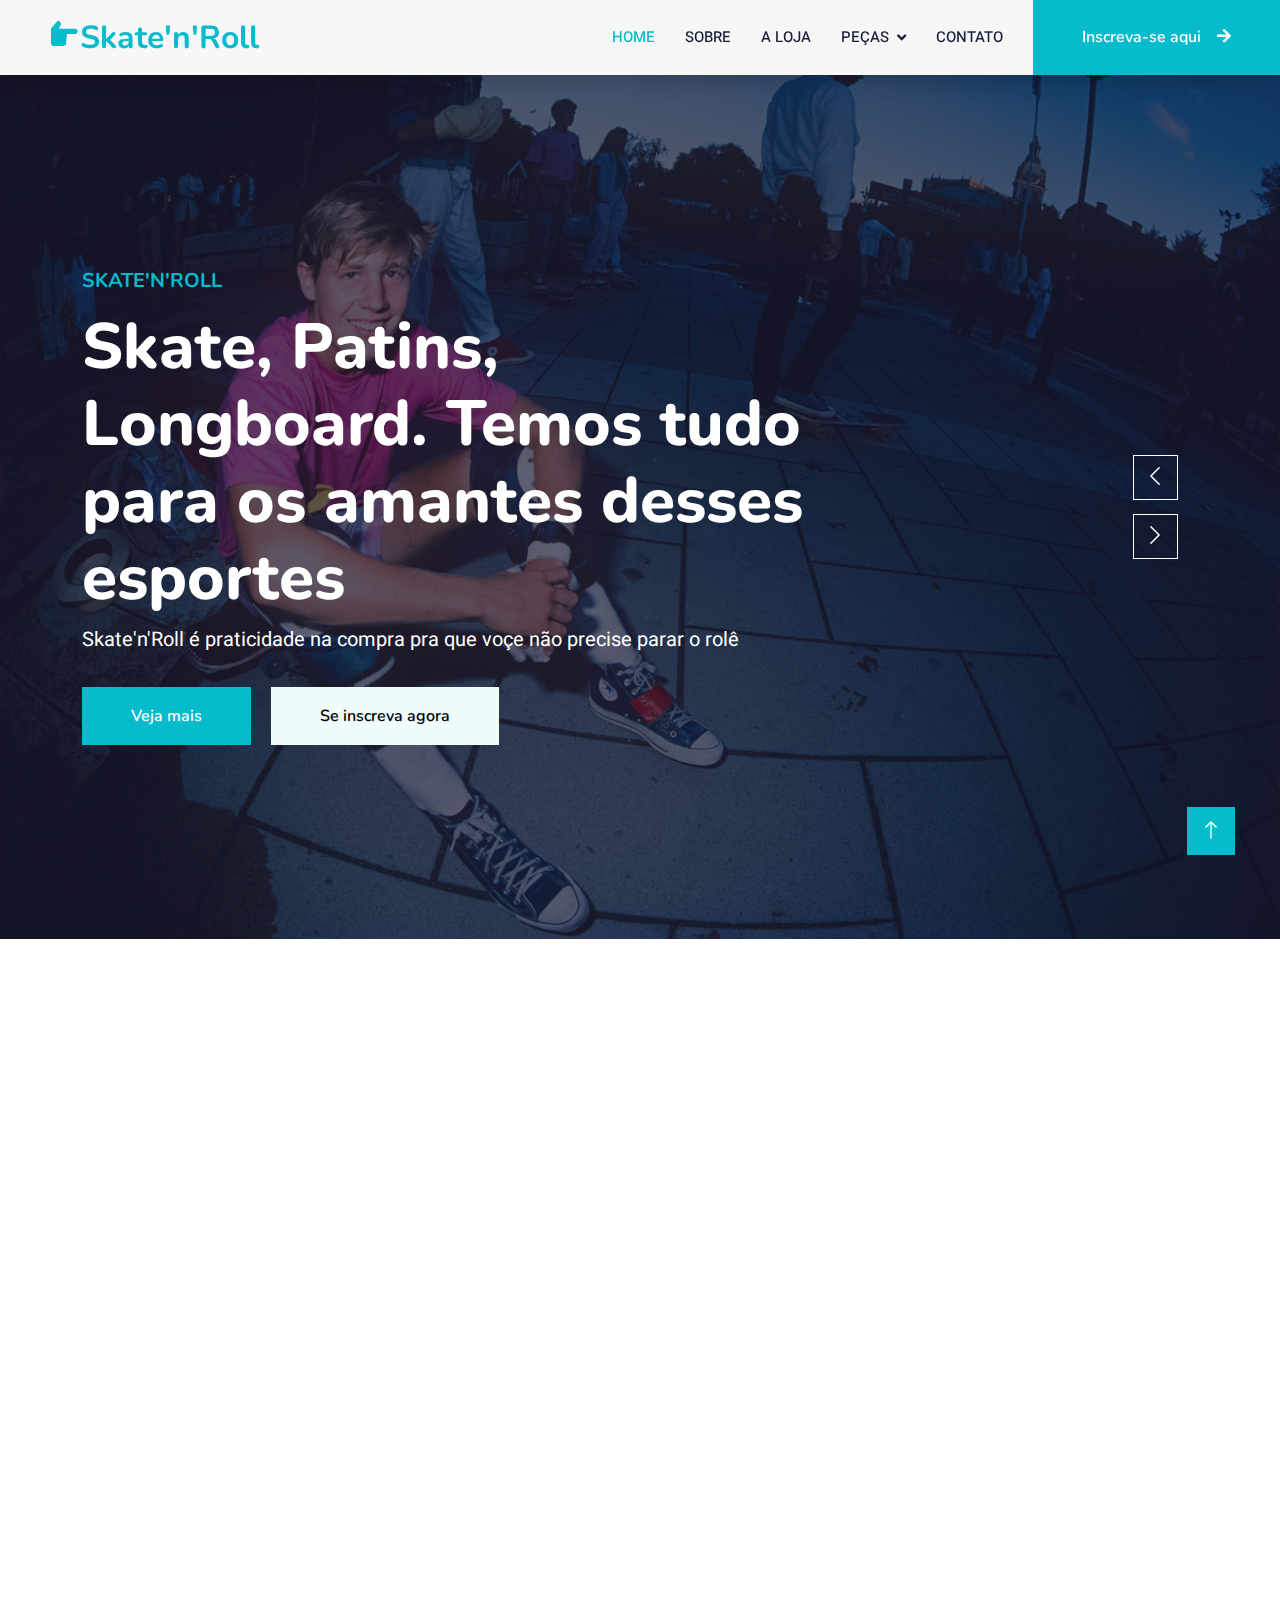
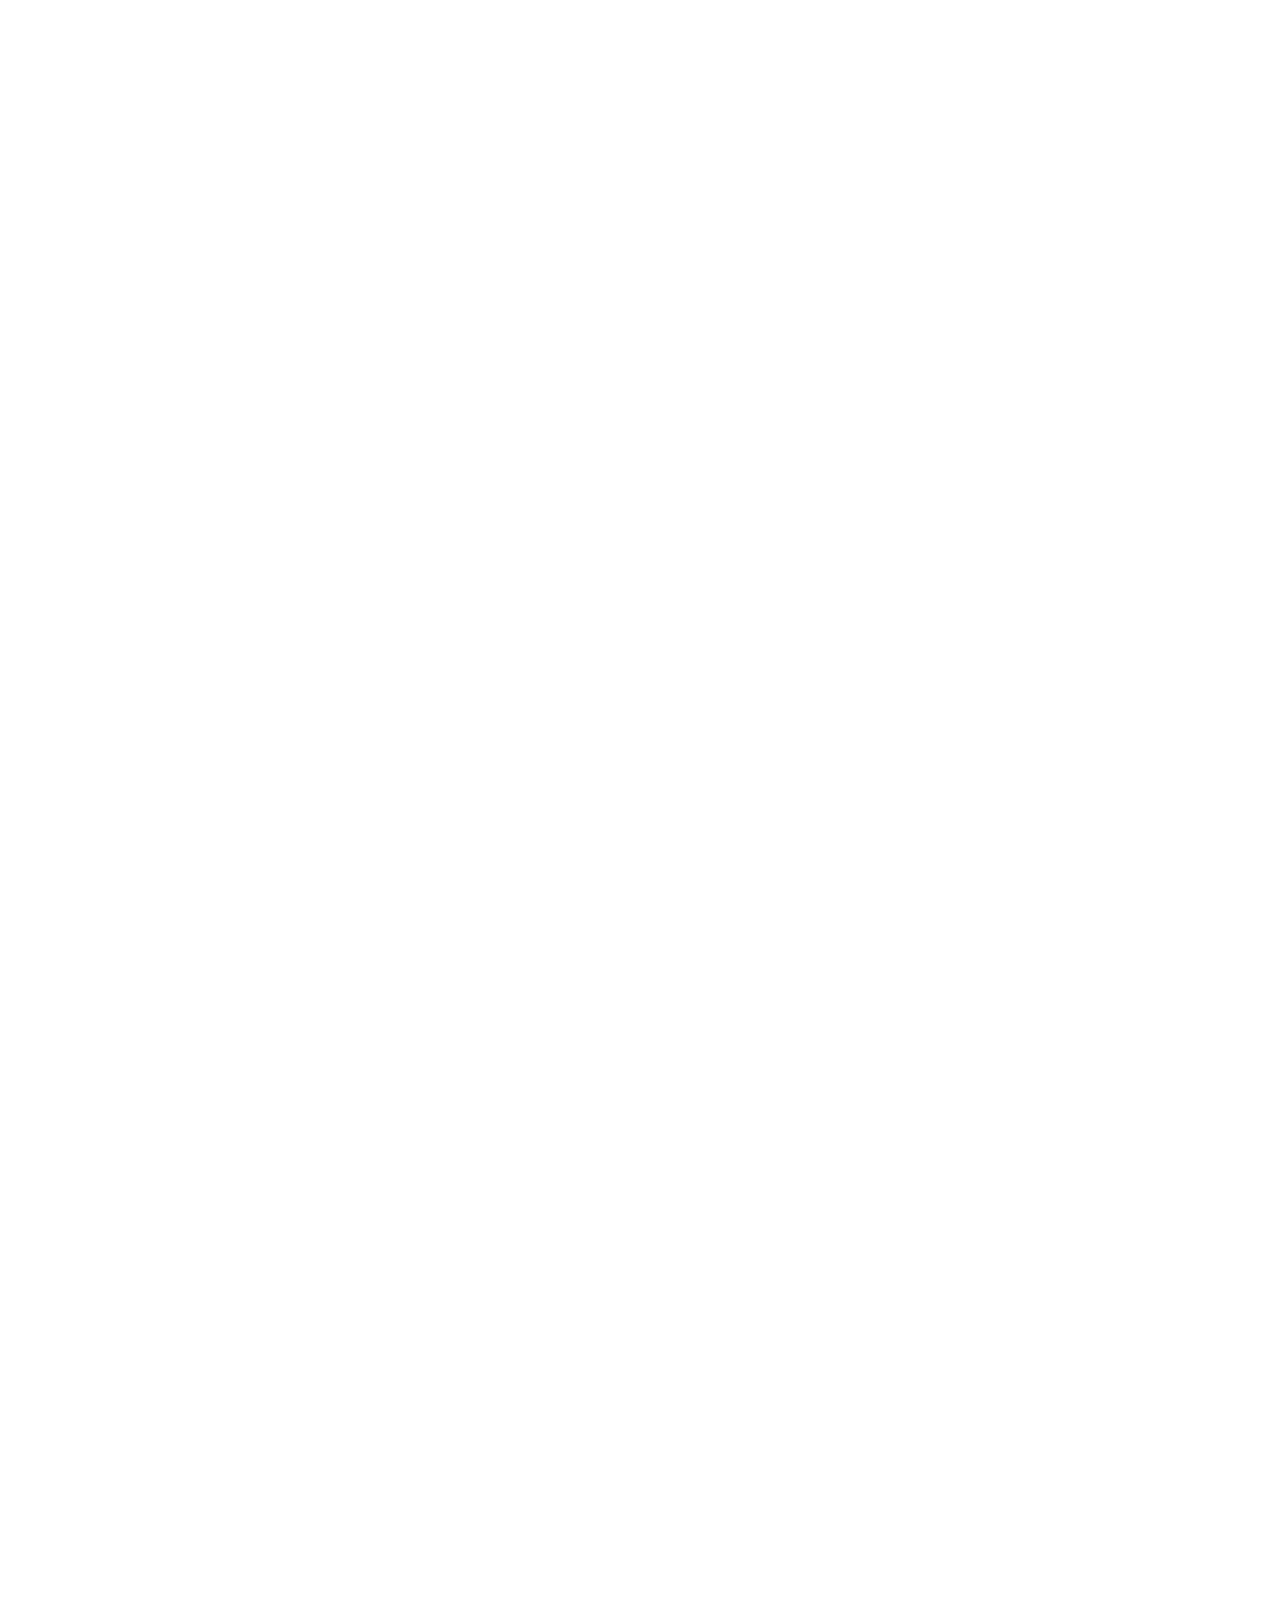
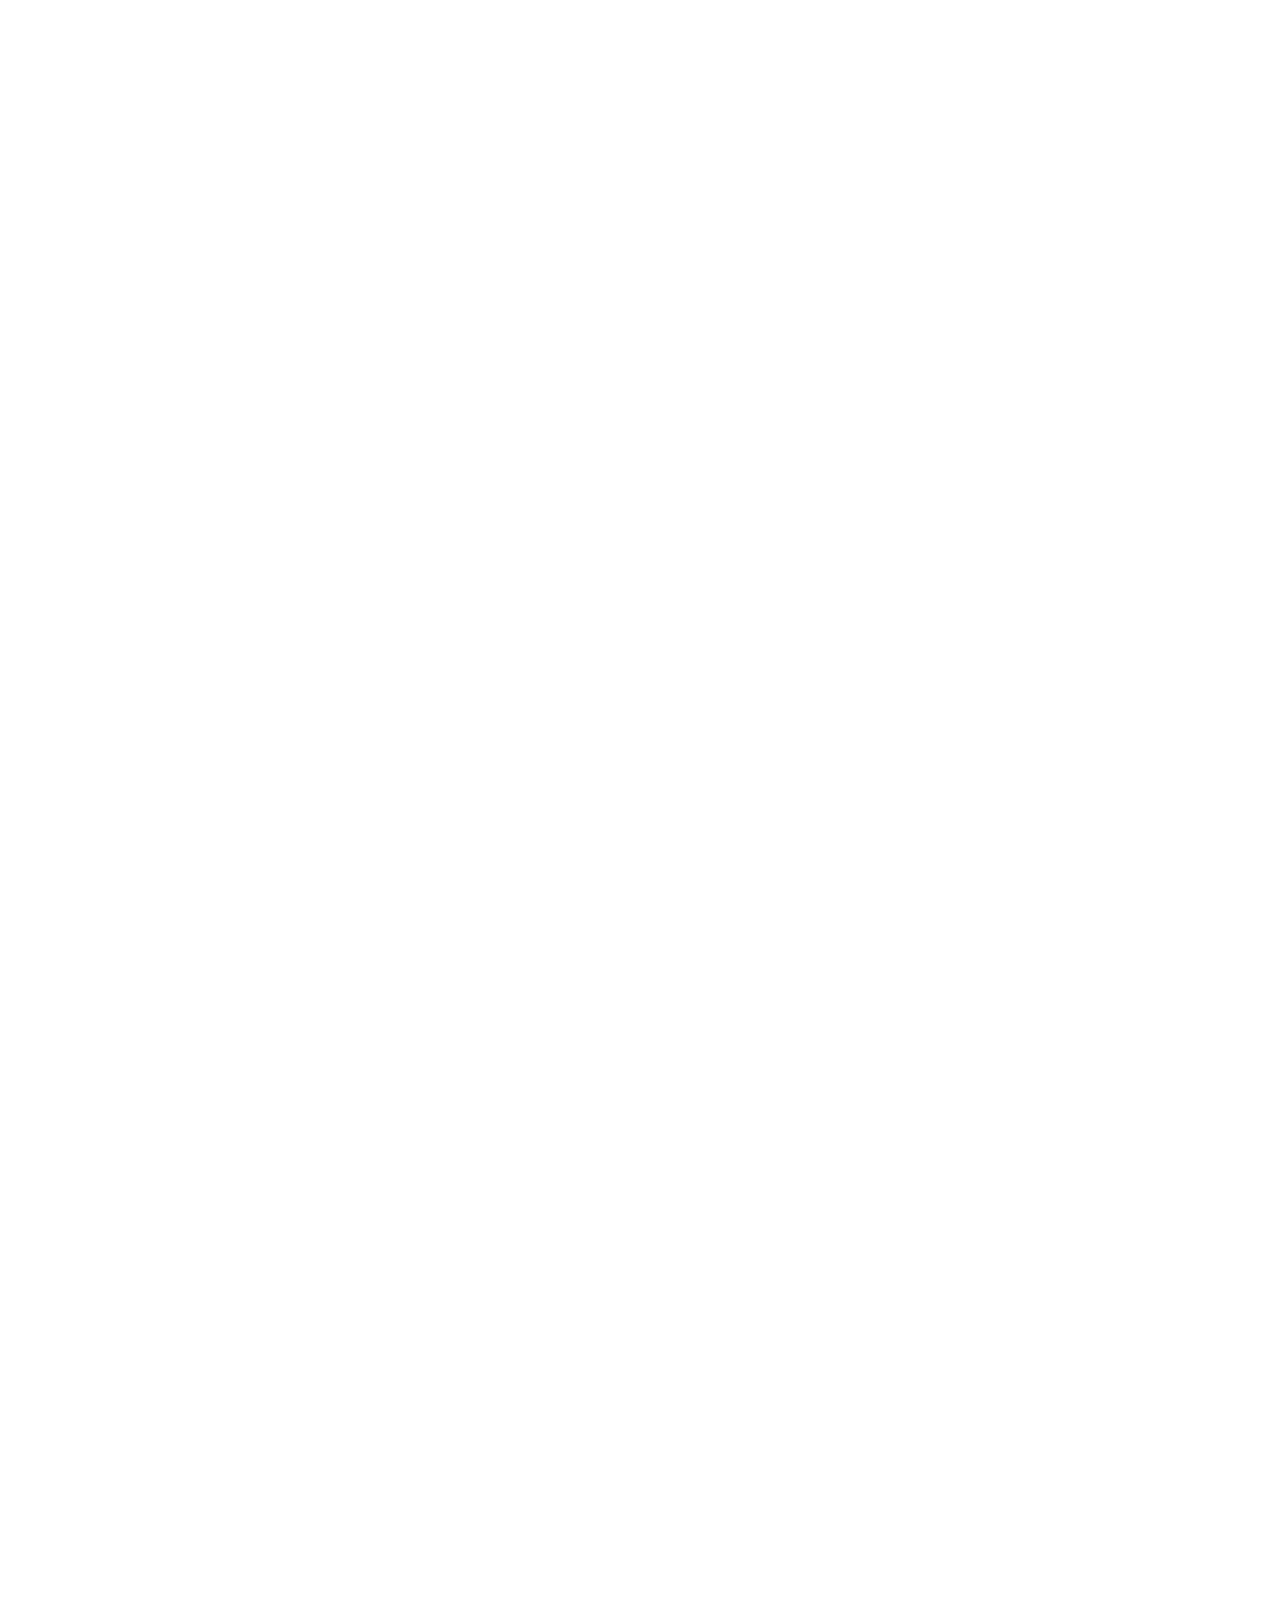
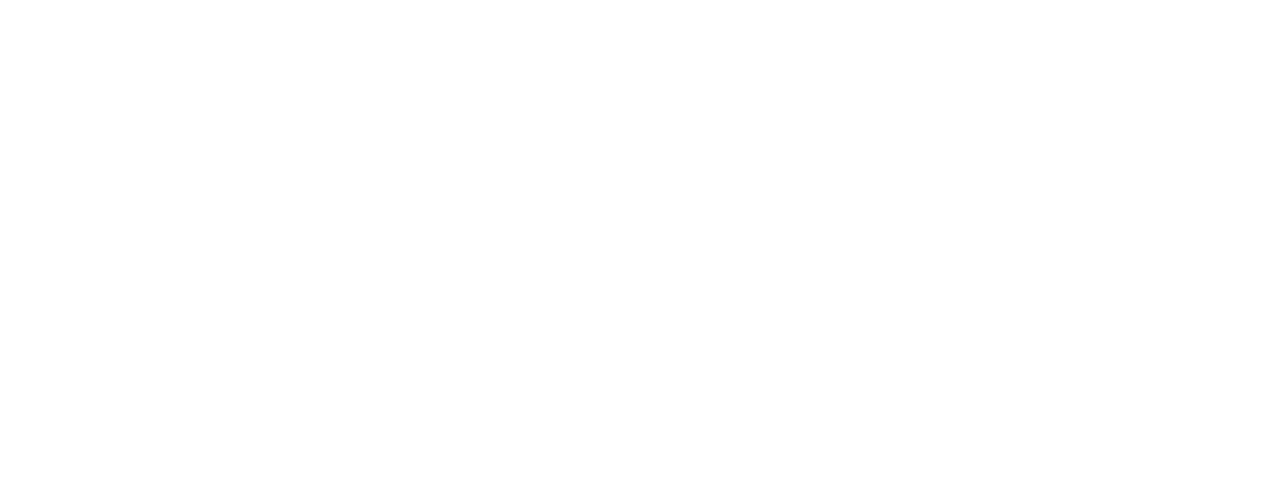
<file: index.html>
<!DOCTYPE html>
<html lang="en">

<head>
    <meta charset="utf-8">
    <title>Skate'n'Roll</title>
    <meta content="width=device-width, initial-scale=1.0" name="viewport">
    <meta content="" name="keywords">
    <meta content="" name="description">

    <!-- Favicon, and boxicons -->
    <link href="img/skate.ico" rel="icon">
    <link href='https://unpkg.com/boxicons@2.1.4/css/boxicons.min.css' rel='stylesheet'>
    <script src="https://cdn.lordicon.com/bhenfmcm.js"></script>

    <!-- Google Web Fonts -->
    <link rel="preconnect" href="https://fonts.googleapis.com">
    <link rel="preconnect" href="https://fonts.gstatic.com" crossorigin>
    <link href="https://fonts.googleapis.com/css2?family=Heebo:wght@400;500;600&family=Nunito:wght@600;700;800&display=swap" rel="stylesheet">

    <!-- Icon Font Stylesheet -->
    <link href="https://cdnjs.cloudflare.com/ajax/libs/font-awesome/5.10.0/css/all.min.css" rel="stylesheet">
    <link href="https://cdn.jsdelivr.net/npm/bootstrap-icons@1.4.1/font/bootstrap-icons.css" rel="stylesheet">

    <!-- Libraries Stylesheet -->
    <link href="lib/animate/animate.min.css" rel="stylesheet">
    <link href="lib/owlcarousel/assets/owl.carousel.min.css" rel="stylesheet">

    <!-- Customized Bootstrap Stylesheet -->
    <link href="css/bootstrap.min.css" rel="stylesheet">

    <!-- Template Stylesheet -->
    <link href="css/style.css" rel="stylesheet">
</head>

<body>
    <!-- Spinner Start -->
    <div id="spinner" class="show bg-white position-fixed translate-middle w-100 vh-100 top-50 start-50 d-flex align-items-center justify-content-center">
        <div class="spinner-border text-primary" style="width: 3rem; height: 3rem;" role="status">
            <span class="sr-only">Loading...</span>
        </div>
    </div>
    <!-- Spinner End -->


    <!-- Navbar Start -->
    <nav class="navbar navbar-expand-lg navbar-light shadow sticky-top p-0 my-nav">
        <a href="index.html" class="navbar-brand d-flex align-items-center px-4 px-lg-5">
            <h2 class="m-0 text-primary"><i class='bx bxs-hand-right' ></i>Skate'n'Roll</h2>
        </a>
        <button type="button" class="navbar-toggler me-4" data-bs-toggle="collapse" data-bs-target="#navbarCollapse">
            <span class="navbar-toggler-icon"></span>
        </button>
        <div class="collapse navbar-collapse" id="navbarCollapse">
            <div class="navbar-nav ms-auto p-4 p-lg-0">
                <a href="index.html" class="nav-item nav-link active">Home</a>
                <a href="sobre.html" class="nav-item nav-link">Sobre</a>
                <a href="#" class="nav-item nav-link">A loja</a>
                <div class="nav-item dropdown">
                    <a href="#" class="nav-link dropdown-toggle" data-bs-toggle="dropdown">Peças</a>
                    <div class="dropdown-menu fade-down m-0">
                        <a href="#" class="dropdown-item">Skate</a>
                        <a href="#" class="dropdown-item">Longboard</a>
                        <a href="#" class="dropdown-item">Patins e Rollers</a>
                    </div>
                </div>
                <a href="#" class="nav-item nav-link">Contato</a>
            </div>
            <a href="login.html" class="btn btn-primary py-4 px-lg-5 d-none d-lg-block">Inscreva-se aqui<i class="fa fa-arrow-right ms-3"></i></a>
        </div>
    </nav>
    <!-- Navbar End -->


    <!-- Carousel Start -->
    <div class="container-fluid p-0 mb-5">
        <div class="owl-carousel header-carousel position-relative">
            <div class="owl-carousel-item position-relative">
                <img class="img-fluid" src="img/mullent.jpg" alt="">
                <div class="position-absolute top-0 start-0 w-100 h-100 d-flex align-items-center" style="background: rgba(24, 29, 56, .7);">
                    <div class="container">
                        <div class="row justify-content-start">
                            <div class="col-sm-10 col-lg-8">
                                <h5 class="text-primary text-uppercase mb-3 animated slideInDown">Skate'n'Roll</h5>
                                <h1 class="display-3 text-white animated slideInDown">Skate, Patins, Longboard. Temos tudo para os amantes desses esportes</h1>
                                <p class="fs-5 text-white mb-4 pb-2">Skate'n'Roll é praticidade na compra pra que voçe não precise parar o rolê</p>
                                <a href="#" class="btn btn-primary py-md-3 px-md-5 me-3 animated slideInLeft">Veja mais</a>
                                <a href="login.html" class="btn btn-light py-md-3 px-md-5 animated slideInRight">Se inscreva agora</a>
                            </div>
                        </div>
                    </div>
                </div>
            </div>
            <div class="owl-carousel-item position-relative">
                <img class="img-fluid" src="img/skateparts.jpeg" alt="">
                <div class="position-absolute top-0 start-0 w-100 h-100 d-flex align-items-center" style="background: rgba(24, 29, 56, .7);">
                    <div class="container">
                        <div class="row justify-content-start">
                            <div class="col-sm-10 col-lg-8">
                                <h5 class="text-primary text-uppercase mb-3 animated slideInDown">Melhores Marcas</h5>
                                <h1 class="display-3 text-white animated slideInDown">Aqui voçê encontra marcas como:</h1>
                                <p class="fs-5 text-white mb-4 pb-2">Drop, havaianas, essa e aquela.</p>
                                <a href="" class="btn btn-primary py-md-3 px-md-5 me-3 animated slideInLeft">Veja mais</a>
                                <a href="login.html" class="btn btn-light py-md-3 px-md-5 animated slideInRight">Se inscreva</a>
                            </div>
                        </div>
                    </div>
                </div>
            </div>
        </div>
    </div>
    <!-- Carousel End -->


    <!-- Service Start -->
    <div class="container-xxl py-5">
        <div class="container">
            <div class="row g-4">
                <div class="col-lg-3 col-sm-6 wow fadeInUp" data-wow-delay="0.1s">
                    <div class="service-item text-center pt-3">
                        <div class="p-4">
                            <lord-icon
                                src="https://cdn.lordicon.com/uetqnvvg.json"
                                trigger="hover"
                                colors="primary:#121331,secondary:#08a88a"
                                style="width:150px;height:150px">
                            </lord-icon>
                            
                            <h5 class="mb-3">Melhores fornecedores</h5>
                            <p>Fornecedores escolhidos a dedo, comprometidos com a melhor qualidade sem abrir mão da praticidade</p>
                        </div>
                    </div>
                </div>
                <div class="col-lg-3 col-sm-6 wow fadeInUp" data-wow-delay="0.3s">
                    <div class="service-item text-center pt-3">
                        <div class="p-4">
                            <lord-icon
                                src="https://cdn.lordicon.com/zzcjjxew.json"
                                trigger="hover"
                                colors="primary:#121331,secondary:#08a88a"
                                style="width:150px;height:150px">
                            </lord-icon>
                            
                            <h5 class="mb-3">Acesso fácil</h5>
                            <p>Localizada na Avenida wenseslaw bras, a loja tem tudo que voce precisa do mundo do skate, patins e Longboards</p>
                        </div>
                    </div>
                </div>
                <div class="col-lg-3 col-sm-6 wow fadeInUp" data-wow-delay="0.5s">
                    <div class="service-item text-center pt-3">
                        <div class="p-4">
                            <lord-icon
                                src="https://cdn.lordicon.com/ippkhukl.json"
                                trigger="hover"
                                colors="primary:#121331,secondary:#08a88a"
                                style="width:150px;height:150px">
                            </lord-icon>
                            
                            <h5 class="mb-3">Melhores Roupas</h5>
                            <p>As roupas pra voçe andar de skate ou patins no melhor estilo e qualidade</p>
                        </div>
                    </div>
                </div>
                <div class="col-lg-3 col-sm-6 wow fadeInUp" data-wow-delay="0.7s">
                    <div class="service-item text-center pt-3">
                        <div class="p-4">
                            <lord-icon
                                src="https://cdn.lordicon.com/fvkdonkw.json"
                                trigger="hover"
                                colors="primary:#08a88a,secondary:#121331"
                                style="width:150px;height:150px">
                            </lord-icon>
                            
                            <h5 class="mb-3">Cultura</h5>
                            <p>Nossa missão é difundir a cultura do sport com super descontos pra quem não pode pagar</p>
                        </div>
                    </div>
                </div>
            </div>
        </div>
    </div>
    <!-- Service End -->


    <!-- sobre Start -->
    <div class="container-xxl py-5">
        <div class="container">
            <div class="row g-5">
                <div class="col-lg-6 wow fadeInUp" data-wow-delay="0.1s" style="min-height: 400px;">
                    <div class="position-relative h-100">
                        <img class="img-fluid position-absolute w-100 h-100" src="img/inside.jpg" alt="" style="object-fit: cover;">
                    </div>
                </div>
                <div class="col-lg-6 wow fadeInUp" data-wow-delay="0.3s">
                    <h6 class="section-title bg-white text-start text-primary pe-3">Sobre Nós</h6>
                    <h1 class="mb-4">Bem vindo a Skate'n'roll</h1>
                    <p class="mb-4">Bem-vindo ao nosso site de e-commerce dedicado à venda de itens de skate, patins e longboards! Nossa missão é difundir a cultura do skate e dos esportes sobre rodas, tornando-os acessíveis</p>
                    <p class="mb-4">Na nossa loja, você encontrará tudo o que precisa para aproveitar ao máximo sua experiência nas ruas ou nas pistas. Nossa equipe está pronta para ajudar e responder a quaisquer perguntas que você possa ter.</p>
                    <div class="row gy-2 gx-4 mb-4">
                        <div class="col-sm-6">
                            <p class="mb-0"><i class="fa fa-arrow-right text-primary me-2"></i>Marcas</p>
                        </div>
                        <div class="col-sm-6">
                            <p class="mb-0"><i class="fa fa-arrow-right text-primary me-2"></i>Tamanhos</p>
                        </div>
                        <div class="col-sm-6">
                            <p class="mb-0"><i class="fa fa-arrow-right text-primary me-2"></i>Cores</p>
                        </div>
                        <div class="col-sm-6">
                            <p class="mb-0"><i class="fa fa-arrow-right text-primary me-2"></i>Funcionalidades</p>
                        </div>
                        <div class="col-sm-6">
                            <p class="mb-0"><i class="fa fa-arrow-right text-primary me-2"></i>Instalação</p>
                        </div>
                        <div class="col-sm-6">
                            <p class="mb-0"><i class="fa fa-arrow-right text-primary me-2"></i>Garantia</p>
                        </div>
                    </div>
                    <a class="btn btn-primary py-3 px-5 mt-2" href="Vejamais.html">Veja mais</a>
                </div>
            </div>
        </div>
    </div>
    <!-- sobre End -->


    <!-- Narcas Start -->
    <div class="container-xxl py-5 category">
        <div class="container">
            <div class="text-center wow fadeInUp" data-wow-delay="0.1s">
                <h6 class="section-title bg-white text-center text-primary px-3">Peças</h6>
                <h1 class="mb-5">Principais Marcas</h1>
            </div>
            <div class="row g-3">
                <div class="col-lg-7 col-md-6">
                    <div class="row g-3">
                        <div class="col-lg-12 col-md-12 wow zoomIn" data-wow-delay="0.1s">
                            <a class="position-relative d-block overflow-hidden" href="">
                                <img class="img-fluid" src="img/dropdead2.jpg" alt="">
                                <div class="bg-white text-center position-absolute bottom-0 end-0 py-2 px-3" style="margin: 1px;">
                                    <h5 class="m-0">DropDead</h5>
                                    <small class="text-primary">49 Items</small>
                                </div>
                            </a>
                        </div>
                        <div class="col-lg-6 col-md-12 wow zoomIn" data-wow-delay="0.3s">
                            <a class="position-relative d-block overflow-hidden" href="">
                                <img class="img-fluid" src="img/sandalia.jpg" alt="">
                                <div class="bg-white text-center position-absolute bottom-0 end-0 py-2 px-3" style="margin: 1px;">
                                    <h5 class="m-0">Havaianas</h5>
                                    <small class="text-primary">32 Items</small>
                                </div>
                            </a>
                        </div>
                        <div class="col-lg-6 col-md-12 wow zoomIn" data-wow-delay="0.5s">
                            <a class="position-relative d-block overflow-hidden" href="">
                                <img class="img-fluid" src="img/almost1.jpg" alt="">
                                <div class="bg-white text-center position-absolute bottom-0 end-0 py-2 px-3" style="margin: 1px;">
                                    <h5 class="m-0">Almost</h5>
                                    <small class="text-primary">19 Itens</small>
                                </div>
                            </a>
                        </div>
                    </div>
                </div>
                <div class="col-lg-5 col-md-6 wow zoomIn" data-wow-delay="0.7s" style="min-height: 350px;">
                    <a class="position-relative d-block h-100 overflow-hidden" href="">
                        <img class="img-fluid position-absolute w-100 h-100" src="img/parts.jpg" alt="" style="object-fit: cover;">
                        <div class="bg-white text-center position-absolute bottom-0 end-0 py-2 px-3" style="margin:  1px;">
                            <h5 class="m-0">Crail, Maha e outras</h5>
                            <small class="text-primary">215 itens</small>
                        </div>
                    </a>
                </div>
            </div>
        </div>
    </div>
    <!-- Marcas end -->


    <!-- Montados Start -->
    <div class="container-xxl py-5">
        <div class="container">
            <div class="text-center wow fadeInUp" data-wow-delay="0.1s">
                <h6 class="section-title bg-white text-center text-primary px-3">Montados</h6>
                <h1 class="mb-5">Montados mais Populares</h1>
            </div>
            <div class="row g-4 justify-content-center">
                <div class="col-lg-4 col-md-6 wow fadeInUp" data-wow-delay="0.1s">
                    <div class="course-item bg-light">
                        <div class="position-relative overflow-hidden">
                            <img class="img-fluid" src="img/almostskate.jpg" alt="">
                            <div class="w-100 d-flex justify-content-center position-absolute bottom-0 start-0 mb-4">
                                <a href="vejamaishtml/vmmontado1.html" class="flex-shrink-0 btn btn-sm btn-primary px-3 border-end" style="border-radius: 30px 0 0 30px;">Veja Mais</a>
                                <a href="#" class="flex-shrink-0 btn btn-sm btn-primary px-3" style="border-radius: 0 30px 30px 0;">Adicionar ao carrinho</a>
                            </div>
                        </div>
                        <div class="text-center p-4 pb-0">
                            <h3 class="mb-0">$149.00</h3>
                            <div class="mb-3">
                                <small class="fa fa-star text-primary"></small>
                                <small class="fa fa-star text-primary"></small>
                                <small class="fa fa-star text-primary"></small>
                                <small class="fa fa-star text-primary"></small>
                                <small class="fa fa-star text-primary"></small>
                                <small>(215)</small>
                            </div>
                            <h5 class="mb-4">Durabilidade, leveza e agilidade</h5>
                        </div>
                        <div class="d-flex border-top">
                            <small class="flex-fill text-center border-end py-2"><i class="fa fa-user-tie text-primary me-2"></i>Elite</small>
                            <small class="flex-fill text-center border-end py-2"><i class="fa fa-clock text-primary me-2"></i>Fibra de Carbono</small>
                            <small class="flex-fill text-center py-2"><i class="fa fa-user text-primary me-2"></i>Abec-9</small>
                        </div>
                    </div>
                </div>
                <div class="col-lg-4 col-md-6 wow fadeInUp" data-wow-delay="0.3s">
                    <div class="course-item bg-light">
                        <div class="position-relative overflow-hidden">
                            <img class="img-fluid" src="img/patins.jpg" alt="">
                            <div class="w-100 d-flex justify-content-center position-absolute bottom-0 start-0 mb-4">
                                <a href="vejamaishtml/vmmontado2.html" class="flex-shrink-0 btn btn-sm btn-primary px-3 border-end" style="border-radius: 30px 0 0 30px;">Veja Mais</a>
                                <a href="#" class="flex-shrink-0 btn btn-sm btn-primary px-3" style="border-radius: 0 30px 30px 0;">Adicionar ao Carrinho</a>
                            </div>
                        </div>
                        <div class="text-center p-4 pb-0">
                            <h3 class="mb-0">$101.00</h3>
                            <div class="mb-3">
                                <small class="fa fa-star text-primary"></small>
                                <small class="fa fa-star text-primary"></small>
                                <small class="fa fa-star text-primary"></small>
                                <small class="fa fa-star text-primary"></small>
                                <small class="fa fa-star text-primary"></small>
                                <small>(123)</small>
                            </div>
                            <h5 class="mb-4">Ideal para um começo de carreira</h5>
                        </div>
                        <div class="d-flex border-top">
                            <small class="flex-fill text-center border-end py-2"><i class="fa fa-user-tie text-primary me-2"></i>Conforto</small>
                            <small class="flex-fill text-center border-end py-2"><i class="fa fa-clock text-primary me-2"></i>Velocidade</small>
                            <small class="flex-fill text-center py-2"><i class="fa fa-user text-primary me-2"></i>Economia</small>
                        </div>
                    </div>
                </div>
                <div class="col-lg-4 col-md-6 wow fadeInUp" data-wow-delay="0.5s">
                    <div class="course-item bg-light">
                        <div class="position-relative overflow-hidden">
                            <img class="img-fluid" src="img/santacruz2.jpg" alt="">
                            <div class="w-100 d-flex justify-content-center position-absolute bottom-0 start-0 mb-4">
                                <a href="vejamaishtml/vmmontado1.html" class="flex-shrink-0 btn btn-sm btn-primary px-3 border-end" style="border-radius: 30px 0 0 30px;">Veja mais</a>
                                <a href="#" class="flex-shrink-0 btn btn-sm btn-primary px-3" style="border-radius: 0 30px 30px 0;">Adicionar ao carrinho</a>
                            </div>
                        </div>
                        <div class="text-center p-4 pb-0">
                            <h3 class="mb-0">$210.00</h3>
                            <div class="mb-3">
                                <small class="fa fa-star text-primary"></small>
                                <small class="fa fa-star text-primary"></small>
                                <small class="fa fa-star text-primary"></small>
                                <small class="fa fa-star text-primary"></small>
                                <small class="fa fa-star text-primary"></small>
                                <small>(35)</small>
                            </div>
                            <h5 class="mb-4">Adrenalina sem Limites</h5>
                        </div>
                        <div class="d-flex border-top">
                            <small class="flex-fill text-center border-end py-2"><i class="fa fa-user-tie text-primary me-2"></i>Velocidade</small>
                            <small class="flex-fill text-center border-end py-2"><i class="fa fa-clock text-primary me-2"></i>Estabilidade</small>
                            <small class="flex-fill text-center py-2"><i class="fa fa-user text-primary me-2"></i>Durabilidade</small>
                        </div>
                    </div>
                </div>
            </div>
        </div>
    </div>
    <!-- Montados End -->


    <!-- Team Start -->
    <div class="container-xxl py-5">
        <div class="container">
            <div class="text-center wow fadeInUp" data-wow-delay="0.1s">
                <h6 class="section-title bg-white text-center text-primary px-3">Crew</h6>
                <h1 class="mb-5">Nosso Time</h1>
            </div>
            <div class="row g-4">
                <div class="col-lg-3 col-md-6 wow fadeInUp" data-wow-delay="0.1s">
                    <div class="team-item bg-light">
                        <div class="overflow-hidden">
                            <img class="img-fluid" src="img/team-1.jpg" alt="">
                        </div>
                        <div class="position-relative d-flex justify-content-center" style="margin-top: -23px;">
                            <div class="bg-light d-flex justify-content-center pt-2 px-1">
                                <a class="btn btn-sm-square btn-primary mx-1" href=""><i class="fab fa-facebook-f"></i></a>
                                <a class="btn btn-sm-square btn-primary mx-1" href=""><i class="fab fa-twitter"></i></a>
                                <a class="btn btn-sm-square btn-primary mx-1" href=""><i class="fab fa-instagram"></i></a>
                            </div>
                        </div>
                        <div class="text-center p-4">
                            <h5 class="mb-0">Henrique Barbosa</h5>
                            <small>Vendedor</small>
                        </div>
                    </div>
                </div>
                <div class="col-lg-3 col-md-6 wow fadeInUp" data-wow-delay="0.3s">
                    <div class="team-item bg-light">
                        <div class="overflow-hidden">
                            <img class="img-fluid" src="img/team-2.jpg" alt="">
                        </div>
                        <div class="position-relative d-flex justify-content-center" style="margin-top: -23px;">
                            <div class="bg-light d-flex justify-content-center pt-2 px-1">
                                <a class="btn btn-sm-square btn-primary mx-1" href=""><i class="fab fa-facebook-f"></i></a>
                                <a class="btn btn-sm-square btn-primary mx-1" href=""><i class="fab fa-twitter"></i></a>
                                <a class="btn btn-sm-square btn-primary mx-1" href=""><i class="fab fa-instagram"></i></a>
                            </div>
                        </div>
                        <div class="text-center p-4">
                            <h5 class="mb-0">Talita Santos</h5>
                            <small>Designer de Loja</small>
                        </div>
                    </div>
                </div>
                <div class="col-lg-3 col-md-6 wow fadeInUp" data-wow-delay="0.5s">
                    <div class="team-item bg-light">
                        <div class="overflow-hidden">
                            <img class="img-fluid" src="img/team-3.jpg" alt="">
                        </div>
                        <div class="position-relative d-flex justify-content-center" style="margin-top: -23px;">
                            <div class="bg-light d-flex justify-content-center pt-2 px-1">
                                <a class="btn btn-sm-square btn-primary mx-1" href=""><i class="fab fa-facebook-f"></i></a>
                                <a class="btn btn-sm-square btn-primary mx-1" href=""><i class="fab fa-twitter"></i></a>
                                <a class="btn btn-sm-square btn-primary mx-1" href=""><i class="fab fa-instagram"></i></a>
                            </div>
                        </div>
                        <div class="text-center p-4">
                            <h5 class="mb-0">Guilherme Ferreira</h5>
                            <small>Gerente e vendedor</small>
                        </div>
                    </div>
                </div>
                <div class="col-lg-3 col-md-6 wow fadeInUp" data-wow-delay="0.7s">
                    <div class="team-item bg-light">
                        <div class="overflow-hidden">
                            <img class="img-fluid" src="img/team-4.jpg" alt="">
                        </div>
                        <div class="position-relative d-flex justify-content-center" style="margin-top: -23px;">
                            <div class="bg-light d-flex justify-content-center pt-2 px-1">
                                <a class="btn btn-sm-square btn-primary mx-1" href=""><i class="fab fa-facebook-f"></i></a>
                                <a class="btn btn-sm-square btn-primary mx-1" href=""><i class="fab fa-twitter"></i></a>
                                <a class="btn btn-sm-square btn-primary mx-1" href=""><i class="fab fa-instagram"></i></a>
                            </div>
                        </div>
                        <div class="text-center p-4">
                            <h5 class="mb-0">Valeria Rocha</h5>
                            <small>Marketing</small>
                        </div>
                    </div>
                </div>
            </div>
        </div>
    </div>
    <!-- Team End -->


    <!-- Testimonial Start -->
    <div class="container-xxl py-5 wow fadeInUp" data-wow-delay="0.1s">
        <div class="container">
            <div class="text-center">
                <h6 class="section-title bg-white text-center text-primary px-3">Testimonial</h6>
                <h1 class="mb-5">O que dizem nossos clientes!</h1>
            </div>
            <div class="owl-carousel testimonial-carousel position-relative">
                <div class="testimonial-item text-center">
                    <img class="border rounded-circle p-2 mx-auto mb-3" src="img/testimonial-1.jpg" style="width: 80px; height: 80px;">
                    <h5 class="mb-0">Maria Fernanda</h5>
                    <p>Youtuber</p>
                    <div class="testimonial-text bg-light text-center p-4">
                    <p class="mb-0">Estive na loja dia 26, o design é incrivel, sai de la e fui direto pra pista</p>
                    </div>
                </div>
                <div class="testimonial-item text-center">
                    <img class="border rounded-circle p-2 mx-auto mb-3" src="img/testimonial-2.jpg" style="width: 80px; height: 80px;">
                    <h5 class="mb-0">Pedro</h5>
                    <p>Skatista</p>
                    <div class="testimonial-text bg-light text-center p-4">
                    <p class="mb-0">Melhor shape que ja comprei foi da almost, estou com ele a 2 anos já</p>
                    </div>
                </div>
                <div class="testimonial-item text-center">
                    <img class="border rounded-circle p-2 mx-auto mb-3" src="img/testimonial-3.jpg" style="width: 80px; height: 80px;">
                    <h5 class="mb-0">Mario</h5>
                    <p>Fotografo</p>
                    <div class="testimonial-text bg-light text-center p-4">
                    <p class="mb-0">Adorei a loja, quando precisar de mais coisa concerteza voltarei</p>
                    </div>
                </div>
                <div class="testimonial-item text-center">
                    <img class="border rounded-circle p-2 mx-auto mb-3" src="img/testimonial-4.jpg" style="width: 80px; height: 80px;">
                    <h5 class="mb-0">Helena madureira</h5>
                    <p>youtuber</p>
                    <div class="testimonial-text bg-light text-center p-4">
                    <p class="mb-0">Tempor erat elitr rebum at clita. Diam dolor diam ipsum sit diam amet diam et eos. Clita erat ipsum et lorem et sit.</p>
                    </div>
                </div>
            </div>
        </div>
    </div>
    <!-- Testimonial End -->
        

    <!-- Footer Start -->
    <div class="container-fluid bg-dark text-light footer pt-5 mt-5 wow fadeIn" data-wow-delay="0.1s">
        <div class="container py-5">
            <div class="row g-5">
                <div class="col-lg-3 col-md-6">
                    <h4 class="text-white mb-3">Link Rapido</h4>
                    <a class="btn btn-link" href="">Sobre Nós</a>
                    <a class="btn btn-link" href="">Contato</a>
                    <a class="btn btn-link" href="">Politicas de Privacidade</a>
                    <a class="btn btn-link" href="">Termos e condições</a>
                    <a class="btn btn-link" href="">FAQs & Ajuda</a>
                </div>
                <div class="col-lg-3 col-md-6">
                    <h4 class="text-white mb-3">Contato</h4>
                    <p class="mb-2"><i class="fa fa-map-marker-alt me-3"></i>123 wenseslaw bras, Curitiba, PR</p>
                    <p class="mb-2"><i class="fa fa-phone-alt me-3"></i>+012 345 67890</p>
                    <p class="mb-2"><i class="fa fa-envelope me-3"></i>skatenroll@example.com</p>
                    <div class="d-flex pt-2">
                        <a class="btn btn-outline-light btn-social" href=""><i class="fab fa-twitter"></i></a>
                        <a class="btn btn-outline-light btn-social" href=""><i class="fab fa-facebook-f"></i></a>
                        <a class="btn btn-outline-light btn-social" href=""><i class="fab fa-youtube"></i></a>
                        <a class="btn btn-outline-light btn-social" href=""><i class="fab fa-linkedin-in"></i></a>
                    </div>
                </div>
                <div class="col-lg-3 col-md-6">
                    <h4 class="text-white mb-3">Galeria</h4>
                    <div class="row g-2 pt-2">
                        <div class="col-4">
                            <img class="img-fluid bg-light p-1" src="img/course-1.jpg" alt="">
                        </div>
                        <div class="col-4">
                            <img class="img-fluid bg-light p-1" src="img/course-2.jpg" alt="">
                        </div>
                        <div class="col-4">
                            <img class="img-fluid bg-light p-1" src="img/course-3.jpg" alt="">
                        </div>
                        <div class="col-4">
                            <img class="img-fluid bg-light p-1" src="img/course-2.jpg" alt="">
                        </div>
                        <div class="col-4">
                            <img class="img-fluid bg-light p-1" src="img/course-3.jpg" alt="">
                        </div>
                        <div class="col-4">
                            <img class="img-fluid bg-light p-1" src="img/course-1.jpg" alt="">
                        </div>
                    </div>
                </div>
                <div class="col-lg-3 col-md-6">
                    <h4 class="text-white mb-3">Newsletter</h4>
                    <p>Dolor amet sit justo amet elitr clita ipsum elitr est.</p>
                    <div class="position-relative mx-auto" style="max-width: 400px;">
                        <input class="form-control border-0 w-100 py-3 ps-4 pe-5" type="text" placeholder="Your email">
                        <button type="button" class="btn btn-primary py-2 position-absolute top-0 end-0 mt-2 me-2">SignUp</button>
                    </div>
                </div>
            </div>
        </div>
        <div class="container">
            <div class="copyright">
                <div class="row">
                    <div class="col-md-6 text-center text-md-start mb-3 mb-md-0">
                        &copy; <a class="border-bottom" href="#">Skate'n'roll</a>, All Right Reserved.

                        <!--/*** This template is free as long as you keep the footer author’s credit link/attribution link/backlink. If you'd like to use the template without the footer author’s credit link/attribution link/backlink, you can purchase the Credit Removal License from "https://htmlcodex.com/credit-removal". Thank you for your support. ***/-->
                        Designed By <a class="border-bottom" href="https://htmlcodex.com">HTML Codex</a>
                        <a href="https://lordicon.com/">  /  Icons by Lordicon.com</a>
                    </div>
                    <div class="col-md-6 text-center text-md-end">
                        <div class="footer-menu">
                            <a href="">Home</a>
                            <a href="">Cookies</a>
                            <a href="">Ajuda</a>
                            <a href="">FQAs</a>
                        </div>
                    </div>
                </div>
            </div>
        </div>
    </div>
    <!-- Footer End -->


    <!-- Back to Top -->
    <a href="#" class="btn btn-lg btn-primary btn-lg-square back-to-top"><i class="bi bi-arrow-up"></i></a>


    <!-- JavaScript Libraries -->
    <script src="https://code.jquery.com/jquery-3.4.1.min.js"></script>
    <script src="https://cdn.jsdelivr.net/npm/bootstrap@5.0.0/dist/js/bootstrap.bundle.min.js"></script>
    <script src="lib/wow/wow.min.js"></script>
    <script src="lib/easing/easing.min.js"></script>
    <script src="lib/waypoints/waypoints.min.js"></script>
    <script src="lib/owlcarousel/owl.carousel.min.js"></script>

    <!-- Template Javascript -->
    <script src="js/main.js"></script>
</body>

</html>
</file>
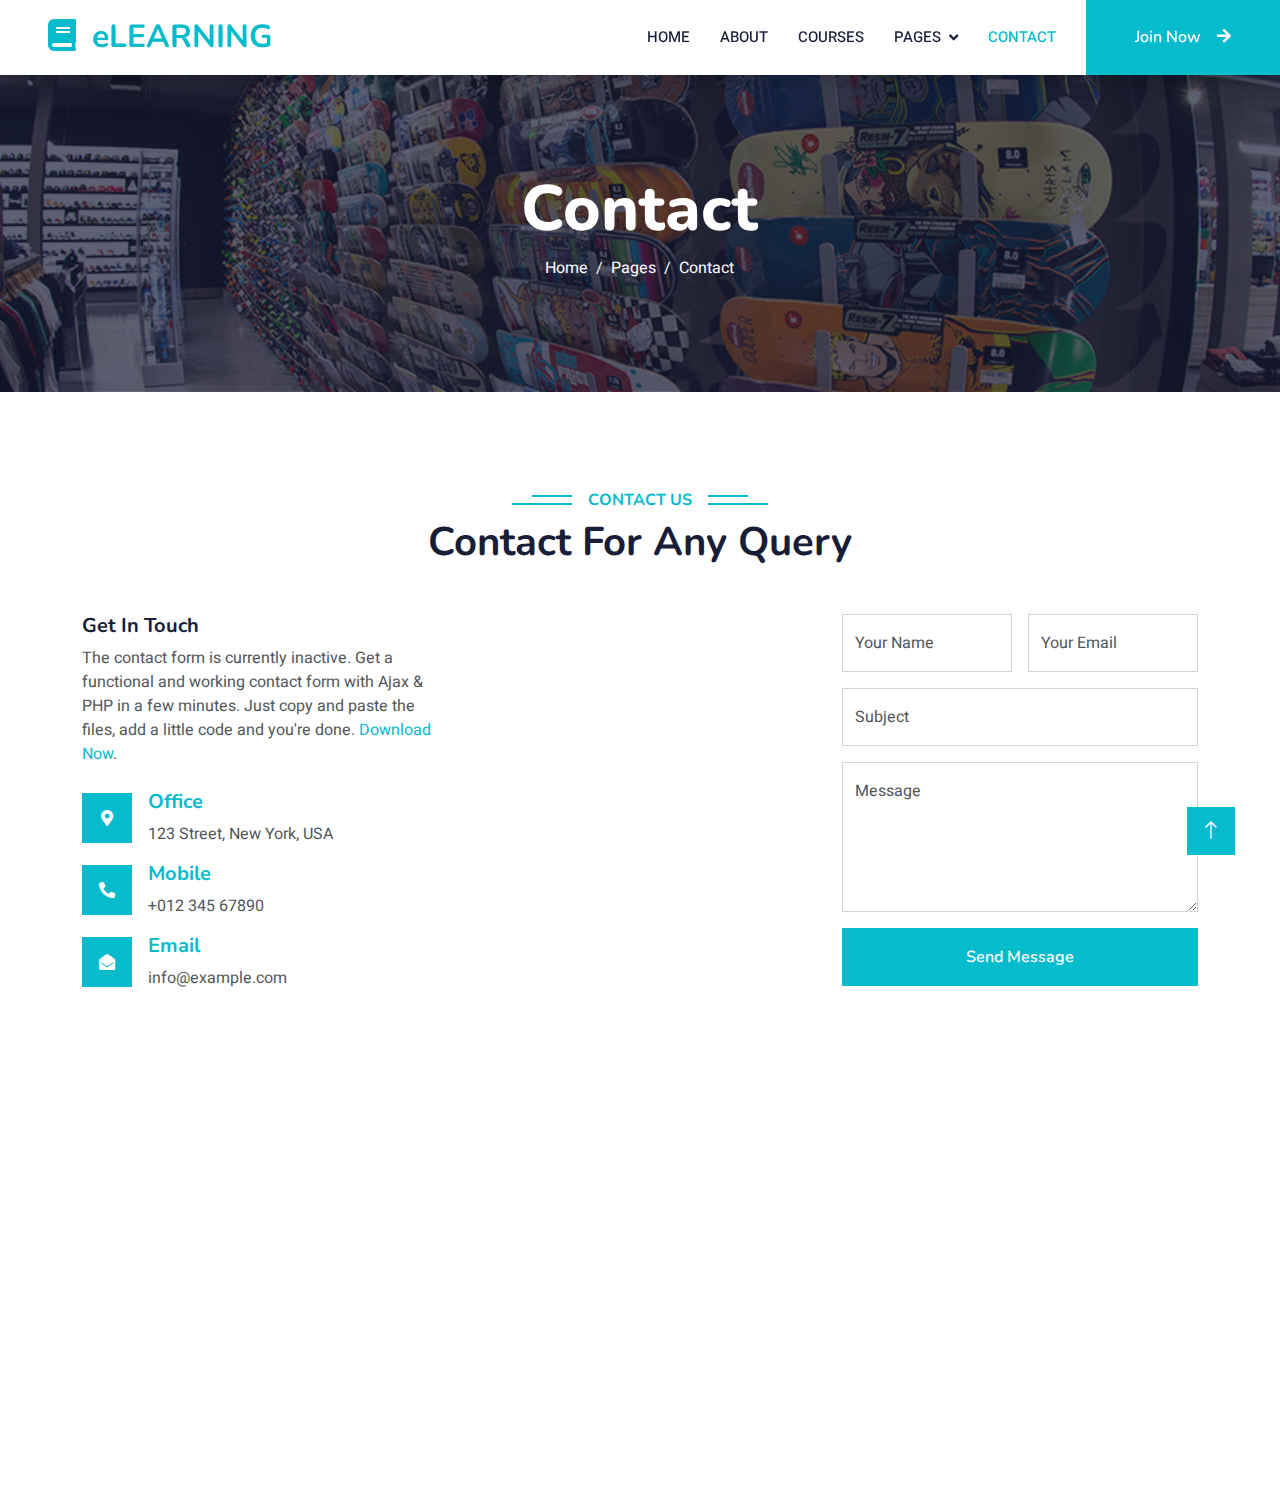
<file: contact.html>
<!DOCTYPE html>
<html lang="en">

<head>
    <meta charset="utf-8">
    <title>eLEARNING - eLearning HTML Template</title>
    <meta content="width=device-width, initial-scale=1.0" name="viewport">
    <meta content="" name="keywords">
    <meta content="" name="description">

    <!-- Favicon -->
    <link href="img/favicon.ico" rel="icon">

    <!-- Google Web Fonts -->
    <link rel="preconnect" href="https://fonts.googleapis.com">
    <link rel="preconnect" href="https://fonts.gstatic.com" crossorigin>
    <link href="https://fonts.googleapis.com/css2?family=Heebo:wght@400;500;600&family=Nunito:wght@600;700;800&display=swap" rel="stylesheet">

    <!-- Icon Font Stylesheet -->
    <link href="https://cdnjs.cloudflare.com/ajax/libs/font-awesome/5.10.0/css/all.min.css" rel="stylesheet">
    <link href="https://cdn.jsdelivr.net/npm/bootstrap-icons@1.4.1/font/bootstrap-icons.css" rel="stylesheet">

    <!-- Libraries Stylesheet -->
    <link href="lib/animate/animate.min.css" rel="stylesheet">
    <link href="lib/owlcarousel/assets/owl.carousel.min.css" rel="stylesheet">

    <!-- Customized Bootstrap Stylesheet -->
    <link href="css/bootstrap.min.css" rel="stylesheet">

    <!-- Template Stylesheet -->
    <link href="css/style.css" rel="stylesheet">
</head>

<body>
    <!-- Spinner Start -->
    <div id="spinner" class="show bg-white position-fixed translate-middle w-100 vh-100 top-50 start-50 d-flex align-items-center justify-content-center">
        <div class="spinner-border text-primary" style="width: 3rem; height: 3rem;" role="status">
            <span class="sr-only">Loading...</span>
        </div>
    </div>
    <!-- Spinner End -->


    <!-- Navbar Start -->
    <nav class="navbar navbar-expand-lg bg-white navbar-light shadow sticky-top p-0">
        <a href="index.html" class="navbar-brand d-flex align-items-center px-4 px-lg-5">
            <h2 class="m-0 text-primary"><i class="fa fa-book me-3"></i>eLEARNING</h2>
        </a>
        <button type="button" class="navbar-toggler me-4" data-bs-toggle="collapse" data-bs-target="#navbarCollapse">
            <span class="navbar-toggler-icon"></span>
        </button>
        <div class="collapse navbar-collapse" id="navbarCollapse">
            <div class="navbar-nav ms-auto p-4 p-lg-0">
                <a href="index.html" class="nav-item nav-link">Home</a>
                <a href="about.html" class="nav-item nav-link">About</a>
                <a href="courses.html" class="nav-item nav-link">Courses</a>
                <div class="nav-item dropdown">
                    <a href="#" class="nav-link dropdown-toggle" data-bs-toggle="dropdown">Pages</a>
                    <div class="dropdown-menu fade-down m-0">
                        <a href="team.html" class="dropdown-item">Our Team</a>
                        <a href="testimonial.html" class="dropdown-item">Testimonial</a>
                        <a href="404.html" class="dropdown-item">404 Page</a>
                    </div>
                </div>
                <a href="contact.html" class="nav-item nav-link active">Contact</a>
            </div>
            <a href="" class="btn btn-primary py-4 px-lg-5 d-none d-lg-block">Join Now<i class="fa fa-arrow-right ms-3"></i></a>
        </div>
    </nav>
    <!-- Navbar End -->


    <!-- Header Start -->
    <div class="container-fluid bg-primary py-5 mb-5 page-header">
        <div class="container py-5">
            <div class="row justify-content-center">
                <div class="col-lg-10 text-center">
                    <h1 class="display-3 text-white animated slideInDown">Contact</h1>
                    <nav aria-label="breadcrumb">
                        <ol class="breadcrumb justify-content-center">
                            <li class="breadcrumb-item"><a class="text-white" href="#">Home</a></li>
                            <li class="breadcrumb-item"><a class="text-white" href="#">Pages</a></li>
                            <li class="breadcrumb-item text-white active" aria-current="page">Contact</li>
                        </ol>
                    </nav>
                </div>
            </div>
        </div>
    </div>
    <!-- Header End -->


    <!-- Contact Start -->
    <div class="container-xxl py-5">
        <div class="container">
            <div class="text-center wow fadeInUp" data-wow-delay="0.1s">
                <h6 class="section-title bg-white text-center text-primary px-3">Contact Us</h6>
                <h1 class="mb-5">Contact For Any Query</h1>
            </div>
            <div class="row g-4">
                <div class="col-lg-4 col-md-6 wow fadeInUp" data-wow-delay="0.1s">
                    <h5>Get In Touch</h5>
                    <p class="mb-4">The contact form is currently inactive. Get a functional and working contact form with Ajax & PHP in a few minutes. Just copy and paste the files, add a little code and you're done. <a href="https://htmlcodex.com/contact-form">Download Now</a>.</p>
                    <div class="d-flex align-items-center mb-3">
                        <div class="d-flex align-items-center justify-content-center flex-shrink-0 bg-primary" style="width: 50px; height: 50px;">
                            <i class="fa fa-map-marker-alt text-white"></i>
                        </div>
                        <div class="ms-3">
                            <h5 class="text-primary">Office</h5>
                            <p class="mb-0">123 Street, New York, USA</p>
                        </div>
                    </div>
                    <div class="d-flex align-items-center mb-3">
                        <div class="d-flex align-items-center justify-content-center flex-shrink-0 bg-primary" style="width: 50px; height: 50px;">
                            <i class="fa fa-phone-alt text-white"></i>
                        </div>
                        <div class="ms-3">
                            <h5 class="text-primary">Mobile</h5>
                            <p class="mb-0">+012 345 67890</p>
                        </div>
                    </div>
                    <div class="d-flex align-items-center">
                        <div class="d-flex align-items-center justify-content-center flex-shrink-0 bg-primary" style="width: 50px; height: 50px;">
                            <i class="fa fa-envelope-open text-white"></i>
                        </div>
                        <div class="ms-3">
                            <h5 class="text-primary">Email</h5>
                            <p class="mb-0">info@example.com</p>
                        </div>
                    </div>
                </div>
                <div class="col-lg-4 col-md-6 wow fadeInUp" data-wow-delay="0.3s">
                    <iframe class="position-relative rounded w-100 h-100"
                        src="https://www.google.com/maps/embed?pb=!1m18!1m12!1m3!1d3001156.4288297426!2d-78.01371936852176!3d42.72876761954724!2m3!1f0!2f0!3f0!3m2!1i1024!2i768!4f13.1!3m3!1m2!1s0x4ccc4bf0f123a5a9%3A0xddcfc6c1de189567!2sNew%20York%2C%20USA!5e0!3m2!1sen!2sbd!4v1603794290143!5m2!1sen!2sbd"
                        frameborder="0" style="min-height: 300px; border:0;" allowfullscreen="" aria-hidden="false"
                        tabindex="0"></iframe>
                </div>
                <div class="col-lg-4 col-md-12 wow fadeInUp" data-wow-delay="0.5s">
                    <form>
                        <div class="row g-3">
                            <div class="col-md-6">
                                <div class="form-floating">
                                    <input type="text" class="form-control" id="name" placeholder="Your Name">
                                    <label for="name">Your Name</label>
                                </div>
                            </div>
                            <div class="col-md-6">
                                <div class="form-floating">
                                    <input type="email" class="form-control" id="email" placeholder="Your Email">
                                    <label for="email">Your Email</label>
                                </div>
                            </div>
                            <div class="col-12">
                                <div class="form-floating">
                                    <input type="text" class="form-control" id="subject" placeholder="Subject">
                                    <label for="subject">Subject</label>
                                </div>
                            </div>
                            <div class="col-12">
                                <div class="form-floating">
                                    <textarea class="form-control" placeholder="Leave a message here" id="message" style="height: 150px"></textarea>
                                    <label for="message">Message</label>
                                </div>
                            </div>
                            <div class="col-12">
                                <button class="btn btn-primary w-100 py-3" type="submit">Send Message</button>
                            </div>
                        </div>
                    </form>
                </div>
            </div>
        </div>
    </div>
    <!-- Contact End -->


    <!-- Footer Start -->
    <div class="container-fluid bg-dark text-light footer pt-5 mt-5 wow fadeIn" data-wow-delay="0.1s">
        <div class="container py-5">
            <div class="row g-5">
                <div class="col-lg-3 col-md-6">
                    <h4 class="text-white mb-3">Quick Link</h4>
                    <a class="btn btn-link" href="">About Us</a>
                    <a class="btn btn-link" href="">Contact Us</a>
                    <a class="btn btn-link" href="">Privacy Policy</a>
                    <a class="btn btn-link" href="">Terms & Condition</a>
                    <a class="btn btn-link" href="">FAQs & Help</a>
                </div>
                <div class="col-lg-3 col-md-6">
                    <h4 class="text-white mb-3">Contact</h4>
                    <p class="mb-2"><i class="fa fa-map-marker-alt me-3"></i>123 Street, New York, USA</p>
                    <p class="mb-2"><i class="fa fa-phone-alt me-3"></i>+012 345 67890</p>
                    <p class="mb-2"><i class="fa fa-envelope me-3"></i>info@example.com</p>
                    <div class="d-flex pt-2">
                        <a class="btn btn-outline-light btn-social" href=""><i class="fab fa-twitter"></i></a>
                        <a class="btn btn-outline-light btn-social" href=""><i class="fab fa-facebook-f"></i></a>
                        <a class="btn btn-outline-light btn-social" href=""><i class="fab fa-youtube"></i></a>
                        <a class="btn btn-outline-light btn-social" href=""><i class="fab fa-linkedin-in"></i></a>
                    </div>
                </div>
                <div class="col-lg-3 col-md-6">
                    <h4 class="text-white mb-3">Gallery</h4>
                    <div class="row g-2 pt-2">
                        <div class="col-4">
                            <img class="img-fluid bg-light p-1" src="img/course-1.jpg" alt="">
                        </div>
                        <div class="col-4">
                            <img class="img-fluid bg-light p-1" src="img/course-2.jpg" alt="">
                        </div>
                        <div class="col-4">
                            <img class="img-fluid bg-light p-1" src="img/course-3.jpg" alt="">
                        </div>
                        <div class="col-4">
                            <img class="img-fluid bg-light p-1" src="img/course-2.jpg" alt="">
                        </div>
                        <div class="col-4">
                            <img class="img-fluid bg-light p-1" src="img/course-3.jpg" alt="">
                        </div>
                        <div class="col-4">
                            <img class="img-fluid bg-light p-1" src="img/course-1.jpg" alt="">
                        </div>
                    </div>
                </div>
                <div class="col-lg-3 col-md-6">
                    <h4 class="text-white mb-3">Newsletter</h4>
                    <p>Dolor amet sit justo amet elitr clita ipsum elitr est.</p>
                    <div class="position-relative mx-auto" style="max-width: 400px;">
                        <input class="form-control border-0 w-100 py-3 ps-4 pe-5" type="text" placeholder="Your email">
                        <button type="button" class="btn btn-primary py-2 position-absolute top-0 end-0 mt-2 me-2">SignUp</button>
                    </div>
                </div>
            </div>
        </div>
        <div class="container">
            <div class="copyright">
                <div class="row">
                    <div class="col-md-6 text-center text-md-start mb-3 mb-md-0">
                        &copy; <a class="border-bottom" href="#">Your Site Name</a>, All Right Reserved.

                        <!--/*** This template is free as long as you keep the footer author’s credit link/attribution link/backlink. If you'd like to use the template without the footer author’s credit link/attribution link/backlink, you can purchase the Credit Removal License from "https://htmlcodex.com/credit-removal". Thank you for your support. ***/-->
                        Designed By <a class="border-bottom" href="https://htmlcodex.com">HTML Codex</a>
                    </div>
                    <div class="col-md-6 text-center text-md-end">
                        <div class="footer-menu">
                            <a href="">Home</a>
                            <a href="">Cookies</a>
                            <a href="">Help</a>
                            <a href="">FQAs</a>
                        </div>
                    </div>
                </div>
            </div>
        </div>
    </div>
    <!-- Footer End -->


    <!-- Back to Top -->
    <a href="#" class="btn btn-lg btn-primary btn-lg-square back-to-top"><i class="bi bi-arrow-up"></i></a>


    <!-- JavaScript Libraries -->
    <script src="https://code.jquery.com/jquery-3.4.1.min.js"></script>
    <script src="https://cdn.jsdelivr.net/npm/bootstrap@5.0.0/dist/js/bootstrap.bundle.min.js"></script>
    <script src="lib/wow/wow.min.js"></script>
    <script src="lib/easing/easing.min.js"></script>
    <script src="lib/waypoints/waypoints.min.js"></script>
    <script src="lib/owlcarousel/owl.carousel.min.js"></script>

    <!-- Template Javascript -->
    <script src="js/main.js"></script>
</body>

</html>
</file>
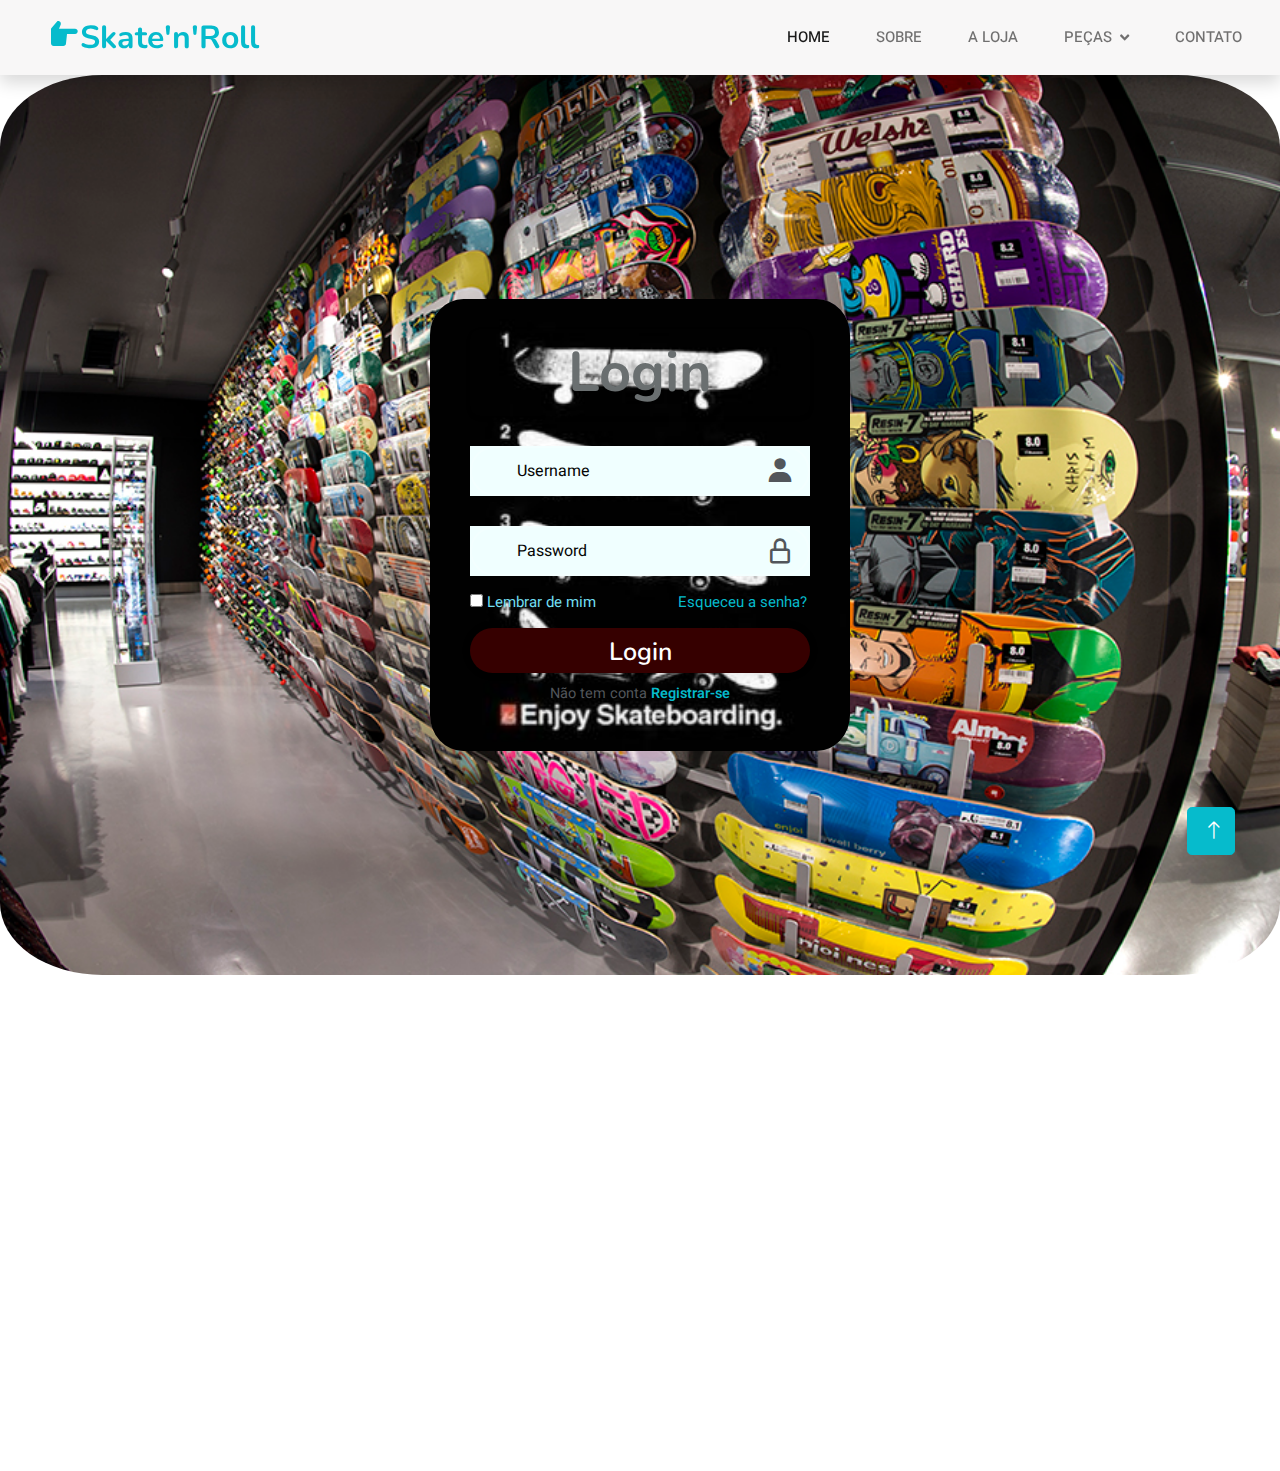
<file: login.html>
<!DOCTYPE html>
<html>
<head>
    
    <!--style and libraries-->
    <link href="css/style.css" rel="stylesheet">
    <link href="css/bootstrap.min.css" rel="stylesheet">
    <link href="https://cdnjs.cloudflare.com/ajax/libs/font-awesome/5.10.0/css/all.min.css" rel="stylesheet">
    <link href="https://cdn.jsdelivr.net/npm/bootstrap-icons@1.4.1/font/bootstrap-icons.css" rel="stylesheet">
    <link href="lib/animate/animate.min.css" rel="stylesheet">
    <link href="lib/owlcarousel/assets/owl.carousel.min.css" rel="stylesheet">

    <!-- Favicon, and boxicons -->
    <link href="img/skate.ico" rel="icon">
    <link href='https://unpkg.com/boxicons@2.1.4/css/boxicons.min.css' rel='stylesheet'>

    <!-- Google Web Fonts -->
    <link rel="preconnect" href="https://fonts.googleapis.com">
    <link rel="preconnect" href="https://fonts.gstatic.com" crossorigin>
    <link href="https://fonts.googleapis.com/css2?family=Heebo:wght@400;500;600&family=Nunito:wght@600;700;800&display=swap" rel="stylesheet">
    
    
    <title>Login Page</title>
    

    

    
    
        
    
    <!-- Navbar Start -->
    <nav class="navbar navbar-expand-lg navbar-light shadow sticky-top p-0 my-nav">
        <a href="index.html" class="navbar-brand d-flex align-items-center px-4 px-lg-5">
            <h2 class="m-0 text-primary"><i class='bx bxs-hand-right' ></i>Skate'n'Roll</h2>
        </a>
        <button type="button" class="navbar-toggler me-4" data-bs-toggle="collapse" data-bs-target="#navbarCollapse">
            <span class="navbar-toggler-icon"></span>
        </button>
        <div class="collapse navbar-collapse" id="navbarCollapse">
            <div class="navbar-nav ms-auto p-4 p-lg-0">
                <a href="index.html" class="nav-item nav-link active">Home</a>
                <a href="sobre.html" class="nav-item nav-link">Sobre</a>
                <a href="#" class="nav-item nav-link">A loja</a>
                <div class="nav-item dropdown">
                    <a href="#" class="nav-link dropdown-toggle" data-bs-toggle="dropdown">Peças</a>
                    <div class="dropdown-menu fade-down m-0">
                        <a href="#" class="dropdown-item">Skate</a>
                        <a href="#" class="dropdown-item">Longboard</a>
                        <a href="#" class="dropdown-item">Patins e Rollers</a>
                    </div>
                </div>
                <a href="#" class="nav-item nav-link">Contato</a>
            </div>
        
        </div>
    </nav>
<!-- Navbar End -->

</head>
<body>
    <!--DIV Central Start-->
    <div class="wrapper">
        <div class="central">
            <form action="">
                <h1>Login</h1>
                <div class="input-box">
                    <input type="text" placeholder="Username" required>
                    <i class='bx bxs-user'></i>
                </div>
                <div class="input-box">
                    <input type="password" placeholder="Password" required>
                    <i class='bx bx-lock-alt' ></i>
                </div>
    
                <div class="remember-forgot">
                    <label>
                        <input type="checkbox"> Lembrar de mim
                    </label>
                    <a href="#">Esqueceu a senha?</a>
                </div>
                <button type="submit" class="btn">Login</button>
                
                <div class="register-link">
                    <p>Não tem conta <a href="#">Registrar-se</a></p>
                    
                </div>
            </form>
        </div>
        
        

        

    </div>
   <!-- Footer Start -->
    <div class="container-fluid bg-dark text-light footer pt-5 mt-5 wow fadeIn" data-wow-delay="0.1s">
        <div class="container py-5">
            <div class="row g-5">
                <div class="col-lg-3 col-md-6">
                    <h4 class="text-white mb-3">Link Rapido</h4>
                    <a class="btn btn-link" href="">Sobre Nós</a>
                    <a class="btn btn-link" href="">Contato</a>
                    <a class="btn btn-link" href="">Politicas de Privacidade</a>
                    <a class="btn btn-link" href="">Termos e condições</a>
                    <a class="btn btn-link" href="">FAQs & Ajuda</a>
                </div>
                <div class="col-lg-3 col-md-6">
                    <h4 class="text-white mb-3">Contato</h4>
                    <p class="mb-2"><i class="fa fa-map-marker-alt me-3"></i>123 wenseslaw bras, Curitiba, PR</p>
                    <p class="mb-2"><i class="fa fa-phone-alt me-3"></i>+012 345 67890</p>
                    <p class="mb-2"><i class="fa fa-envelope me-3"></i>skatenroll@example.com</p>
                    <div class="d-flex pt-2">
                        <a class="btn btn-outline-light btn-social" href=""><i class="fab fa-twitter"></i></a>
                        <a class="btn btn-outline-light btn-social" href=""><i class="fab fa-facebook-f"></i></a>
                        <a class="btn btn-outline-light btn-social" href=""><i class="fab fa-youtube"></i></a>
                        <a class="btn btn-outline-light btn-social" href=""><i class="fab fa-linkedin-in"></i></a>
                    </div>
                </div>
                <div class="col-lg-3 col-md-6">
                    <h4 class="text-white mb-3">Galeria</h4>
                    <div class="row g-2 pt-2">
                        <div class="col-4">
                            <img class="img-fluid bg-light p-1" src="img/course-1.jpg" alt="">
                        </div>
                        <div class="col-4">
                            <img class="img-fluid bg-light p-1" src="img/course-2.jpg" alt="">
                        </div>
                        <div class="col-4">
                            <img class="img-fluid bg-light p-1" src="img/course-3.jpg" alt="">
                        </div>
                        <div class="col-4">
                            <img class="img-fluid bg-light p-1" src="img/course-2.jpg" alt="">
                        </div>
                        <div class="col-4">
                            <img class="img-fluid bg-light p-1" src="img/course-3.jpg" alt="">
                        </div>
                        <div class="col-4">
                            <img class="img-fluid bg-light p-1" src="img/course-1.jpg" alt="">
                        </div>
                    </div>
                </div>
                <div class="col-lg-3 col-md-6">
                    <h4 class="text-white mb-3">Newsletter</h4>
                    <p>Dolor amet sit justo amet elitr clita ipsum elitr est.</p>
                    <div class="position-relative mx-auto" style="max-width: 400px;">
                        <input class="form-control border-0 w-100 py-3 ps-4 pe-5" type="text" placeholder="Your email">
                        <button type="button" class="btn btn-primary py-2 position-absolute top-0 end-0 mt-2 me-2">SignUp</button>
                    </div>
                </div>
            </div>
        </div>
        <div class="container">
            <div class="copyright">
                <div class="row">
                    <div class="col-md-6 text-center text-md-start mb-3 mb-md-0">
                        &copy; <a class="border-bottom" href="#">Skate'n'roll</a>, All Right Reserved.

                        <!--/*** This template is free as long as you keep the footer author’s credit link/attribution link/backlink. If you'd like to use the template without the footer author’s credit link/attribution link/backlink, you can purchase the Credit Removal License from "https://htmlcodex.com/credit-removal". Thank you for your support. ***/-->
                        Designed By <a class="border-bottom" href="https://htmlcodex.com">HTML Codex</a>
                        <a href="https://lordicon.com/">  /  Icons by Lordicon.com</a>
                    </div>
                    <div class="col-md-6 text-center text-md-end">
                        <div class="footer-menu">
                            <a href="">Home</a>
                            <a href="">Cookies</a>
                            <a href="">Ajuda</a>
                            <a href="">FQAs</a>
                        </div>
                    </div>
                </div>
            </div>
        </div>
    </div>
    <!-- Footer End -->


    <!-- Back to Top -->
    <a href="#" class="btn btn-lg btn-primary btn-lg-square back-to-top"><i class="bi bi-arrow-up"></i></a>


    <!-- JavaScript Libraries -->
    <script src="https://code.jquery.com/jquery-3.4.1.min.js"></script>
    <script src="https://cdn.jsdelivr.net/npm/bootstrap@5.0.0/dist/js/bootstrap.bundle.min.js"></script>
    <script src="lib/wow/wow.min.js"></script>
    <script src="lib/easing/easing.min.js"></script>
    <script src="lib/waypoints/waypoints.min.js"></script>
    <script src="lib/owlcarousel/owl.carousel.min.js"></script>

    <!-- Template Javascript -->
    <script src="js/main.js"></script>


</body>
</html>
</file>
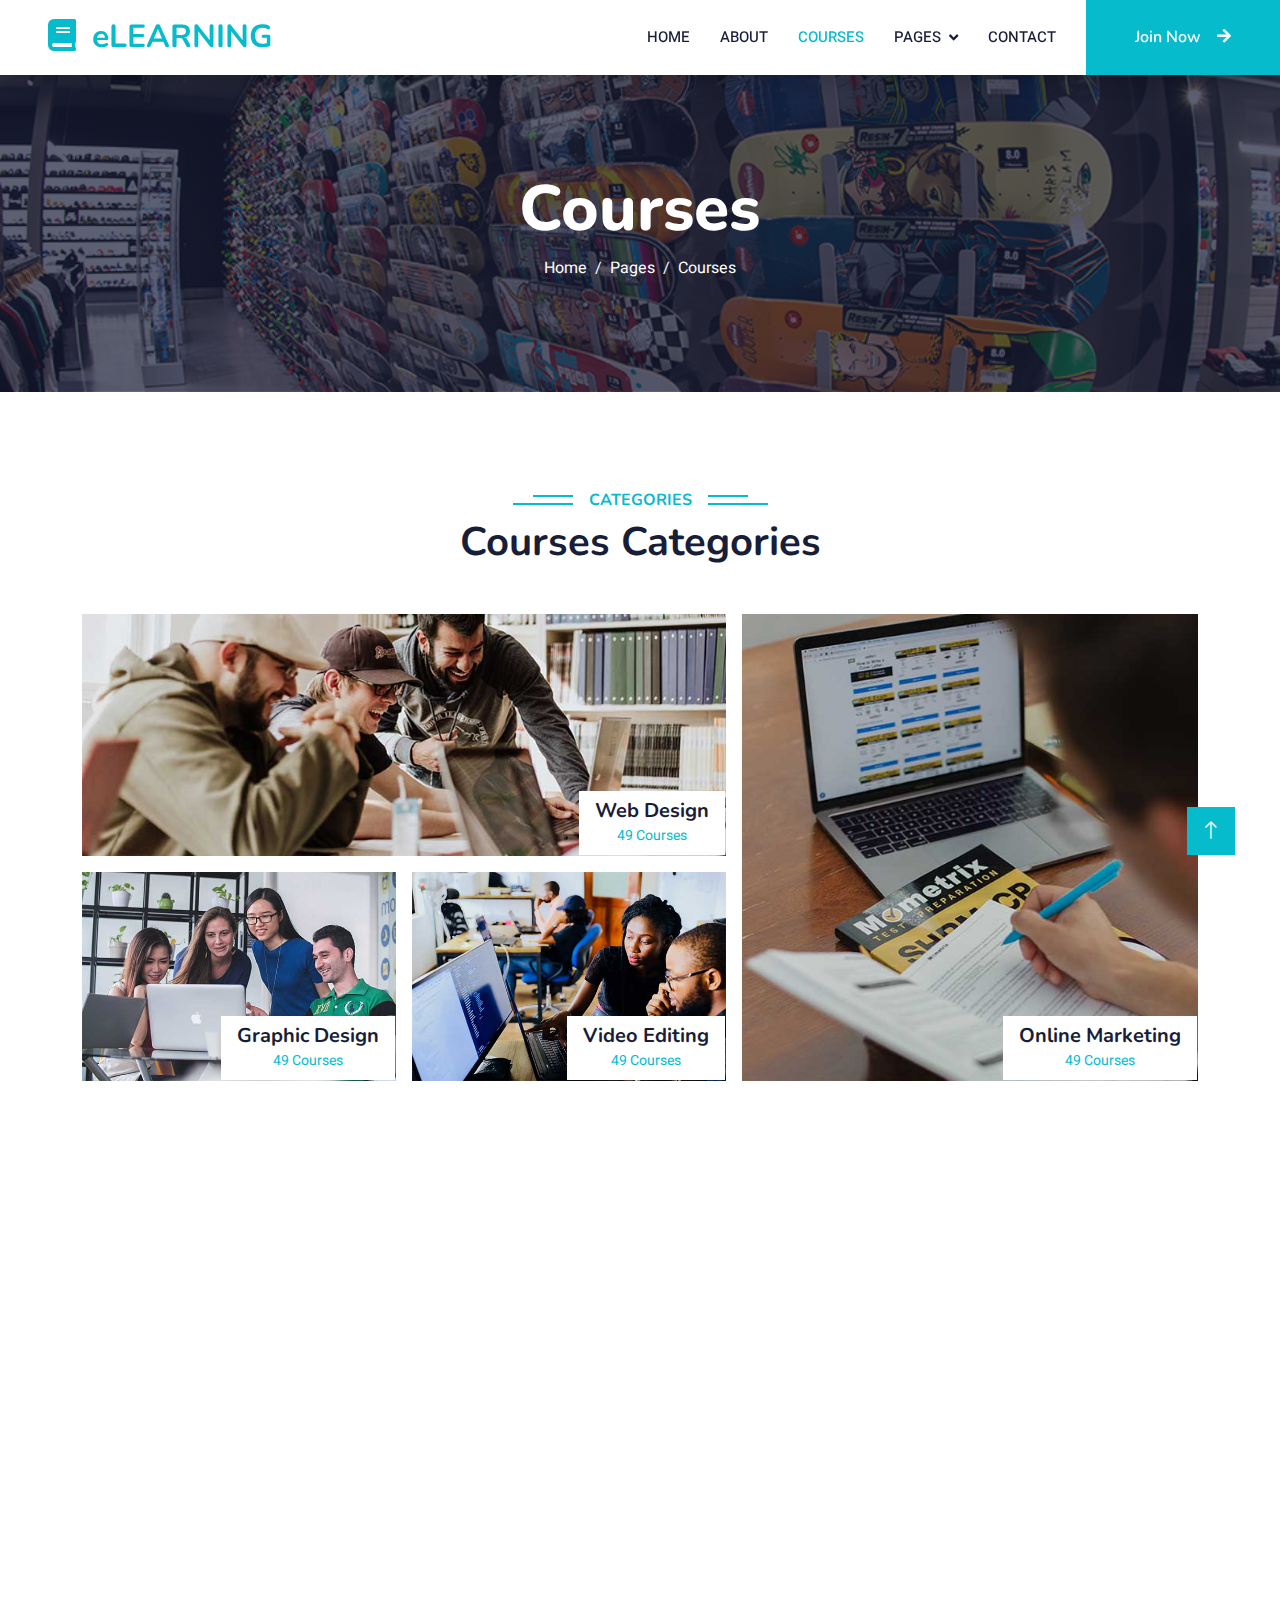
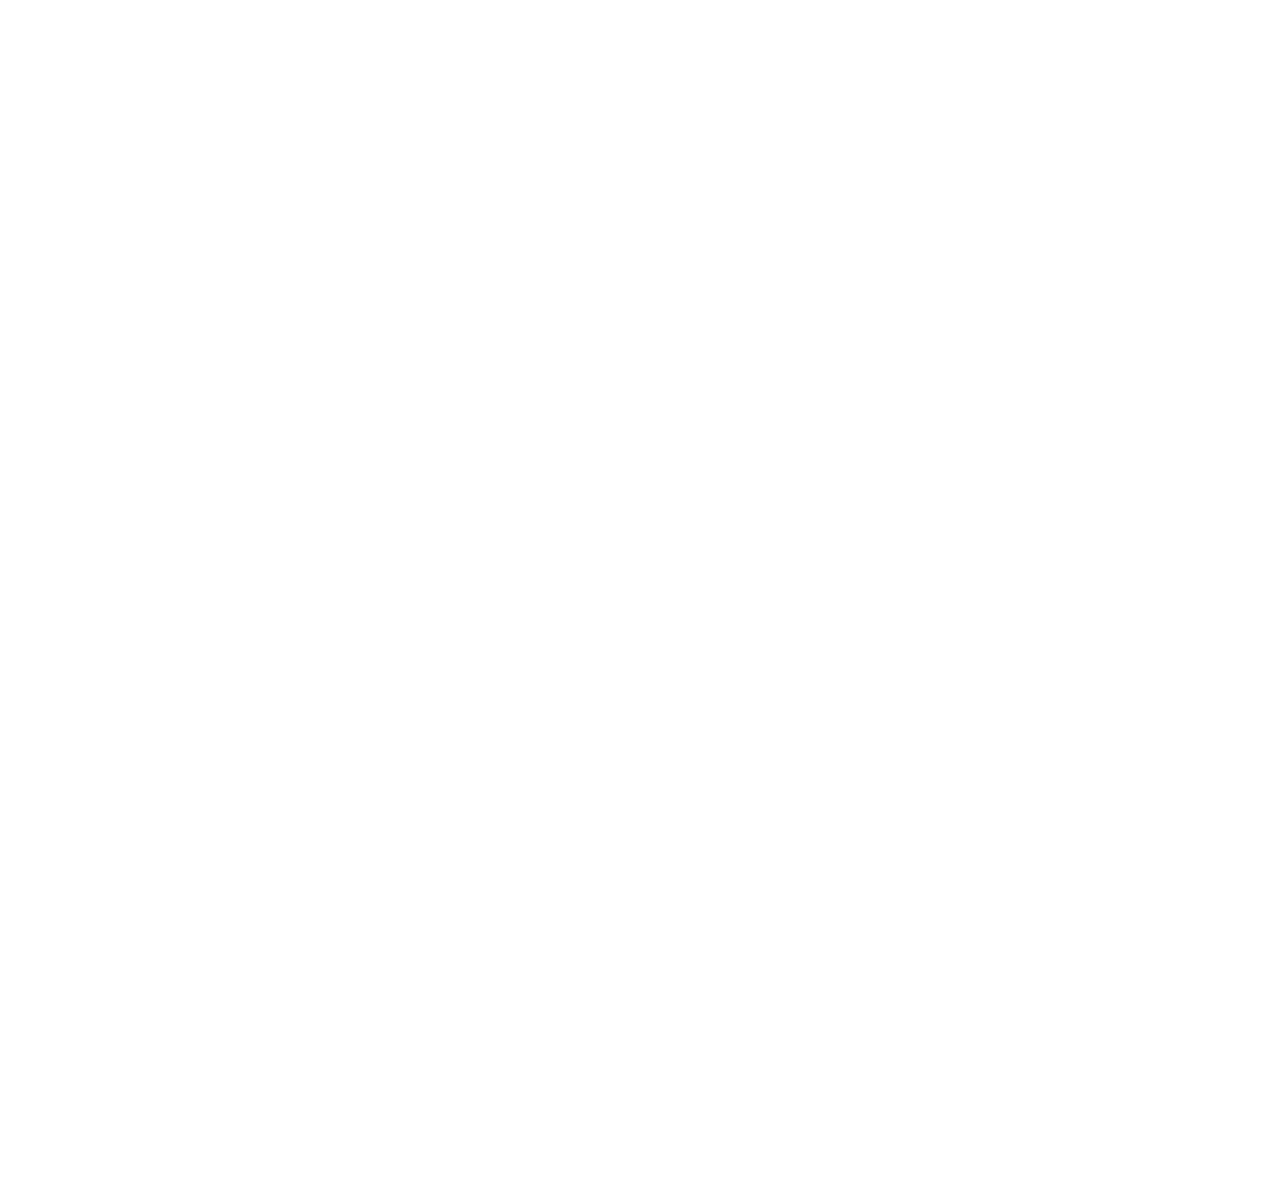
<file: loja.html>
<!DOCTYPE html>
<html lang="en">

<head>
    <meta charset="utf-8">
    <title>eLEARNING - eLearning HTML Template</title>
    <meta content="width=device-width, initial-scale=1.0" name="viewport">
    <meta content="" name="keywords">
    <meta content="" name="description">

    <!-- Favicon -->
    <link href="img/favicon.ico" rel="icon">

    <!-- Google Web Fonts -->
    <link rel="preconnect" href="https://fonts.googleapis.com">
    <link rel="preconnect" href="https://fonts.gstatic.com" crossorigin>
    <link href="https://fonts.googleapis.com/css2?family=Heebo:wght@400;500;600&family=Nunito:wght@600;700;800&display=swap" rel="stylesheet">

    <!-- Icon Font Stylesheet -->
    <link href="https://cdnjs.cloudflare.com/ajax/libs/font-awesome/5.10.0/css/all.min.css" rel="stylesheet">
    <link href="https://cdn.jsdelivr.net/npm/bootstrap-icons@1.4.1/font/bootstrap-icons.css" rel="stylesheet">

    <!-- Libraries Stylesheet -->
    <link href="lib/animate/animate.min.css" rel="stylesheet">
    <link href="lib/owlcarousel/assets/owl.carousel.min.css" rel="stylesheet">

    <!-- Customized Bootstrap Stylesheet -->
    <link href="css/bootstrap.min.css" rel="stylesheet">

    <!-- Template Stylesheet -->
    <link href="css/style.css" rel="stylesheet">
</head>

<body>
    <!-- Spinner Start -->
    <div id="spinner" class="show bg-white position-fixed translate-middle w-100 vh-100 top-50 start-50 d-flex align-items-center justify-content-center">
        <div class="spinner-border text-primary" style="width: 3rem; height: 3rem;" role="status">
            <span class="sr-only">Loading...</span>
        </div>
    </div>
    <!-- Spinner End -->


    <!-- Navbar Start -->
    <nav class="navbar navbar-expand-lg bg-white navbar-light shadow sticky-top p-0">
        <a href="index.html" class="navbar-brand d-flex align-items-center px-4 px-lg-5">
            <h2 class="m-0 text-primary"><i class="fa fa-book me-3"></i>eLEARNING</h2>
        </a>
        <button type="button" class="navbar-toggler me-4" data-bs-toggle="collapse" data-bs-target="#navbarCollapse">
            <span class="navbar-toggler-icon"></span>
        </button>
        <div class="collapse navbar-collapse" id="navbarCollapse">
            <div class="navbar-nav ms-auto p-4 p-lg-0">
                <a href="index.html" class="nav-item nav-link">Home</a>
                <a href="about.html" class="nav-item nav-link">About</a>
                <a href="courses.html" class="nav-item nav-link active">Courses</a>
                <div class="nav-item dropdown">
                    <a href="#" class="nav-link dropdown-toggle" data-bs-toggle="dropdown">Pages</a>
                    <div class="dropdown-menu fade-down m-0">
                        <a href="team.html" class="dropdown-item">Our Team</a>
                        <a href="testimonial.html" class="dropdown-item">Testimonial</a>
                        <a href="404.html" class="dropdown-item">404 Page</a>
                    </div>
                </div>
                <a href="contact.html" class="nav-item nav-link">Contact</a>
            </div>
            <a href="" class="btn btn-primary py-4 px-lg-5 d-none d-lg-block">Join Now<i class="fa fa-arrow-right ms-3"></i></a>
        </div>
    </nav>
    <!-- Navbar End -->


    <!-- Header Start -->
    <div class="container-fluid bg-primary py-5 mb-5 page-header">
        <div class="container py-5">
            <div class="row justify-content-center">
                <div class="col-lg-10 text-center">
                    <h1 class="display-3 text-white animated slideInDown">Courses</h1>
                    <nav aria-label="breadcrumb">
                        <ol class="breadcrumb justify-content-center">
                            <li class="breadcrumb-item"><a class="text-white" href="#">Home</a></li>
                            <li class="breadcrumb-item"><a class="text-white" href="#">Pages</a></li>
                            <li class="breadcrumb-item text-white active" aria-current="page">Courses</li>
                        </ol>
                    </nav>
                </div>
            </div>
        </div>
    </div>
    <!-- Header End -->


    <!-- Categories Start -->
    <div class="container-xxl py-5 category">
        <div class="container">
            <div class="text-center wow fadeInUp" data-wow-delay="0.1s">
                <h6 class="section-title bg-white text-center text-primary px-3">Categories</h6>
                <h1 class="mb-5">Courses Categories</h1>
            </div>
            <div class="row g-3">
                <div class="col-lg-7 col-md-6">
                    <div class="row g-3">
                        <div class="col-lg-12 col-md-12 wow zoomIn" data-wow-delay="0.1s">
                            <a class="position-relative d-block overflow-hidden" href="">
                                <img class="img-fluid" src="img/cat-1.jpg" alt="">
                                <div class="bg-white text-center position-absolute bottom-0 end-0 py-2 px-3" style="margin: 1px;">
                                    <h5 class="m-0">Web Design</h5>
                                    <small class="text-primary">49 Courses</small>
                                </div>
                            </a>
                        </div>
                        <div class="col-lg-6 col-md-12 wow zoomIn" data-wow-delay="0.3s">
                            <a class="position-relative d-block overflow-hidden" href="">
                                <img class="img-fluid" src="img/cat-2.jpg" alt="">
                                <div class="bg-white text-center position-absolute bottom-0 end-0 py-2 px-3" style="margin: 1px;">
                                    <h5 class="m-0">Graphic Design</h5>
                                    <small class="text-primary">49 Courses</small>
                                </div>
                            </a>
                        </div>
                        <div class="col-lg-6 col-md-12 wow zoomIn" data-wow-delay="0.5s">
                            <a class="position-relative d-block overflow-hidden" href="">
                                <img class="img-fluid" src="img/cat-3.jpg" alt="">
                                <div class="bg-white text-center position-absolute bottom-0 end-0 py-2 px-3" style="margin: 1px;">
                                    <h5 class="m-0">Video Editing</h5>
                                    <small class="text-primary">49 Courses</small>
                                </div>
                            </a>
                        </div>
                    </div>
                </div>
                <div class="col-lg-5 col-md-6 wow zoomIn" data-wow-delay="0.7s" style="min-height: 350px;">
                    <a class="position-relative d-block h-100 overflow-hidden" href="">
                        <img class="img-fluid position-absolute w-100 h-100" src="img/cat-4.jpg" alt="" style="object-fit: cover;">
                        <div class="bg-white text-center position-absolute bottom-0 end-0 py-2 px-3" style="margin:  1px;">
                            <h5 class="m-0">Online Marketing</h5>
                            <small class="text-primary">49 Courses</small>
                        </div>
                    </a>
                </div>
            </div>
        </div>
    </div>
    <!-- Categories Start -->


    <!-- Courses Start -->
    <div class="container-xxl py-5">
        <div class="container">
            <div class="text-center wow fadeInUp" data-wow-delay="0.1s">
                <h6 class="section-title bg-white text-center text-primary px-3">Courses</h6>
                <h1 class="mb-5">Popular Courses</h1>
            </div>
            <div class="row g-4 justify-content-center">
                <div class="col-lg-4 col-md-6 wow fadeInUp" data-wow-delay="0.1s">
                    <div class="course-item bg-light">
                        <div class="position-relative overflow-hidden">
                            <img class="img-fluid" src="img/course-1.jpg" alt="">
                            <div class="w-100 d-flex justify-content-center position-absolute bottom-0 start-0 mb-4">
                                <a href="#" class="flex-shrink-0 btn btn-sm btn-primary px-3 border-end" style="border-radius: 30px 0 0 30px;">Read More</a>
                                <a href="#" class="flex-shrink-0 btn btn-sm btn-primary px-3" style="border-radius: 0 30px 30px 0;">Join Now</a>
                            </div>
                        </div>
                        <div class="text-center p-4 pb-0">
                            <h3 class="mb-0">$149.00</h3>
                            <div class="mb-3">
                                <small class="fa fa-star text-primary"></small>
                                <small class="fa fa-star text-primary"></small>
                                <small class="fa fa-star text-primary"></small>
                                <small class="fa fa-star text-primary"></small>
                                <small class="fa fa-star text-primary"></small>
                                <small>(123)</small>
                            </div>
                            <h5 class="mb-4">Web Design & Development Course for Beginners</h5>
                        </div>
                        <div class="d-flex border-top">
                            <small class="flex-fill text-center border-end py-2"><i class="fa fa-user-tie text-primary me-2"></i>John Doe</small>
                            <small class="flex-fill text-center border-end py-2"><i class="fa fa-clock text-primary me-2"></i>1.49 Hrs</small>
                            <small class="flex-fill text-center py-2"><i class="fa fa-user text-primary me-2"></i>30 Students</small>
                        </div>
                    </div>
                </div>
                <div class="col-lg-4 col-md-6 wow fadeInUp" data-wow-delay="0.3s">
                    <div class="course-item bg-light">
                        <div class="position-relative overflow-hidden">
                            <img class="img-fluid" src="img/course-2.jpg" alt="">
                            <div class="w-100 d-flex justify-content-center position-absolute bottom-0 start-0 mb-4">
                                <a href="#" class="flex-shrink-0 btn btn-sm btn-primary px-3 border-end" style="border-radius: 30px 0 0 30px;">Read More</a>
                                <a href="#" class="flex-shrink-0 btn btn-sm btn-primary px-3" style="border-radius: 0 30px 30px 0;">Join Now</a>
                            </div>
                        </div>
                        <div class="text-center p-4 pb-0">
                            <h3 class="mb-0">$149.00</h3>
                            <div class="mb-3">
                                <small class="fa fa-star text-primary"></small>
                                <small class="fa fa-star text-primary"></small>
                                <small class="fa fa-star text-primary"></small>
                                <small class="fa fa-star text-primary"></small>
                                <small class="fa fa-star text-primary"></small>
                                <small>(123)</small>
                            </div>
                            <h5 class="mb-4">Web Design & Development Course for Beginners</h5>
                        </div>
                        <div class="d-flex border-top">
                            <small class="flex-fill text-center border-end py-2"><i class="fa fa-user-tie text-primary me-2"></i>John Doe</small>
                            <small class="flex-fill text-center border-end py-2"><i class="fa fa-clock text-primary me-2"></i>1.49 Hrs</small>
                            <small class="flex-fill text-center py-2"><i class="fa fa-user text-primary me-2"></i>30 Students</small>
                        </div>
                    </div>
                </div>
                <div class="col-lg-4 col-md-6 wow fadeInUp" data-wow-delay="0.5s">
                    <div class="course-item bg-light">
                        <div class="position-relative overflow-hidden">
                            <img class="img-fluid" src="img/course-3.jpg" alt="">
                            <div class="w-100 d-flex justify-content-center position-absolute bottom-0 start-0 mb-4">
                                <a href="#" class="flex-shrink-0 btn btn-sm btn-primary px-3 border-end" style="border-radius: 30px 0 0 30px;">Read More</a>
                                <a href="#" class="flex-shrink-0 btn btn-sm btn-primary px-3" style="border-radius: 0 30px 30px 0;">Join Now</a>
                            </div>
                        </div>
                        <div class="text-center p-4 pb-0">
                            <h3 class="mb-0">$149.00</h3>
                            <div class="mb-3">
                                <small class="fa fa-star text-primary"></small>
                                <small class="fa fa-star text-primary"></small>
                                <small class="fa fa-star text-primary"></small>
                                <small class="fa fa-star text-primary"></small>
                                <small class="fa fa-star text-primary"></small>
                                <small>(123)</small>
                            </div>
                            <h5 class="mb-4">Web Design & Development Course for Beginners</h5>
                        </div>
                        <div class="d-flex border-top">
                            <small class="flex-fill text-center border-end py-2"><i class="fa fa-user-tie text-primary me-2"></i>John Doe</small>
                            <small class="flex-fill text-center border-end py-2"><i class="fa fa-clock text-primary me-2"></i>1.49 Hrs</small>
                            <small class="flex-fill text-center py-2"><i class="fa fa-user text-primary me-2"></i>30 Students</small>
                        </div>
                    </div>
                </div>
            </div>
        </div>
    </div>
    <!-- Courses End -->


    <!-- Testimonial Start -->
    <div class="container-xxl py-5 wow fadeInUp" data-wow-delay="0.1s">
        <div class="container">
            <div class="text-center">
                <h6 class="section-title bg-white text-center text-primary px-3">Testimonial</h6>
                <h1 class="mb-5">Our Students Say!</h1>
            </div>
            <div class="owl-carousel testimonial-carousel position-relative">
                <div class="testimonial-item text-center">
                    <img class="border rounded-circle p-2 mx-auto mb-3" src="img/testimonial-1.jpg" style="width: 80px; height: 80px;">
                    <h5 class="mb-0">Client Name</h5>
                    <p>Profession</p>
                    <div class="testimonial-text bg-light text-center p-4">
                    <p class="mb-0">Tempor erat elitr rebum at clita. Diam dolor diam ipsum sit diam amet diam et eos. Clita erat ipsum et lorem et sit.</p>
                    </div>
                </div>
                <div class="testimonial-item text-center">
                    <img class="border rounded-circle p-2 mx-auto mb-3" src="img/testimonial-2.jpg" style="width: 80px; height: 80px;">
                    <h5 class="mb-0">Client Name</h5>
                    <p>Profession</p>
                    <div class="testimonial-text bg-light text-center p-4">
                    <p class="mb-0">Tempor erat elitr rebum at clita. Diam dolor diam ipsum sit diam amet diam et eos. Clita erat ipsum et lorem et sit.</p>
                    </div>
                </div>
                <div class="testimonial-item text-center">
                    <img class="border rounded-circle p-2 mx-auto mb-3" src="img/testimonial-3.jpg" style="width: 80px; height: 80px;">
                    <h5 class="mb-0">Client Name</h5>
                    <p>Profession</p>
                    <div class="testimonial-text bg-light text-center p-4">
                    <p class="mb-0">Tempor erat elitr rebum at clita. Diam dolor diam ipsum sit diam amet diam et eos. Clita erat ipsum et lorem et sit.</p>
                    </div>
                </div>
                <div class="testimonial-item text-center">
                    <img class="border rounded-circle p-2 mx-auto mb-3" src="img/testimonial-4.jpg" style="width: 80px; height: 80px;">
                    <h5 class="mb-0">Client Name</h5>
                    <p>Profession</p>
                    <div class="testimonial-text bg-light text-center p-4">
                    <p class="mb-0">Tempor erat elitr rebum at clita. Diam dolor diam ipsum sit diam amet diam et eos. Clita erat ipsum et lorem et sit.</p>
                    </div>
                </div>
            </div>
        </div>
    </div>
    <!-- Testimonial End -->
        

    <!-- Footer Start -->
    <div class="container-fluid bg-dark text-light footer pt-5 mt-5 wow fadeIn" data-wow-delay="0.1s">
        <div class="container py-5">
            <div class="row g-5">
                <div class="col-lg-3 col-md-6">
                    <h4 class="text-white mb-3">Quick Link</h4>
                    <a class="btn btn-link" href="">About Us</a>
                    <a class="btn btn-link" href="">Contact Us</a>
                    <a class="btn btn-link" href="">Privacy Policy</a>
                    <a class="btn btn-link" href="">Terms & Condition</a>
                    <a class="btn btn-link" href="">FAQs & Help</a>
                </div>
                <div class="col-lg-3 col-md-6">
                    <h4 class="text-white mb-3">Contact</h4>
                    <p class="mb-2"><i class="fa fa-map-marker-alt me-3"></i>123 Street, New York, USA</p>
                    <p class="mb-2"><i class="fa fa-phone-alt me-3"></i>+012 345 67890</p>
                    <p class="mb-2"><i class="fa fa-envelope me-3"></i>info@example.com</p>
                    <div class="d-flex pt-2">
                        <a class="btn btn-outline-light btn-social" href=""><i class="fab fa-twitter"></i></a>
                        <a class="btn btn-outline-light btn-social" href=""><i class="fab fa-facebook-f"></i></a>
                        <a class="btn btn-outline-light btn-social" href=""><i class="fab fa-youtube"></i></a>
                        <a class="btn btn-outline-light btn-social" href=""><i class="fab fa-linkedin-in"></i></a>
                    </div>
                </div>
                <div class="col-lg-3 col-md-6">
                    <h4 class="text-white mb-3">Gallery</h4>
                    <div class="row g-2 pt-2">
                        <div class="col-4">
                            <img class="img-fluid bg-light p-1" src="img/course-1.jpg" alt="">
                        </div>
                        <div class="col-4">
                            <img class="img-fluid bg-light p-1" src="img/course-2.jpg" alt="">
                        </div>
                        <div class="col-4">
                            <img class="img-fluid bg-light p-1" src="img/course-3.jpg" alt="">
                        </div>
                        <div class="col-4">
                            <img class="img-fluid bg-light p-1" src="img/course-2.jpg" alt="">
                        </div>
                        <div class="col-4">
                            <img class="img-fluid bg-light p-1" src="img/course-3.jpg" alt="">
                        </div>
                        <div class="col-4">
                            <img class="img-fluid bg-light p-1" src="img/course-1.jpg" alt="">
                        </div>
                    </div>
                </div>
                <div class="col-lg-3 col-md-6">
                    <h4 class="text-white mb-3">Newsletter</h4>
                    <p>Dolor amet sit justo amet elitr clita ipsum elitr est.</p>
                    <div class="position-relative mx-auto" style="max-width: 400px;">
                        <input class="form-control border-0 w-100 py-3 ps-4 pe-5" type="text" placeholder="Your email">
                        <button type="button" class="btn btn-primary py-2 position-absolute top-0 end-0 mt-2 me-2">SignUp</button>
                    </div>
                </div>
            </div>
        </div>
        <div class="container">
            <div class="copyright">
                <div class="row">
                    <div class="col-md-6 text-center text-md-start mb-3 mb-md-0">
                        &copy; <a class="border-bottom" href="#">Your Site Name</a>, All Right Reserved.

                        <!--/*** This template is free as long as you keep the footer author’s credit link/attribution link/backlink. If you'd like to use the template without the footer author’s credit link/attribution link/backlink, you can purchase the Credit Removal License from "https://htmlcodex.com/credit-removal". Thank you for your support. ***/-->
                        Designed By <a class="border-bottom" href="https://htmlcodex.com">HTML Codex</a>
                    </div>
                    <div class="col-md-6 text-center text-md-end">
                        <div class="footer-menu">
                            <a href="">Home</a>
                            <a href="">Cookies</a>
                            <a href="">Help</a>
                            <a href="">FQAs</a>
                        </div>
                    </div>
                </div>
            </div>
        </div>
    </div>
    <!-- Footer End -->


    <!-- Back to Top -->
    <a href="#" class="btn btn-lg btn-primary btn-lg-square back-to-top"><i class="bi bi-arrow-up"></i></a>


    <!-- JavaScript Libraries -->
    <script src="https://code.jquery.com/jquery-3.4.1.min.js"></script>
    <script src="https://cdn.jsdelivr.net/npm/bootstrap@5.0.0/dist/js/bootstrap.bundle.min.js"></script>
    <script src="lib/wow/wow.min.js"></script>
    <script src="lib/easing/easing.min.js"></script>
    <script src="lib/waypoints/waypoints.min.js"></script>
    <script src="lib/owlcarousel/owl.carousel.min.js"></script>

    <!-- Template Javascript -->
    <script src="js/main.js"></script>
</body>

</html>
</file>
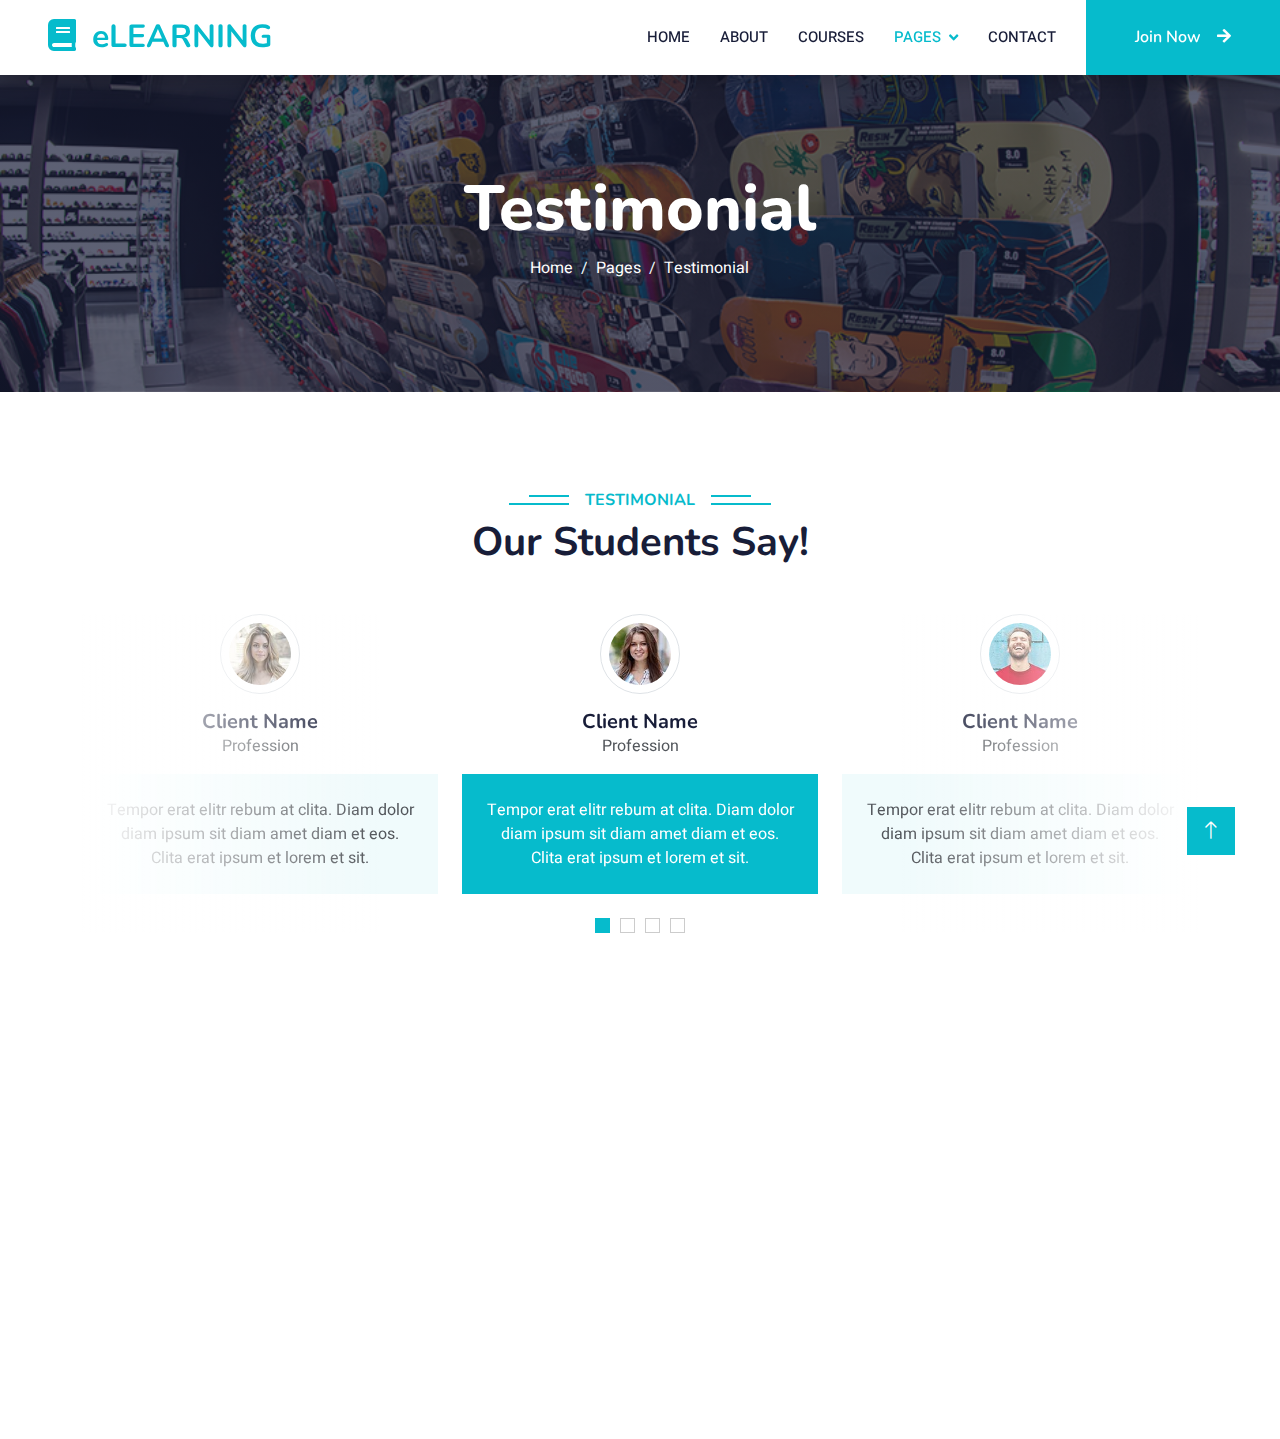
<file: plong.html>
<!DOCTYPE html>
<html lang="en">

<head>
    <meta charset="utf-8">
    <title>eLEARNING - eLearning HTML Template</title>
    <meta content="width=device-width, initial-scale=1.0" name="viewport">
    <meta content="" name="keywords">
    <meta content="" name="description">

    <!-- Favicon -->
    <link href="img/favicon.ico" rel="icon">

    <!-- Google Web Fonts -->
    <link rel="preconnect" href="https://fonts.googleapis.com">
    <link rel="preconnect" href="https://fonts.gstatic.com" crossorigin>
    <link href="https://fonts.googleapis.com/css2?family=Heebo:wght@400;500;600&family=Nunito:wght@600;700;800&display=swap" rel="stylesheet">

    <!-- Icon Font Stylesheet -->
    <link href="https://cdnjs.cloudflare.com/ajax/libs/font-awesome/5.10.0/css/all.min.css" rel="stylesheet">
    <link href="https://cdn.jsdelivr.net/npm/bootstrap-icons@1.4.1/font/bootstrap-icons.css" rel="stylesheet">

    <!-- Libraries Stylesheet -->
    <link href="lib/animate/animate.min.css" rel="stylesheet">
    <link href="lib/owlcarousel/assets/owl.carousel.min.css" rel="stylesheet">

    <!-- Customized Bootstrap Stylesheet -->
    <link href="css/bootstrap.min.css" rel="stylesheet">

    <!-- Template Stylesheet -->
    <link href="css/style.css" rel="stylesheet">
</head>

<body>
    <!-- Spinner Start -->
    <div id="spinner" class="show bg-white position-fixed translate-middle w-100 vh-100 top-50 start-50 d-flex align-items-center justify-content-center">
        <div class="spinner-border text-primary" style="width: 3rem; height: 3rem;" role="status">
            <span class="sr-only">Loading...</span>
        </div>
    </div>
    <!-- Spinner End -->


    <!-- Navbar Start -->
    <nav class="navbar navbar-expand-lg bg-white navbar-light shadow sticky-top p-0">
        <a href="index.html" class="navbar-brand d-flex align-items-center px-4 px-lg-5">
            <h2 class="m-0 text-primary"><i class="fa fa-book me-3"></i>eLEARNING</h2>
        </a>
        <button type="button" class="navbar-toggler me-4" data-bs-toggle="collapse" data-bs-target="#navbarCollapse">
            <span class="navbar-toggler-icon"></span>
        </button>
        <div class="collapse navbar-collapse" id="navbarCollapse">
            <div class="navbar-nav ms-auto p-4 p-lg-0">
                <a href="index.html" class="nav-item nav-link">Home</a>
                <a href="about.html" class="nav-item nav-link">About</a>
                <a href="courses.html" class="nav-item nav-link">Courses</a>
                <div class="nav-item dropdown">
                    <a href="#" class="nav-link dropdown-toggle active" data-bs-toggle="dropdown">Pages</a>
                    <div class="dropdown-menu fade-down m-0">
                        <a href="team.html" class="dropdown-item">Our Team</a>
                        <a href="testimonial.html" class="dropdown-item active">Testimonial</a>
                        <a href="404.html" class="dropdown-item">404 Page</a>
                    </div>
                </div>
                <a href="contact.html" class="nav-item nav-link">Contact</a>
            </div>
            <a href="" class="btn btn-primary py-4 px-lg-5 d-none d-lg-block">Join Now<i class="fa fa-arrow-right ms-3"></i></a>
        </div>
    </nav>
    <!-- Navbar End -->


    <!-- Header Start -->
    <div class="container-fluid bg-primary py-5 mb-5 page-header">
        <div class="container py-5">
            <div class="row justify-content-center">
                <div class="col-lg-10 text-center">
                    <h1 class="display-3 text-white animated slideInDown">Testimonial</h1>
                    <nav aria-label="breadcrumb">
                        <ol class="breadcrumb justify-content-center">
                            <li class="breadcrumb-item"><a class="text-white" href="#">Home</a></li>
                            <li class="breadcrumb-item"><a class="text-white" href="#">Pages</a></li>
                            <li class="breadcrumb-item text-white active" aria-current="page">Testimonial</li>
                        </ol>
                    </nav>
                </div>
            </div>
        </div>
    </div>
    <!-- Header End -->


    <!-- Testimonial Start -->
    <div class="container-xxl py-5 wow fadeInUp" data-wow-delay="0.1s">
        <div class="container">
            <div class="text-center">
                <h6 class="section-title bg-white text-center text-primary px-3">Testimonial</h6>
                <h1 class="mb-5">Our Students Say!</h1>
            </div>
            <div class="owl-carousel testimonial-carousel position-relative">
                <div class="testimonial-item text-center">
                    <img class="border rounded-circle p-2 mx-auto mb-3" src="img/testimonial-1.jpg" style="width: 80px; height: 80px;">
                    <h5 class="mb-0">Client Name</h5>
                    <p>Profession</p>
                    <div class="testimonial-text bg-light text-center p-4">
                    <p class="mb-0">Tempor erat elitr rebum at clita. Diam dolor diam ipsum sit diam amet diam et eos. Clita erat ipsum et lorem et sit.</p>
                    </div>
                </div>
                <div class="testimonial-item text-center">
                    <img class="border rounded-circle p-2 mx-auto mb-3" src="img/testimonial-2.jpg" style="width: 80px; height: 80px;">
                    <h5 class="mb-0">Client Name</h5>
                    <p>Profession</p>
                    <div class="testimonial-text bg-light text-center p-4">
                    <p class="mb-0">Tempor erat elitr rebum at clita. Diam dolor diam ipsum sit diam amet diam et eos. Clita erat ipsum et lorem et sit.</p>
                    </div>
                </div>
                <div class="testimonial-item text-center">
                    <img class="border rounded-circle p-2 mx-auto mb-3" src="img/testimonial-3.jpg" style="width: 80px; height: 80px;">
                    <h5 class="mb-0">Client Name</h5>
                    <p>Profession</p>
                    <div class="testimonial-text bg-light text-center p-4">
                    <p class="mb-0">Tempor erat elitr rebum at clita. Diam dolor diam ipsum sit diam amet diam et eos. Clita erat ipsum et lorem et sit.</p>
                    </div>
                </div>
                <div class="testimonial-item text-center">
                    <img class="border rounded-circle p-2 mx-auto mb-3" src="img/testimonial-4.jpg" style="width: 80px; height: 80px;">
                    <h5 class="mb-0">Client Name</h5>
                    <p>Profession</p>
                    <div class="testimonial-text bg-light text-center p-4">
                    <p class="mb-0">Tempor erat elitr rebum at clita. Diam dolor diam ipsum sit diam amet diam et eos. Clita erat ipsum et lorem et sit.</p>
                    </div>
                </div>
            </div>
        </div>
    </div>
    <!-- Testimonial End -->
        

    <!-- Footer Start -->
    <div class="container-fluid bg-dark text-light footer pt-5 mt-5 wow fadeIn" data-wow-delay="0.1s">
        <div class="container py-5">
            <div class="row g-5">
                <div class="col-lg-3 col-md-6">
                    <h4 class="text-white mb-3">Quick Link</h4>
                    <a class="btn btn-link" href="">About Us</a>
                    <a class="btn btn-link" href="">Contact Us</a>
                    <a class="btn btn-link" href="">Privacy Policy</a>
                    <a class="btn btn-link" href="">Terms & Condition</a>
                    <a class="btn btn-link" href="">FAQs & Help</a>
                </div>
                <div class="col-lg-3 col-md-6">
                    <h4 class="text-white mb-3">Contact</h4>
                    <p class="mb-2"><i class="fa fa-map-marker-alt me-3"></i>123 Street, New York, USA</p>
                    <p class="mb-2"><i class="fa fa-phone-alt me-3"></i>+012 345 67890</p>
                    <p class="mb-2"><i class="fa fa-envelope me-3"></i>info@example.com</p>
                    <div class="d-flex pt-2">
                        <a class="btn btn-outline-light btn-social" href=""><i class="fab fa-twitter"></i></a>
                        <a class="btn btn-outline-light btn-social" href=""><i class="fab fa-facebook-f"></i></a>
                        <a class="btn btn-outline-light btn-social" href=""><i class="fab fa-youtube"></i></a>
                        <a class="btn btn-outline-light btn-social" href=""><i class="fab fa-linkedin-in"></i></a>
                    </div>
                </div>
                <div class="col-lg-3 col-md-6">
                    <h4 class="text-white mb-3">Gallery</h4>
                    <div class="row g-2 pt-2">
                        <div class="col-4">
                            <img class="img-fluid bg-light p-1" src="img/course-1.jpg" alt="">
                        </div>
                        <div class="col-4">
                            <img class="img-fluid bg-light p-1" src="img/course-2.jpg" alt="">
                        </div>
                        <div class="col-4">
                            <img class="img-fluid bg-light p-1" src="img/course-3.jpg" alt="">
                        </div>
                        <div class="col-4">
                            <img class="img-fluid bg-light p-1" src="img/course-2.jpg" alt="">
                        </div>
                        <div class="col-4">
                            <img class="img-fluid bg-light p-1" src="img/course-3.jpg" alt="">
                        </div>
                        <div class="col-4">
                            <img class="img-fluid bg-light p-1" src="img/course-1.jpg" alt="">
                        </div>
                    </div>
                </div>
                <div class="col-lg-3 col-md-6">
                    <h4 class="text-white mb-3">Newsletter</h4>
                    <p>Dolor amet sit justo amet elitr clita ipsum elitr est.</p>
                    <div class="position-relative mx-auto" style="max-width: 400px;">
                        <input class="form-control border-0 w-100 py-3 ps-4 pe-5" type="text" placeholder="Your email">
                        <button type="button" class="btn btn-primary py-2 position-absolute top-0 end-0 mt-2 me-2">SignUp</button>
                    </div>
                </div>
            </div>
        </div>
        <div class="container">
            <div class="copyright">
                <div class="row">
                    <div class="col-md-6 text-center text-md-start mb-3 mb-md-0">
                        &copy; <a class="border-bottom" href="#">Your Site Name</a>, All Right Reserved.

                        <!--/*** This template is free as long as you keep the footer author’s credit link/attribution link/backlink. If you'd like to use the template without the footer author’s credit link/attribution link/backlink, you can purchase the Credit Removal License from "https://htmlcodex.com/credit-removal". Thank you for your support. ***/-->
                        Designed By <a class="border-bottom" href="https://htmlcodex.com">HTML Codex</a>
                    </div>
                    <div class="col-md-6 text-center text-md-end">
                        <div class="footer-menu">
                            <a href="">Home</a>
                            <a href="">Cookies</a>
                            <a href="">Help</a>
                            <a href="">FQAs</a>
                        </div>
                    </div>
                </div>
            </div>
        </div>
    </div>
    <!-- Footer End -->


    <!-- Back to Top -->
    <a href="#" class="btn btn-lg btn-primary btn-lg-square back-to-top"><i class="bi bi-arrow-up"></i></a>


    <!-- JavaScript Libraries -->
    <script src="https://code.jquery.com/jquery-3.4.1.min.js"></script>
    <script src="https://cdn.jsdelivr.net/npm/bootstrap@5.0.0/dist/js/bootstrap.bundle.min.js"></script>
    <script src="lib/wow/wow.min.js"></script>
    <script src="lib/easing/easing.min.js"></script>
    <script src="lib/waypoints/waypoints.min.js"></script>
    <script src="lib/owlcarousel/owl.carousel.min.js"></script>

    <!-- Template Javascript -->
    <script src="js/main.js"></script>
</body>

</html>
</file>
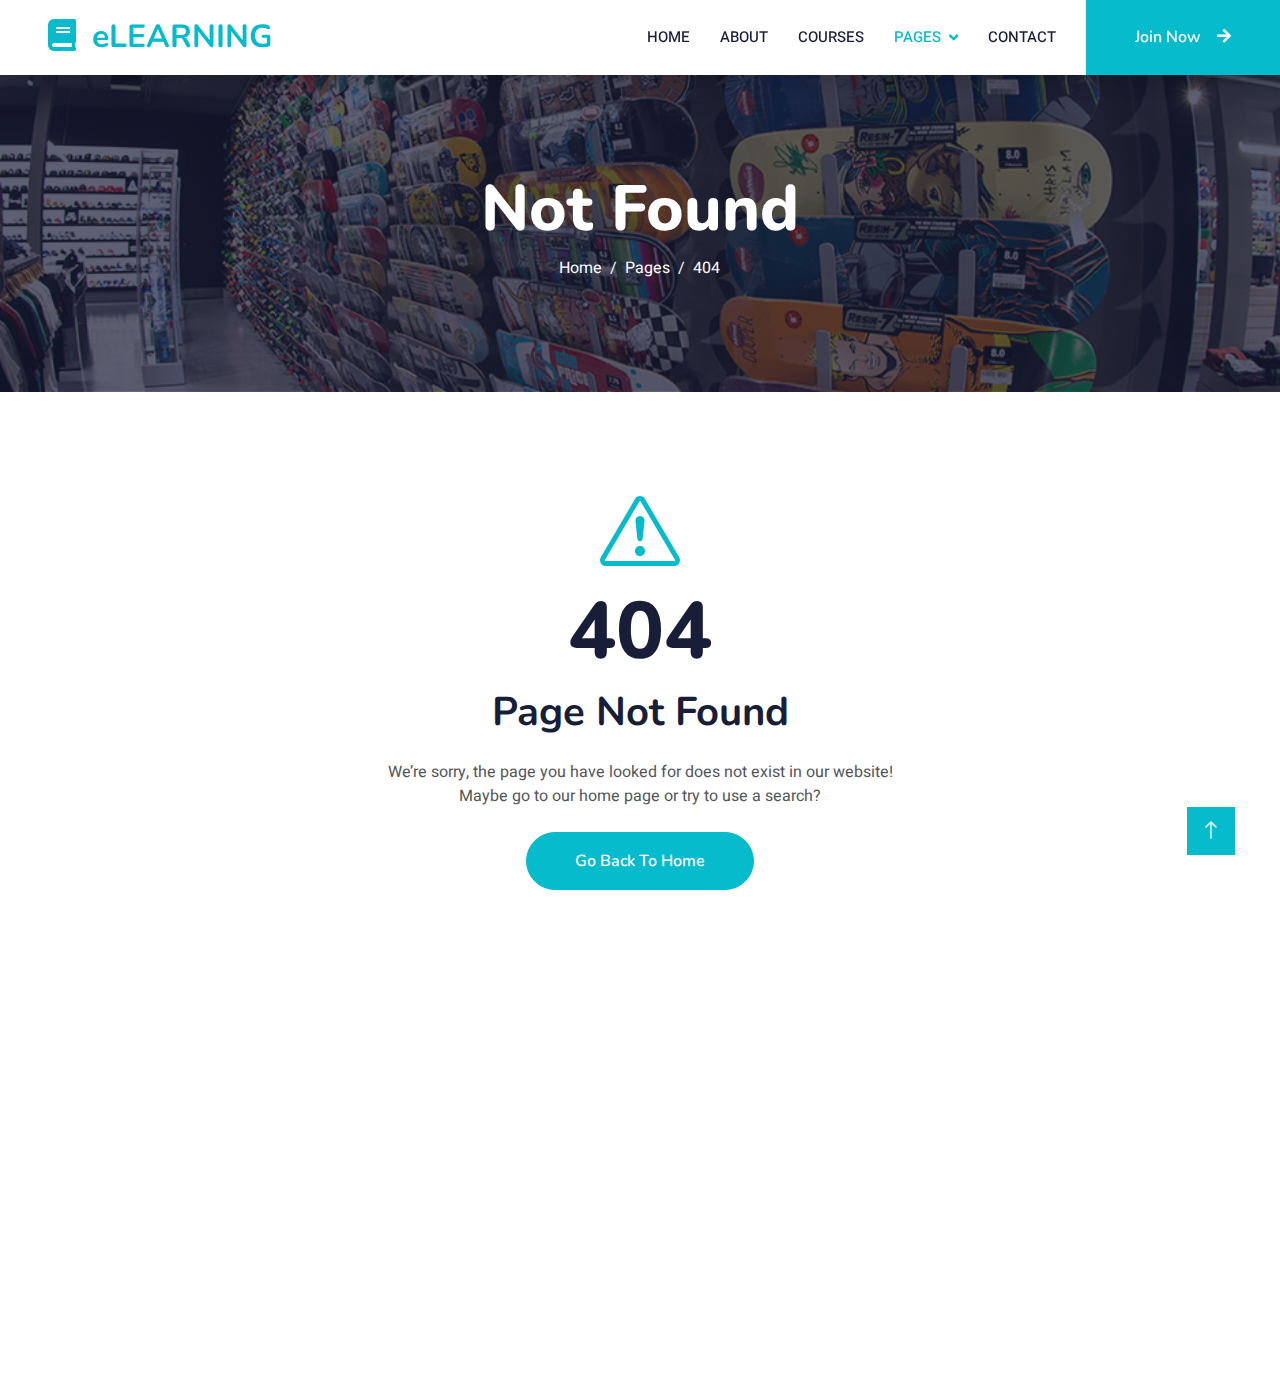
<file: ppatins.html>
<!DOCTYPE html>
<html lang="en">

<head>
    <meta charset="utf-8">
    <title>eLEARNING - eLearning HTML Template</title>
    <meta content="width=device-width, initial-scale=1.0" name="viewport">
    <meta content="" name="keywords">
    <meta content="" name="description">

    <!-- Favicon -->
    <link href="img/favicon.ico" rel="icon">

    <!-- Google Web Fonts -->
    <link rel="preconnect" href="https://fonts.googleapis.com">
    <link rel="preconnect" href="https://fonts.gstatic.com" crossorigin>
    <link href="https://fonts.googleapis.com/css2?family=Heebo:wght@400;500;600&family=Nunito:wght@600;700;800&display=swap" rel="stylesheet">

    <!-- Icon Font Stylesheet -->
    <link href="https://cdnjs.cloudflare.com/ajax/libs/font-awesome/5.10.0/css/all.min.css" rel="stylesheet">
    <link href="https://cdn.jsdelivr.net/npm/bootstrap-icons@1.4.1/font/bootstrap-icons.css" rel="stylesheet">

    <!-- Libraries Stylesheet -->
    <link href="lib/animate/animate.min.css" rel="stylesheet">
    <link href="lib/owlcarousel/assets/owl.carousel.min.css" rel="stylesheet">

    <!-- Customized Bootstrap Stylesheet -->
    <link href="css/bootstrap.min.css" rel="stylesheet">

    <!-- Template Stylesheet -->
    <link href="css/style.css" rel="stylesheet">
</head>

<body>
    <!-- Spinner Start -->
    <div id="spinner" class="show bg-white position-fixed translate-middle w-100 vh-100 top-50 start-50 d-flex align-items-center justify-content-center">
        <div class="spinner-border text-primary" style="width: 3rem; height: 3rem;" role="status">
            <span class="sr-only">Loading...</span>
        </div>
    </div>
    <!-- Spinner End -->


    <!-- Navbar Start -->
    <nav class="navbar navbar-expand-lg bg-white navbar-light shadow sticky-top p-0">
        <a href="index.html" class="navbar-brand d-flex align-items-center px-4 px-lg-5">
            <h2 class="m-0 text-primary"><i class="fa fa-book me-3"></i>eLEARNING</h2>
        </a>
        <button type="button" class="navbar-toggler me-4" data-bs-toggle="collapse" data-bs-target="#navbarCollapse">
            <span class="navbar-toggler-icon"></span>
        </button>
        <div class="collapse navbar-collapse" id="navbarCollapse">
            <div class="navbar-nav ms-auto p-4 p-lg-0">
                <a href="index.html" class="nav-item nav-link">Home</a>
                <a href="about.html" class="nav-item nav-link">About</a>
                <a href="courses.html" class="nav-item nav-link">Courses</a>
                <div class="nav-item dropdown">
                    <a href="#" class="nav-link dropdown-toggle active" data-bs-toggle="dropdown">Pages</a>
                    <div class="dropdown-menu fade-down m-0">
                        <a href="team.html" class="dropdown-item">Our Team</a>
                        <a href="testimonial.html" class="dropdown-item">Testimonial</a>
                        <a href="404.html" class="dropdown-item active">404 Page</a>
                    </div>
                </div>
                <a href="contact.html" class="nav-item nav-link">Contact</a>
            </div>
            <a href="" class="btn btn-primary py-4 px-lg-5 d-none d-lg-block">Join Now<i class="fa fa-arrow-right ms-3"></i></a>
        </div>
    </nav>
    <!-- Navbar End -->


    <!-- Header Start -->
    <div class="container-fluid bg-primary py-5 mb-5 page-header">
        <div class="container py-5">
            <div class="row justify-content-center">
                <div class="col-lg-10 text-center">
                    <h1 class="display-3 text-white animated slideInDown">Not Found</h1>
                    <nav aria-label="breadcrumb">
                        <ol class="breadcrumb justify-content-center">
                            <li class="breadcrumb-item"><a class="text-white" href="#">Home</a></li>
                            <li class="breadcrumb-item"><a class="text-white" href="#">Pages</a></li>
                            <li class="breadcrumb-item text-white active" aria-current="page">404</li>
                        </ol>
                    </nav>
                </div>
            </div>
        </div>
    </div>
    <!-- Header End -->


    <!-- 404 Start -->
    <div class="container-xxl py-5 wow fadeInUp" data-wow-delay="0.1s">
        <div class="container text-center">
            <div class="row justify-content-center">
                <div class="col-lg-6">
                    <i class="bi bi-exclamation-triangle display-1 text-primary"></i>
                    <h1 class="display-1">404</h1>
                    <h1 class="mb-4">Page Not Found</h1>
                    <p class="mb-4">We’re sorry, the page you have looked for does not exist in our website! Maybe go to our home page or try to use a search?</p>
                    <a class="btn btn-primary rounded-pill py-3 px-5" href="">Go Back To Home</a>
                </div>
            </div>
        </div>
    </div>
    <!-- 404 End -->
        

    <!-- Footer Start -->
    <div class="container-fluid bg-dark text-light footer pt-5 mt-5 wow fadeIn" data-wow-delay="0.1s">
        <div class="container py-5">
            <div class="row g-5">
                <div class="col-lg-3 col-md-6">
                    <h4 class="text-white mb-3">Quick Link</h4>
                    <a class="btn btn-link" href="">About Us</a>
                    <a class="btn btn-link" href="">Contact Us</a>
                    <a class="btn btn-link" href="">Privacy Policy</a>
                    <a class="btn btn-link" href="">Terms & Condition</a>
                    <a class="btn btn-link" href="">FAQs & Help</a>
                </div>
                <div class="col-lg-3 col-md-6">
                    <h4 class="text-white mb-3">Contact</h4>
                    <p class="mb-2"><i class="fa fa-map-marker-alt me-3"></i>123 Street, New York, USA</p>
                    <p class="mb-2"><i class="fa fa-phone-alt me-3"></i>+012 345 67890</p>
                    <p class="mb-2"><i class="fa fa-envelope me-3"></i>info@example.com</p>
                    <div class="d-flex pt-2">
                        <a class="btn btn-outline-light btn-social" href=""><i class="fab fa-twitter"></i></a>
                        <a class="btn btn-outline-light btn-social" href=""><i class="fab fa-facebook-f"></i></a>
                        <a class="btn btn-outline-light btn-social" href=""><i class="fab fa-youtube"></i></a>
                        <a class="btn btn-outline-light btn-social" href=""><i class="fab fa-linkedin-in"></i></a>
                    </div>
                </div>
                <div class="col-lg-3 col-md-6">
                    <h4 class="text-white mb-3">Gallery</h4>
                    <div class="row g-2 pt-2">
                        <div class="col-4">
                            <img class="img-fluid bg-light p-1" src="img/course-1.jpg" alt="">
                        </div>
                        <div class="col-4">
                            <img class="img-fluid bg-light p-1" src="img/course-2.jpg" alt="">
                        </div>
                        <div class="col-4">
                            <img class="img-fluid bg-light p-1" src="img/course-3.jpg" alt="">
                        </div>
                        <div class="col-4">
                            <img class="img-fluid bg-light p-1" src="img/course-2.jpg" alt="">
                        </div>
                        <div class="col-4">
                            <img class="img-fluid bg-light p-1" src="img/course-3.jpg" alt="">
                        </div>
                        <div class="col-4">
                            <img class="img-fluid bg-light p-1" src="img/course-1.jpg" alt="">
                        </div>
                    </div>
                </div>
                <div class="col-lg-3 col-md-6">
                    <h4 class="text-white mb-3">Newsletter</h4>
                    <p>Dolor amet sit justo amet elitr clita ipsum elitr est.</p>
                    <div class="position-relative mx-auto" style="max-width: 400px;">
                        <input class="form-control border-0 w-100 py-3 ps-4 pe-5" type="text" placeholder="Your email">
                        <button type="button" class="btn btn-primary py-2 position-absolute top-0 end-0 mt-2 me-2">SignUp</button>
                    </div>
                </div>
            </div>
        </div>
        <div class="container">
            <div class="copyright">
                <div class="row">
                    <div class="col-md-6 text-center text-md-start mb-3 mb-md-0">
                        &copy; <a class="border-bottom" href="#">Your Site Name</a>, All Right Reserved.

                        <!--/*** This template is free as long as you keep the footer author’s credit link/attribution link/backlink. If you'd like to use the template without the footer author’s credit link/attribution link/backlink, you can purchase the Credit Removal License from "https://htmlcodex.com/credit-removal". Thank you for your support. ***/-->
                        Designed By <a class="border-bottom" href="https://htmlcodex.com">HTML Codex</a>
                    </div>
                    <div class="col-md-6 text-center text-md-end">
                        <div class="footer-menu">
                            <a href="">Home</a>
                            <a href="">Cookies</a>
                            <a href="">Help</a>
                            <a href="">FQAs</a>
                        </div>
                    </div>
                </div>
            </div>
        </div>
    </div>
    <!-- Footer End -->


    <!-- Back to Top -->
    <a href="#" class="btn btn-lg btn-primary btn-lg-square back-to-top"><i class="bi bi-arrow-up"></i></a>


    <!-- JavaScript Libraries -->
    <script src="https://code.jquery.com/jquery-3.4.1.min.js"></script>
    <script src="https://cdn.jsdelivr.net/npm/bootstrap@5.0.0/dist/js/bootstrap.bundle.min.js"></script>
    <script src="lib/wow/wow.min.js"></script>
    <script src="lib/easing/easing.min.js"></script>
    <script src="lib/waypoints/waypoints.min.js"></script>
    <script src="lib/owlcarousel/owl.carousel.min.js"></script>

    <!-- Template Javascript -->
    <script src="js/main.js"></script>
</body>

</html>
</file>
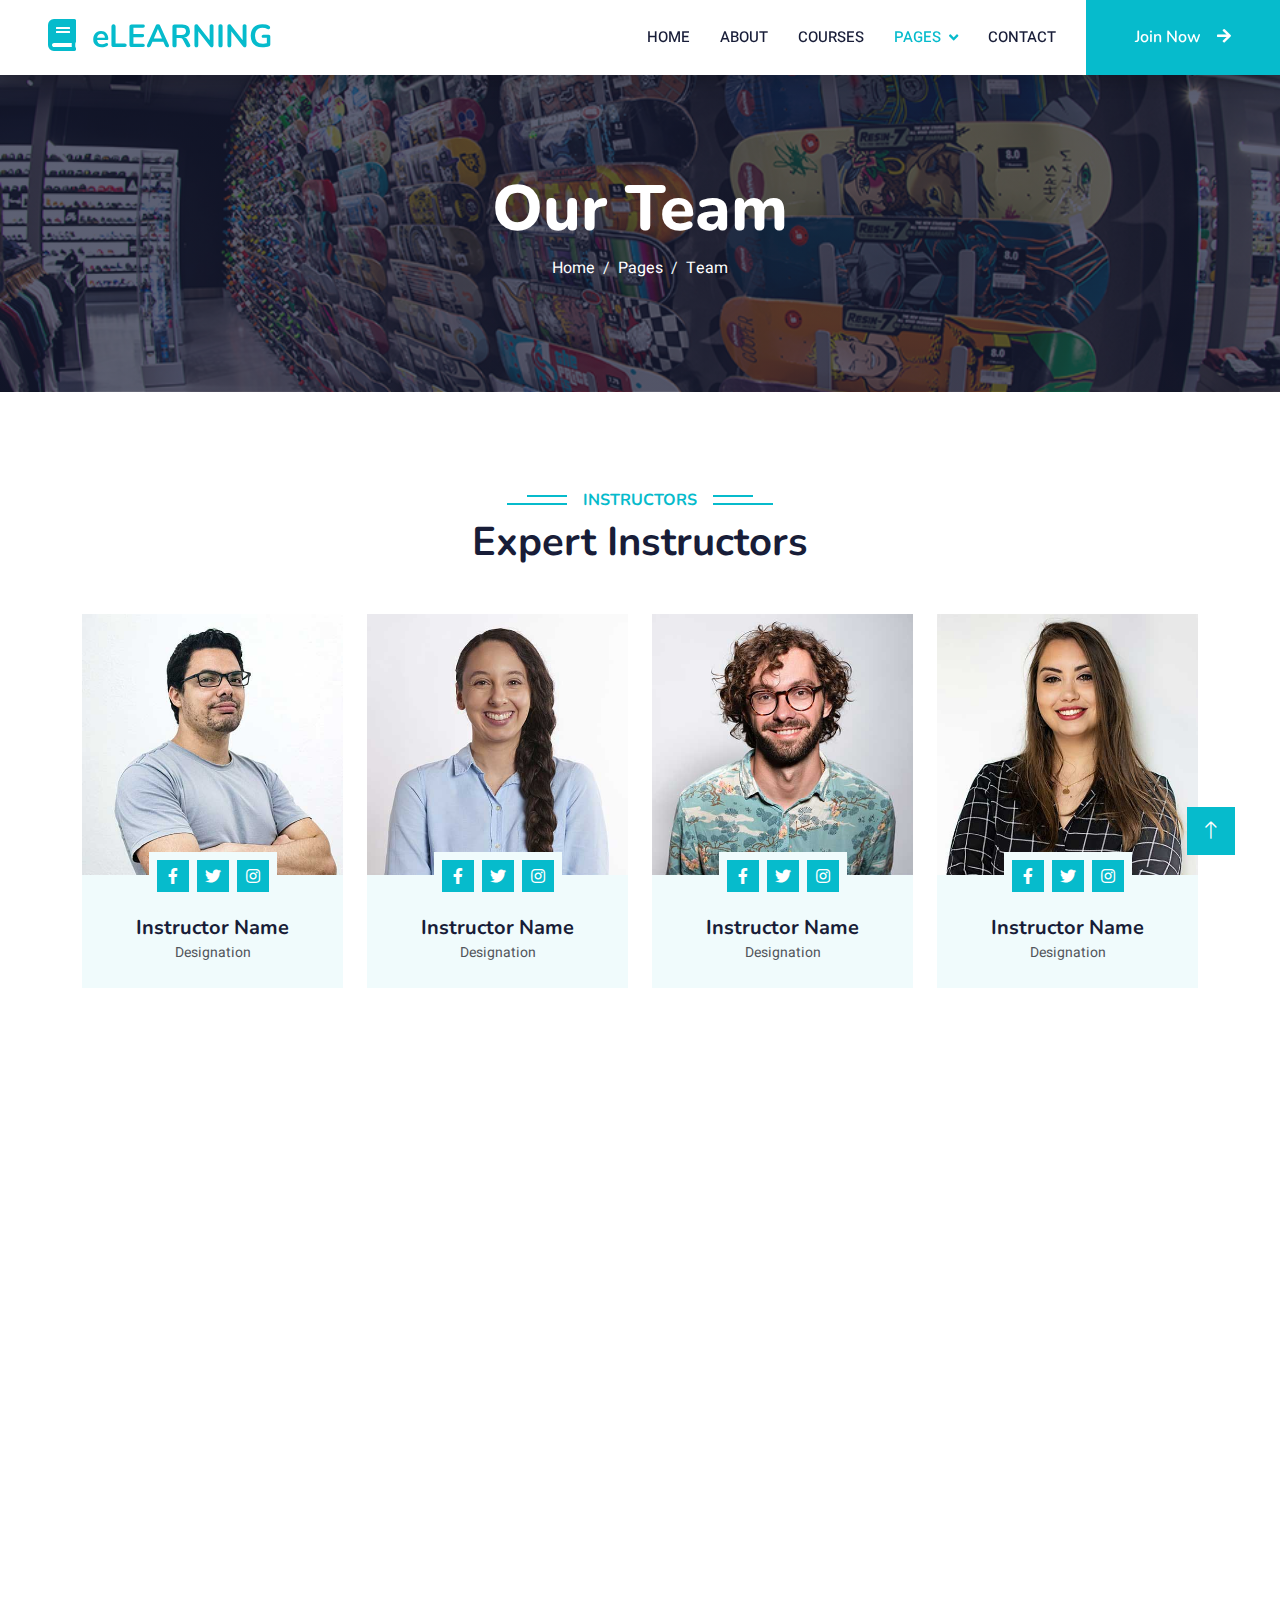
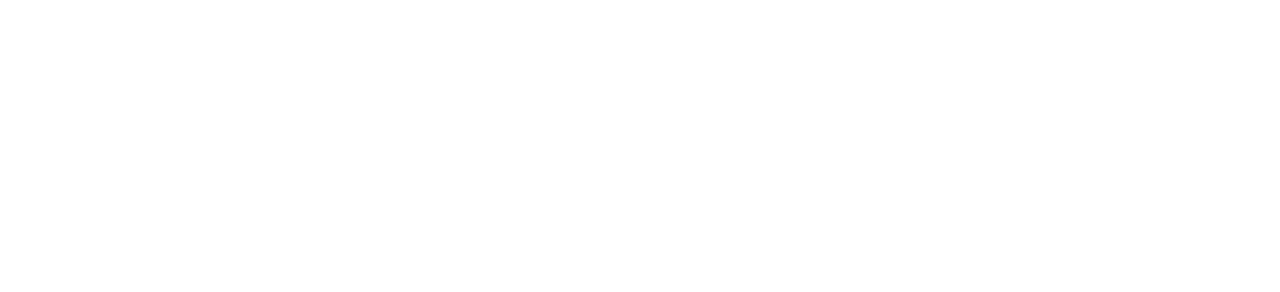
<file: pskate.html>
<!DOCTYPE html>
<html lang="en">

<head>
    <meta charset="utf-8">
    <title>eLEARNING - eLearning HTML Template</title>
    <meta content="width=device-width, initial-scale=1.0" name="viewport">
    <meta content="" name="keywords">
    <meta content="" name="description">

    <!-- Favicon -->
    <link href="img/favicon.ico" rel="icon">

    <!-- Google Web Fonts -->
    <link rel="preconnect" href="https://fonts.googleapis.com">
    <link rel="preconnect" href="https://fonts.gstatic.com" crossorigin>
    <link href="https://fonts.googleapis.com/css2?family=Heebo:wght@400;500;600&family=Nunito:wght@600;700;800&display=swap" rel="stylesheet">

    <!-- Icon Font Stylesheet -->
    <link href="https://cdnjs.cloudflare.com/ajax/libs/font-awesome/5.10.0/css/all.min.css" rel="stylesheet">
    <link href="https://cdn.jsdelivr.net/npm/bootstrap-icons@1.4.1/font/bootstrap-icons.css" rel="stylesheet">

    <!-- Libraries Stylesheet -->
    <link href="lib/animate/animate.min.css" rel="stylesheet">
    <link href="lib/owlcarousel/assets/owl.carousel.min.css" rel="stylesheet">

    <!-- Customized Bootstrap Stylesheet -->
    <link href="css/bootstrap.min.css" rel="stylesheet">

    <!-- Template Stylesheet -->
    <link href="css/style.css" rel="stylesheet">
</head>

<body>
    <!-- Spinner Start -->
    <div id="spinner" class="show bg-white position-fixed translate-middle w-100 vh-100 top-50 start-50 d-flex align-items-center justify-content-center">
        <div class="spinner-border text-primary" style="width: 3rem; height: 3rem;" role="status">
            <span class="sr-only">Loading...</span>
        </div>
    </div>
    <!-- Spinner End -->


    <!-- Navbar Start -->
    <nav class="navbar navbar-expand-lg bg-white navbar-light shadow sticky-top p-0">
        <a href="index.html" class="navbar-brand d-flex align-items-center px-4 px-lg-5">
            <h2 class="m-0 text-primary"><i class="fa fa-book me-3"></i>eLEARNING</h2>
        </a>
        <button type="button" class="navbar-toggler me-4" data-bs-toggle="collapse" data-bs-target="#navbarCollapse">
            <span class="navbar-toggler-icon"></span>
        </button>
        <div class="collapse navbar-collapse" id="navbarCollapse">
            <div class="navbar-nav ms-auto p-4 p-lg-0">
                <a href="index.html" class="nav-item nav-link">Home</a>
                <a href="about.html" class="nav-item nav-link">About</a>
                <a href="courses.html" class="nav-item nav-link">Courses</a>
                <div class="nav-item dropdown">
                    <a href="#" class="nav-link dropdown-toggle active" data-bs-toggle="dropdown">Pages</a>
                    <div class="dropdown-menu fade-down m-0">
                        <a href="team.html" class="dropdown-item active">Our Team</a>
                        <a href="testimonial.html" class="dropdown-item">Testimonial</a>
                        <a href="404.html" class="dropdown-item">404 Page</a>
                    </div>
                </div>
                <a href="contact.html" class="nav-item nav-link">Contact</a>
            </div>
            <a href="" class="btn btn-primary py-4 px-lg-5 d-none d-lg-block">Join Now<i class="fa fa-arrow-right ms-3"></i></a>
        </div>
    </nav>
    <!-- Navbar End -->


    <!-- Header Start -->
    <div class="container-fluid bg-primary py-5 mb-5 page-header">
        <div class="container py-5">
            <div class="row justify-content-center">
                <div class="col-lg-10 text-center">
                    <h1 class="display-3 text-white animated slideInDown">Our Team</h1>
                    <nav aria-label="breadcrumb">
                        <ol class="breadcrumb justify-content-center">
                            <li class="breadcrumb-item"><a class="text-white" href="#">Home</a></li>
                            <li class="breadcrumb-item"><a class="text-white" href="#">Pages</a></li>
                            <li class="breadcrumb-item text-white active" aria-current="page">Team</li>
                        </ol>
                    </nav>
                </div>
            </div>
        </div>
    </div>
    <!-- Header End -->


    <!-- Team Start -->
    <div class="container-xxl py-5">
        <div class="container">
            <div class="text-center wow fadeInUp" data-wow-delay="0.1s">
                <h6 class="section-title bg-white text-center text-primary px-3">Instructors</h6>
                <h1 class="mb-5">Expert Instructors</h1>
            </div>
            <div class="row g-4">
                <div class="col-lg-3 col-md-6 wow fadeInUp" data-wow-delay="0.1s">
                    <div class="team-item bg-light">
                        <div class="overflow-hidden">
                            <img class="img-fluid" src="img/team-1.jpg" alt="">
                        </div>
                        <div class="position-relative d-flex justify-content-center" style="margin-top: -23px;">
                            <div class="bg-light d-flex justify-content-center pt-2 px-1">
                                <a class="btn btn-sm-square btn-primary mx-1" href=""><i class="fab fa-facebook-f"></i></a>
                                <a class="btn btn-sm-square btn-primary mx-1" href=""><i class="fab fa-twitter"></i></a>
                                <a class="btn btn-sm-square btn-primary mx-1" href=""><i class="fab fa-instagram"></i></a>
                            </div>
                        </div>
                        <div class="text-center p-4">
                            <h5 class="mb-0">Instructor Name</h5>
                            <small>Designation</small>
                        </div>
                    </div>
                </div>
                <div class="col-lg-3 col-md-6 wow fadeInUp" data-wow-delay="0.3s">
                    <div class="team-item bg-light">
                        <div class="overflow-hidden">
                            <img class="img-fluid" src="img/team-2.jpg" alt="">
                        </div>
                        <div class="position-relative d-flex justify-content-center" style="margin-top: -23px;">
                            <div class="bg-light d-flex justify-content-center pt-2 px-1">
                                <a class="btn btn-sm-square btn-primary mx-1" href=""><i class="fab fa-facebook-f"></i></a>
                                <a class="btn btn-sm-square btn-primary mx-1" href=""><i class="fab fa-twitter"></i></a>
                                <a class="btn btn-sm-square btn-primary mx-1" href=""><i class="fab fa-instagram"></i></a>
                            </div>
                        </div>
                        <div class="text-center p-4">
                            <h5 class="mb-0">Instructor Name</h5>
                            <small>Designation</small>
                        </div>
                    </div>
                </div>
                <div class="col-lg-3 col-md-6 wow fadeInUp" data-wow-delay="0.5s">
                    <div class="team-item bg-light">
                        <div class="overflow-hidden">
                            <img class="img-fluid" src="img/team-3.jpg" alt="">
                        </div>
                        <div class="position-relative d-flex justify-content-center" style="margin-top: -23px;">
                            <div class="bg-light d-flex justify-content-center pt-2 px-1">
                                <a class="btn btn-sm-square btn-primary mx-1" href=""><i class="fab fa-facebook-f"></i></a>
                                <a class="btn btn-sm-square btn-primary mx-1" href=""><i class="fab fa-twitter"></i></a>
                                <a class="btn btn-sm-square btn-primary mx-1" href=""><i class="fab fa-instagram"></i></a>
                            </div>
                        </div>
                        <div class="text-center p-4">
                            <h5 class="mb-0">Instructor Name</h5>
                            <small>Designation</small>
                        </div>
                    </div>
                </div>
                <div class="col-lg-3 col-md-6 wow fadeInUp" data-wow-delay="0.7s">
                    <div class="team-item bg-light">
                        <div class="overflow-hidden">
                            <img class="img-fluid" src="img/team-4.jpg" alt="">
                        </div>
                        <div class="position-relative d-flex justify-content-center" style="margin-top: -23px;">
                            <div class="bg-light d-flex justify-content-center pt-2 px-1">
                                <a class="btn btn-sm-square btn-primary mx-1" href=""><i class="fab fa-facebook-f"></i></a>
                                <a class="btn btn-sm-square btn-primary mx-1" href=""><i class="fab fa-twitter"></i></a>
                                <a class="btn btn-sm-square btn-primary mx-1" href=""><i class="fab fa-instagram"></i></a>
                            </div>
                        </div>
                        <div class="text-center p-4">
                            <h5 class="mb-0">Instructor Name</h5>
                            <small>Designation</small>
                        </div>
                    </div>
                </div>
                <div class="col-lg-3 col-md-6 wow fadeInUp" data-wow-delay="0.1s">
                    <div class="team-item bg-light">
                        <div class="overflow-hidden">
                            <img class="img-fluid" src="img/team-2.jpg" alt="">
                        </div>
                        <div class="position-relative d-flex justify-content-center" style="margin-top: -23px;">
                            <div class="bg-light d-flex justify-content-center pt-2 px-1">
                                <a class="btn btn-sm-square btn-primary mx-1" href=""><i class="fab fa-facebook-f"></i></a>
                                <a class="btn btn-sm-square btn-primary mx-1" href=""><i class="fab fa-twitter"></i></a>
                                <a class="btn btn-sm-square btn-primary mx-1" href=""><i class="fab fa-instagram"></i></a>
                            </div>
                        </div>
                        <div class="text-center p-4">
                            <h5 class="mb-0">Instructor Name</h5>
                            <small>Designation</small>
                        </div>
                    </div>
                </div>
                <div class="col-lg-3 col-md-6 wow fadeInUp" data-wow-delay="0.3s">
                    <div class="team-item bg-light">
                        <div class="overflow-hidden">
                            <img class="img-fluid" src="img/team-3.jpg" alt="">
                        </div>
                        <div class="position-relative d-flex justify-content-center" style="margin-top: -23px;">
                            <div class="bg-light d-flex justify-content-center pt-2 px-1">
                                <a class="btn btn-sm-square btn-primary mx-1" href=""><i class="fab fa-facebook-f"></i></a>
                                <a class="btn btn-sm-square btn-primary mx-1" href=""><i class="fab fa-twitter"></i></a>
                                <a class="btn btn-sm-square btn-primary mx-1" href=""><i class="fab fa-instagram"></i></a>
                            </div>
                        </div>
                        <div class="text-center p-4">
                            <h5 class="mb-0">Instructor Name</h5>
                            <small>Designation</small>
                        </div>
                    </div>
                </div>
                <div class="col-lg-3 col-md-6 wow fadeInUp" data-wow-delay="0.5s">
                    <div class="team-item bg-light">
                        <div class="overflow-hidden">
                            <img class="img-fluid" src="img/team-4.jpg" alt="">
                        </div>
                        <div class="position-relative d-flex justify-content-center" style="margin-top: -23px;">
                            <div class="bg-light d-flex justify-content-center pt-2 px-1">
                                <a class="btn btn-sm-square btn-primary mx-1" href=""><i class="fab fa-facebook-f"></i></a>
                                <a class="btn btn-sm-square btn-primary mx-1" href=""><i class="fab fa-twitter"></i></a>
                                <a class="btn btn-sm-square btn-primary mx-1" href=""><i class="fab fa-instagram"></i></a>
                            </div>
                        </div>
                        <div class="text-center p-4">
                            <h5 class="mb-0">Instructor Name</h5>
                            <small>Designation</small>
                        </div>
                    </div>
                </div>
                <div class="col-lg-3 col-md-6 wow fadeInUp" data-wow-delay="0.7s">
                    <div class="team-item bg-light">
                        <div class="overflow-hidden">
                            <img class="img-fluid" src="img/team-1.jpg" alt="">
                        </div>
                        <div class="position-relative d-flex justify-content-center" style="margin-top: -23px;">
                            <div class="bg-light d-flex justify-content-center pt-2 px-1">
                                <a class="btn btn-sm-square btn-primary mx-1" href=""><i class="fab fa-facebook-f"></i></a>
                                <a class="btn btn-sm-square btn-primary mx-1" href=""><i class="fab fa-twitter"></i></a>
                                <a class="btn btn-sm-square btn-primary mx-1" href=""><i class="fab fa-instagram"></i></a>
                            </div>
                        </div>
                        <div class="text-center p-4">
                            <h5 class="mb-0">Instructor Name</h5>
                            <small>Designation</small>
                        </div>
                    </div>
                </div>
            </div>
        </div>
    </div>
    <!-- Team End -->
        

    <!-- Footer Start -->
    <div class="container-fluid bg-dark text-light footer pt-5 mt-5 wow fadeIn" data-wow-delay="0.1s">
        <div class="container py-5">
            <div class="row g-5">
                <div class="col-lg-3 col-md-6">
                    <h4 class="text-white mb-3">Quick Link</h4>
                    <a class="btn btn-link" href="">About Us</a>
                    <a class="btn btn-link" href="">Contact Us</a>
                    <a class="btn btn-link" href="">Privacy Policy</a>
                    <a class="btn btn-link" href="">Terms & Condition</a>
                    <a class="btn btn-link" href="">FAQs & Help</a>
                </div>
                <div class="col-lg-3 col-md-6">
                    <h4 class="text-white mb-3">Contact</h4>
                    <p class="mb-2"><i class="fa fa-map-marker-alt me-3"></i>123 Street, New York, USA</p>
                    <p class="mb-2"><i class="fa fa-phone-alt me-3"></i>+012 345 67890</p>
                    <p class="mb-2"><i class="fa fa-envelope me-3"></i>info@example.com</p>
                    <div class="d-flex pt-2">
                        <a class="btn btn-outline-light btn-social" href=""><i class="fab fa-twitter"></i></a>
                        <a class="btn btn-outline-light btn-social" href=""><i class="fab fa-facebook-f"></i></a>
                        <a class="btn btn-outline-light btn-social" href=""><i class="fab fa-youtube"></i></a>
                        <a class="btn btn-outline-light btn-social" href=""><i class="fab fa-linkedin-in"></i></a>
                    </div>
                </div>
                <div class="col-lg-3 col-md-6">
                    <h4 class="text-white mb-3">Gallery</h4>
                    <div class="row g-2 pt-2">
                        <div class="col-4">
                            <img class="img-fluid bg-light p-1" src="img/course-1.jpg" alt="">
                        </div>
                        <div class="col-4">
                            <img class="img-fluid bg-light p-1" src="img/course-2.jpg" alt="">
                        </div>
                        <div class="col-4">
                            <img class="img-fluid bg-light p-1" src="img/course-3.jpg" alt="">
                        </div>
                        <div class="col-4">
                            <img class="img-fluid bg-light p-1" src="img/course-2.jpg" alt="">
                        </div>
                        <div class="col-4">
                            <img class="img-fluid bg-light p-1" src="img/course-3.jpg" alt="">
                        </div>
                        <div class="col-4">
                            <img class="img-fluid bg-light p-1" src="img/course-1.jpg" alt="">
                        </div>
                    </div>
                </div>
                <div class="col-lg-3 col-md-6">
                    <h4 class="text-white mb-3">Newsletter</h4>
                    <p>Dolor amet sit justo amet elitr clita ipsum elitr est.</p>
                    <div class="position-relative mx-auto" style="max-width: 400px;">
                        <input class="form-control border-0 w-100 py-3 ps-4 pe-5" type="text" placeholder="Your email">
                        <button type="button" class="btn btn-primary py-2 position-absolute top-0 end-0 mt-2 me-2">SignUp</button>
                    </div>
                </div>
            </div>
        </div>
        <div class="container">
            <div class="copyright">
                <div class="row">
                    <div class="col-md-6 text-center text-md-start mb-3 mb-md-0">
                        &copy; <a class="border-bottom" href="#">Your Site Name</a>, All Right Reserved.

                        <!--/*** This template is free as long as you keep the footer author’s credit link/attribution link/backlink. If you'd like to use the template without the footer author’s credit link/attribution link/backlink, you can purchase the Credit Removal License from "https://htmlcodex.com/credit-removal". Thank you for your support. ***/-->
                        Designed By <a class="border-bottom" href="https://htmlcodex.com">HTML Codex</a>
                    </div>
                    <div class="col-md-6 text-center text-md-end">
                        <div class="footer-menu">
                            <a href="">Home</a>
                            <a href="">Cookies</a>
                            <a href="">Help</a>
                            <a href="">FQAs</a>
                        </div>
                    </div>
                </div>
            </div>
        </div>
    </div>
    <!-- Footer End -->


    <!-- Back to Top -->
    <a href="#" class="btn btn-lg btn-primary btn-lg-square back-to-top"><i class="bi bi-arrow-up"></i></a>


    <!-- JavaScript Libraries -->
    <script src="https://code.jquery.com/jquery-3.4.1.min.js"></script>
    <script src="https://cdn.jsdelivr.net/npm/bootstrap@5.0.0/dist/js/bootstrap.bundle.min.js"></script>
    <script src="lib/wow/wow.min.js"></script>
    <script src="lib/easing/easing.min.js"></script>
    <script src="lib/waypoints/waypoints.min.js"></script>
    <script src="lib/owlcarousel/owl.carousel.min.js"></script>

    <!-- Template Javascript -->
    <script src="js/main.js"></script>
</body>

</html>
</file>
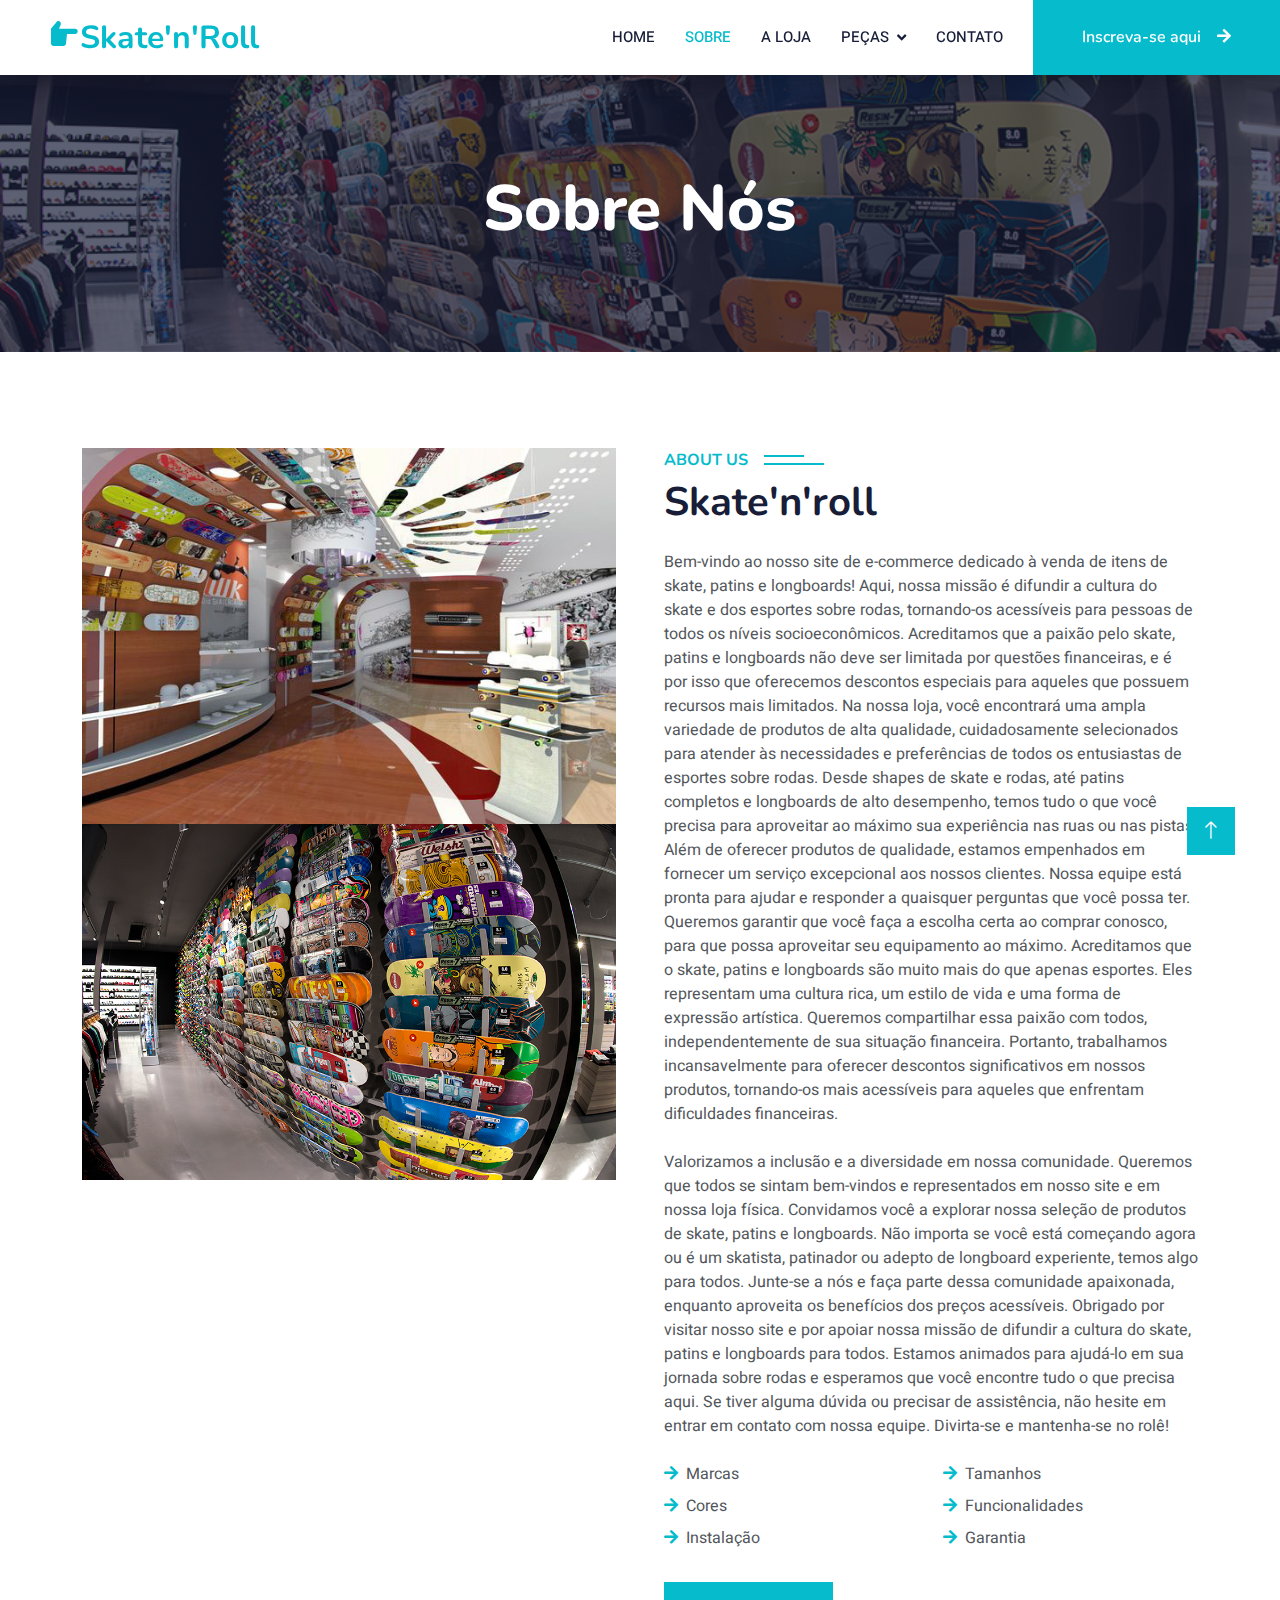
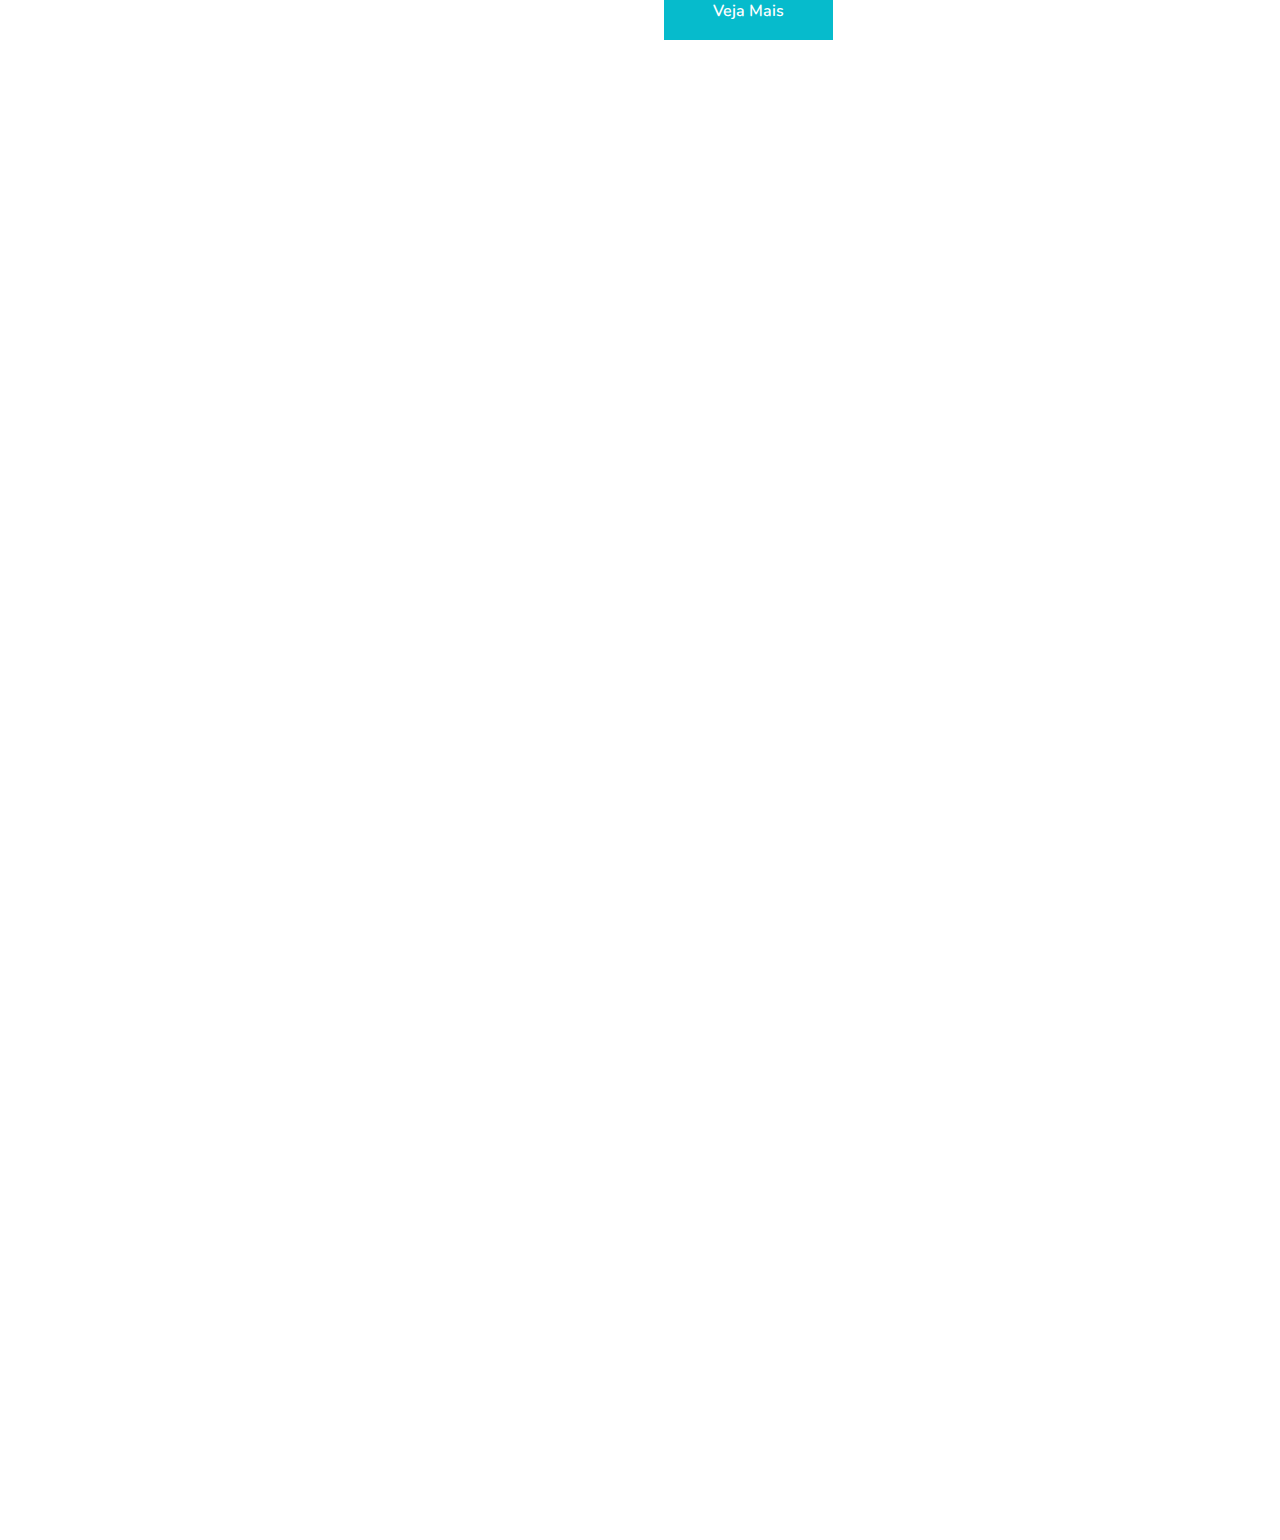
<file: sobre.html>
<!DOCTYPE html>
<html lang="en">

<head>
    <meta charset="utf-8">
    <title>Skate'n'roll</title>
    <meta content="width=device-width, initial-scale=1.0" name="viewport">
    <meta content="" name="keywords">
    <meta content="" name="description">

    <!-- Favicon, and boxicons -->
    <link href="img/favicon.ico" rel="icon">
    
    <link href="img/skate.ico" rel="icon">
    <link href='https://unpkg.com/boxicons@2.1.4/css/boxicons.min.css' rel='stylesheet'>
    <script src="https://cdn.lordicon.com/bhenfmcm.js"></script>

    <!-- Google Web Fonts -->
    <link rel="preconnect" href="https://fonts.googleapis.com">
    <link rel="preconnect" href="https://fonts.gstatic.com" crossorigin>
    <link href="https://fonts.googleapis.com/css2?family=Heebo:wght@400;500;600&family=Nunito:wght@600;700;800&display=swap" rel="stylesheet">

    <!-- Icon Font Stylesheet -->
    <link href="https://cdnjs.cloudflare.com/ajax/libs/font-awesome/5.10.0/css/all.min.css" rel="stylesheet">
    <link href="https://cdn.jsdelivr.net/npm/bootstrap-icons@1.4.1/font/bootstrap-icons.css" rel="stylesheet">

    <!-- Libraries Stylesheet -->
    <link href="lib/animate/animate.min.css" rel="stylesheet">
    <link href="lib/owlcarousel/assets/owl.carousel.min.css" rel="stylesheet">

    <!-- Customized Bootstrap Stylesheet -->
    <link href="css/bootstrap.min.css" rel="stylesheet">

    <!-- Template Stylesheet -->
    <link href="css/style.css" rel="stylesheet">
</head>

<body>
    <!-- Spinner Start -->
    <div id="spinner" class="show bg-white position-fixed translate-middle w-100 vh-100 top-50 start-50 d-flex align-items-center justify-content-center">
        <div class="spinner-border text-primary" style="width: 3rem; height: 3rem;" role="status">
            <span class="sr-only">Loading...</span>
        </div>
    </div>
    <!-- Spinner End -->


    <!-- Navbar Start -->
    <nav class="navbar navbar-expand-lg bg-white navbar-light shadow sticky-top p-0">
        <a href="index.html" class="navbar-brand d-flex align-items-center px-4 px-lg-5">
            <h2 class="m-0 text-primary"><i class='bx bxs-hand-right' ></i>Skate'n'Roll</h2>
        </a>
        <button type="button" class="navbar-toggler me-4" data-bs-toggle="collapse" data-bs-target="#navbarCollapse">
            <span class="navbar-toggler-icon"></span>
        </button>
        <div class="collapse navbar-collapse" id="navbarCollapse">
            <div class="navbar-nav ms-auto p-4 p-lg-0">
                <a href="index.html" class="nav-item nav-link">Home</a>
                <a href="sobre.html" class="nav-item nav-link active">Sobre</a>
                <a href="#" class="nav-item nav-link">A loja</a>
                <div class="nav-item dropdown">
                    <a href="#" class="nav-link dropdown-toggle" data-bs-toggle="dropdown">Peças</a>
                    <div class="dropdown-menu fade-down m-0">
                        <a href="#" class="dropdown-item">Skate</a>
                        <a href="#" class="dropdown-item">Longboards</a>
                        <a href="#" class="dropdown-item">Patins e Rollers</a>
                    </div>
                </div>
                <a href="#" class="nav-item nav-link">Contato</a>
            </div>
            <a href="login.html" class="btn btn-primary py-4 px-lg-5 d-none d-lg-block">Inscreva-se aqui<i class="fa fa-arrow-right ms-3"></i></a>
        </div>
    </nav>
    <!-- Navbar End -->


    <!-- Header Start -->
    <div class="container-fluid bg-primary py-5 mb-5 page-header">
        <div class="container py-5">
            <div class="row justify-content-center">
                <div class="col-lg-10 text-center">
                    <h1 class="display-3 text-white animated slideInDown">Sobre Nós</h1>
                        
                </div>
            </div>
        </div>
    </div>
    <!-- Header End -->


   


    <!-- About Start -->
    <div class="container-xxl py-5">
        <div class="container">
            <div class="row g-5">
                <div class="col-lg-6 wow fadeInUp" data-wow-delay="0.1s" style="min-height: 400px; max-width: fit-content;">
                    <div class="position-relative h-100">
                        <img class="img-fluid" src="img/inside.jpg"  style="object-fit: cover;width: 100%;">
                        <img class="img-fluid" src="img/inside2.jpeg"  style="object-fit: cover;width: 100%;">
                    </div>
                </div>
                <div class="col-lg-6 wow fadeInUp" data-wow-delay="0.3s">
                    <h6 class="section-title bg-white text-start text-primary pe-3">About Us</h6>
                    <h1 class="mb-4">Skate'n'roll</h1>
                    <p class="mb-4">Bem-vindo ao nosso site de e-commerce dedicado à venda de itens de skate, patins e longboards! Aqui, nossa missão é difundir a cultura do skate e dos esportes sobre rodas, tornando-os acessíveis para pessoas de todos os níveis socioeconômicos. Acreditamos que a paixão pelo skate, patins e longboards não deve ser limitada por questões financeiras, e é por isso que oferecemos descontos especiais para aqueles que possuem recursos mais limitados.

                        Na nossa loja, você encontrará uma ampla variedade de produtos de alta qualidade, cuidadosamente selecionados para atender às necessidades e preferências de todos os entusiastas de esportes sobre rodas. Desde shapes de skate e rodas, até patins completos e longboards de alto desempenho, temos tudo o que você precisa para aproveitar ao máximo sua experiência nas ruas ou nas pistas.
                        
                        Além de oferecer produtos de qualidade, estamos empenhados em fornecer um serviço excepcional aos nossos clientes. Nossa equipe está pronta para ajudar e responder a quaisquer perguntas que você possa ter. Queremos garantir que você faça a escolha certa ao comprar conosco, para que possa aproveitar seu equipamento ao máximo.
                        
                        Acreditamos que o skate, patins e longboards são muito mais do que apenas esportes. Eles representam uma cultura rica, um estilo de vida e uma forma de expressão artística. Queremos compartilhar essa paixão com todos, independentemente de sua situação financeira. Portanto, trabalhamos incansavelmente para oferecer descontos significativos em nossos produtos, tornando-os mais acessíveis para aqueles que enfrentam dificuldades financeiras.</p>
                    <p class="mb-4">Valorizamos a inclusão e a diversidade em nossa comunidade. Queremos que todos se sintam bem-vindos e representados em nosso site e em nossa loja física.

                        Convidamos você a explorar nossa seleção de produtos de skate, patins e longboards. Não importa se você está começando agora ou é um skatista, patinador ou adepto de longboard experiente, temos algo para todos. Junte-se a nós e faça parte dessa comunidade apaixonada, enquanto aproveita os benefícios dos preços acessíveis.
                        
                        Obrigado por visitar nosso site e por apoiar nossa missão de difundir a cultura do skate, patins e longboards para todos. Estamos animados para ajudá-lo em sua jornada sobre rodas e esperamos que você encontre tudo o que precisa aqui. Se tiver alguma dúvida ou precisar de assistência, não hesite em entrar em contato com nossa equipe. Divirta-se e mantenha-se no rolê!</p>
                        <div class="row gy-2 gx-4 mb-4">
                            <div class="col-sm-6">
                                <p class="mb-0"><i class="fa fa-arrow-right text-primary me-2"></i>Marcas</p>
                            </div>
                            <div class="col-sm-6">
                                <p class="mb-0"><i class="fa fa-arrow-right text-primary me-2"></i>Tamanhos</p>
                            </div>
                            <div class="col-sm-6">
                                <p class="mb-0"><i class="fa fa-arrow-right text-primary me-2"></i>Cores</p>
                            </div>
                            <div class="col-sm-6">
                                <p class="mb-0"><i class="fa fa-arrow-right text-primary me-2"></i>Funcionalidades</p>
                            </div>
                            <div class="col-sm-6">
                                <p class="mb-0"><i class="fa fa-arrow-right text-primary me-2"></i>Instalação</p>
                            </div>
                            <div class="col-sm-6">
                                <p class="mb-0"><i class="fa fa-arrow-right text-primary me-2"></i>Garantia</p>
                            </div>
                        </div>
                    <a class="btn btn-primary py-3 px-5 mt-2" href="">Veja Mais</a>
                </div>
            </div>
        </div>
    </div>
    <!-- About End -->


     <!-- Service Start -->
     <div class="container-xxl py-5">
        <div class="container">
            <div class="row g-4">
                <div class="col-lg-3 col-sm-6 wow fadeInUp" data-wow-delay="0.1s">
                    <div class="service-item text-center pt-3">
                        <div class="p-4">
                            <lord-icon
                                src="https://cdn.lordicon.com/uetqnvvg.json"
                                trigger="hover"
                                colors="primary:#121331,secondary:#08a88a"
                                style="width:150px;height:150px">
                            </lord-icon>
                            <h5 class="mb-3">Melhores fornecedores</h5>
                            <p>Fornecedores escolhidos a dedo, comprometidos com a melhor qualidade sem abrir mão da praticidade</p>
                            <a href="ListaFornecedr.txt" class="nav-item nav-link">Lista de fornecedores</a>
                        </div>
                    </div>
                </div>
                <div class="col-lg-3 col-sm-6 wow fadeInUp" data-wow-delay="0.3s">
                    <div class="service-item text-center pt-3">
                        <div class="p-4">
                            <lord-icon
                                src="https://cdn.lordicon.com/zzcjjxew.json"
                                trigger="hover"
                                colors="primary:#121331,secondary:#08a88a"
                                style="width:150px;height:150px">
                            </lord-icon>
                            <h5 class="mb-3">Acesso fácil</h5>
                            <p>Localizada na Avenida wenseslaw bras, a loja tem tudo que voce precisa do mundo do skate, patins e Longboards</p>
                            <a href="https://www.google.com/maps/place/Rua+Pedro+Locatelli+J%C3%BAnior,+94+-+Uberaba,+Curitiba+-+PR,+81570-030/@-25.4756,-49.241141,17z/data=!3m1!4b1!4m6!3m5!1s0x94dce52b85bab0a9:0x6c1b4d6b565cccab!8m2!3d-25.4756!4d-49.2389523!16s%2Fg%2F11c5j1p8q7?entry=ttu" class="nav-item nav-link">Nossa Localização</a>
                        </div>
                    </div>
                </div>
                <div class="col-lg-3 col-sm-6 wow fadeInUp" data-wow-delay="0.5s">
                    <div class="service-item text-center pt-3">
                        <div class="p-4">
                            <lord-icon
                                src="https://cdn.lordicon.com/ippkhukl.json"
                                trigger="hover"
                                colors="primary:#121331,secondary:#08a88a"
                                style="width:150px;height:150px">
                            </lord-icon>
                            <p>As roupas pra voçe andar de skate ou patins no melhor estilo e qualidade</p>
                            <a href="proupas.html" class="nav-item nav-link">Loja de roupas</a>
                        </div>
                    </div>
                </div>
                <div class="col-lg-3 col-sm-6 wow fadeInUp" data-wow-delay="0.7s">
                    <div class="service-item text-center pt-3">
                        <div class="p-4">
                            <lord-icon
                                src="https://cdn.lordicon.com/fvkdonkw.json"
                                trigger="hover"
                                colors="primary:#08a88a,secondary:#121331"
                                style="width:150px;height:150px">
                            </lord-icon>
                            <h5 class="mb-3">Cultura</h5>
                            <p>Nossa missão é difundir a cultura do sport com super descontos pra quem não pode pagar</p>
                            <a href="culture.html" class="nav-item nav-link">Participar da campanha</a>
                        </div>
                    </div>
                </div>
            </div>
        </div>
    </div>
    <!-- Service End -->

    <!-- Team Start -->
    <div class="container-xxl py-5">
        <div class="container">
            <div class="text-center wow fadeInUp" data-wow-delay="0.1s">
                <h6 class="section-title bg-white text-center text-primary px-3">Crew</h6>
                <h1 class="mb-5">Nosso Time</h1>
            </div>
            <div class="row g-4">
                <div class="col-lg-3 col-md-6 wow fadeInUp" data-wow-delay="0.1s">
                    <div class="team-item bg-light">
                        <div class="overflow-hidden">
                            <img class="img-fluid" src="img/team-1.jpg" alt="">
                        </div>
                        <div class="position-relative d-flex justify-content-center" style="margin-top: -23px;">
                            <div class="bg-light d-flex justify-content-center pt-2 px-1">
                                <a class="btn btn-sm-square btn-primary mx-1" href=""><i class="fab fa-facebook-f"></i></a>
                                <a class="btn btn-sm-square btn-primary mx-1" href=""><i class="fab fa-twitter"></i></a>
                                <a class="btn btn-sm-square btn-primary mx-1" href=""><i class="fab fa-instagram"></i></a>
                            </div>
                        </div>
                        <div class="text-center p-4">
                            <h5 class="mb-0">Henrique Barbosa</h5>
                            <small>Vendedor</small>
                        </div>
                    </div>
                </div>
                <div class="col-lg-3 col-md-6 wow fadeInUp" data-wow-delay="0.3s">
                    <div class="team-item bg-light">
                        <div class="overflow-hidden">
                            <img class="img-fluid" src="img/team-2.jpg" alt="">
                        </div>
                        <div class="position-relative d-flex justify-content-center" style="margin-top: -23px;">
                            <div class="bg-light d-flex justify-content-center pt-2 px-1">
                                <a class="btn btn-sm-square btn-primary mx-1" href=""><i class="fab fa-facebook-f"></i></a>
                                <a class="btn btn-sm-square btn-primary mx-1" href=""><i class="fab fa-twitter"></i></a>
                                <a class="btn btn-sm-square btn-primary mx-1" href=""><i class="fab fa-instagram"></i></a>
                            </div>
                        </div>
                        <div class="text-center p-4">
                            <h5 class="mb-0">Talita Santos</h5>
                            <small>Designer de Loja</small>
                        </div>
                    </div>
                </div>
                <div class="col-lg-3 col-md-6 wow fadeInUp" data-wow-delay="0.5s">
                    <div class="team-item bg-light">
                        <div class="overflow-hidden">
                            <img class="img-fluid" src="img/team-3.jpg" alt="">
                        </div>
                        <div class="position-relative d-flex justify-content-center" style="margin-top: -23px;">
                            <div class="bg-light d-flex justify-content-center pt-2 px-1">
                                <a class="btn btn-sm-square btn-primary mx-1" href=""><i class="fab fa-facebook-f"></i></a>
                                <a class="btn btn-sm-square btn-primary mx-1" href=""><i class="fab fa-twitter"></i></a>
                                <a class="btn btn-sm-square btn-primary mx-1" href=""><i class="fab fa-instagram"></i></a>
                            </div>
                        </div>
                        <div class="text-center p-4">
                            <h5 class="mb-0">Guilherme Ferreira</h5>
                            <small>Gerente e vendedor</small>
                        </div>
                    </div>
                </div>
                <div class="col-lg-3 col-md-6 wow fadeInUp" data-wow-delay="0.7s">
                    <div class="team-item bg-light">
                        <div class="overflow-hidden">
                            <img class="img-fluid" src="img/team-4.jpg" alt="">
                        </div>
                        <div class="position-relative d-flex justify-content-center" style="margin-top: -23px;">
                            <div class="bg-light d-flex justify-content-center pt-2 px-1">
                                <a class="btn btn-sm-square btn-primary mx-1" href=""><i class="fab fa-facebook-f"></i></a>
                                <a class="btn btn-sm-square btn-primary mx-1" href=""><i class="fab fa-twitter"></i></a>
                                <a class="btn btn-sm-square btn-primary mx-1" href=""><i class="fab fa-instagram"></i></a>
                            </div>
                        </div>
                        <div class="text-center p-4">
                            <h5 class="mb-0">Valeria Rocha</h5>
                            <small>Marketing</small>
                        </div>
                    </div>
                </div>
            </div>
        </div>
    </div>
    <!-- Team End -->
        

    <!-- Footer Start -->
    <div class="container-fluid bg-dark text-light footer pt-5 mt-5 wow fadeIn" data-wow-delay="0.1s">
        <div class="container py-5">
            <div class="row g-5">
                <div class="col-lg-3 col-md-6">
                    <h4 class="text-white mb-3">Quick Link</h4>
                    <a class="btn btn-link" href="">About Us</a>
                    <a class="btn btn-link" href="">Contact Us</a>
                    <a class="btn btn-link" href="">Privacy Policy</a>
                    <a class="btn btn-link" href="">Terms & Condition</a>
                    <a class="btn btn-link" href="">FAQs & Help</a>
                </div>
                <div class="col-lg-3 col-md-6">
                    <h4 class="text-white mb-3">Contact</h4>
                    <p class="mb-2"><i class="fa fa-map-marker-alt me-3"></i>123 Street, New York, USA</p>
                    <p class="mb-2"><i class="fa fa-phone-alt me-3"></i>+012 345 67890</p>
                    <p class="mb-2"><i class="fa fa-envelope me-3"></i>info@example.com</p>
                    <div class="d-flex pt-2">
                        <a class="btn btn-outline-light btn-social" href=""><i class="fab fa-twitter"></i></a>
                        <a class="btn btn-outline-light btn-social" href=""><i class="fab fa-facebook-f"></i></a>
                        <a class="btn btn-outline-light btn-social" href=""><i class="fab fa-youtube"></i></a>
                        <a class="btn btn-outline-light btn-social" href=""><i class="fab fa-linkedin-in"></i></a>
                    </div>
                </div>
                <div class="col-lg-3 col-md-6">
                    <h4 class="text-white mb-3">Gallery</h4>
                    <div class="row g-2 pt-2">
                        <div class="col-4">
                            <img class="img-fluid bg-light p-1" src="img/course-1.jpg" alt="">
                        </div>
                        <div class="col-4">
                            <img class="img-fluid bg-light p-1" src="img/course-2.jpg" alt="">
                        </div>
                        <div class="col-4">
                            <img class="img-fluid bg-light p-1" src="img/course-3.jpg" alt="">
                        </div>
                        <div class="col-4">
                            <img class="img-fluid bg-light p-1" src="img/course-2.jpg" alt="">
                        </div>
                        <div class="col-4">
                            <img class="img-fluid bg-light p-1" src="img/course-3.jpg" alt="">
                        </div>
                        <div class="col-4">
                            <img class="img-fluid bg-light p-1" src="img/course-1.jpg" alt="">
                        </div>
                    </div>
                </div>
                <div class="col-lg-3 col-md-6">
                    <h4 class="text-white mb-3">Newsletter</h4>
                    <p>Dolor amet sit justo amet elitr clita ipsum elitr est.</p>
                    <div class="position-relative mx-auto" style="max-width: 400px;">
                        <input class="form-control border-0 w-100 py-3 ps-4 pe-5" type="text" placeholder="Your email">
                        <button type="button" class="btn btn-primary py-2 position-absolute top-0 end-0 mt-2 me-2">SignUp</button>
                    </div>
                </div>
            </div>
        </div>
        <div class="container">
            <div class="copyright">
                <div class="row">
                    <div class="col-md-6 text-center text-md-start mb-3 mb-md-0">
                        &copy; <a class="border-bottom" href="#">Your Site Name</a>, All Right Reserved.

                        <!--/*** This template is free as long as you keep the footer author’s credit link/attribution link/backlink. If you'd like to use the template without the footer author’s credit link/attribution link/backlink, you can purchase the Credit Removal License from "https://htmlcodex.com/credit-removal". Thank you for your support. ***/-->
                        Designed By <a class="border-bottom" href="https://htmlcodex.com">HTML Codex</a>
                        <a href="https://lordicon.com/">  /  Icons by Lordicon.com</a>
                    </div>
                    <div class="col-md-6 text-center text-md-end">
                        <div class="footer-menu">
                            <a href="">Home</a>
                            <a href="">Cookies</a>
                            <a href="">Help</a>
                            <a href="">FQAs</a>
                        </div>
                    </div>
                </div>
            </div>
        </div>
    </div>
    <!-- Footer End -->


    <!-- Back to Top -->
    <a href="#" class="btn btn-lg btn-primary btn-lg-square back-to-top"><i class="bi bi-arrow-up"></i></a>


    <!-- JavaScript Libraries -->
    <script src="https://code.jquery.com/jquery-3.4.1.min.js"></script>
    <script src="https://cdn.jsdelivr.net/npm/bootstrap@5.0.0/dist/js/bootstrap.bundle.min.js"></script>
    <script src="lib/wow/wow.min.js"></script>
    <script src="lib/easing/easing.min.js"></script>
    <script src="lib/waypoints/waypoints.min.js"></script>
    <script src="lib/owlcarousel/owl.carousel.min.js"></script>

    <!-- Template Javascript -->
    <script src="js/main.js"></script>
</body>

</html>
</file>
<file: css/style.css>
/********** Template CSS **********/
:root {
    --primary: #06BBCC;
    --light: #F0FBFC;
    --dark: #181d38;
}

.fw-medium {
    font-weight: 600 !important;
}

.fw-semi-bold {
    font-weight: 700 !important;
}

.back-to-top {
    position: fixed;
    display: none;
    right: 45px;
    bottom: 45px;
    z-index: 99;
}


/*** Spinner ***/
#spinner {
    opacity: 0;
    visibility: hidden;
    transition: opacity .5s ease-out, visibility 0s linear .5s;
    z-index: 99999;
}

#spinner.show {
    transition: opacity .5s ease-out, visibility 0s linear 0s;
    visibility: visible;
    opacity: 1;
}


/*** Button ***/
.btn {
    font-family: 'Nunito', sans-serif;
    font-weight: 600;
    transition: .5s;
}

.btn.btn-primary,
.btn.btn-secondary {
    color: #FFFFFF;
}

.btn-square {
    width: 38px;
    height: 38px;
}

.btn-sm-square {
    width: 32px;
    height: 32px;
}

.btn-lg-square {
    width: 48px;
    height: 48px;
}

.btn-square,
.btn-sm-square,
.btn-lg-square {
    padding: 0;
    display: flex;
    align-items: center;
    justify-content: center;
    font-weight: normal;
    border-radius: 0px;
}




/*** Navbar ***/

.my-nav {
    background-color: rgb(248, 247, 247);
}



.navbar .dropdown-toggle::after {
    border: none;
    content: "\f107";
    font-family: "Font Awesome 5 Free";
    font-weight: 900;
    vertical-align: middle;
    margin-left: 8px;
    
}

.navbar-light .navbar-nav .nav-link {
    margin-right: 30px;
    padding: 25px 0;
    color: #FFFFFF;
    font-size: 15px;
    text-transform: uppercase;
    outline: none;
    
}

.navbar-light .navbar-nav .nav-link:hover,
.navbar-light .navbar-nav .nav-link.active {
    color: var(--primary);
    
}

@media (max-width: 991.98px) {
    .navbar-light .navbar-nav .nav-link  {
        margin-right: 0;
        padding: 10px 0;
    }

    .navbar-light .navbar-nav {
        border-top: 1px solid #EEEEEE;
        
    }
}

.navbar-light .navbar-brand,
.navbar-light a.btn {
    height: 75px;
}

.navbar-light .navbar-nav .nav-link {
    color: var(--dark);
    font-weight: 500;
}

.navbar-light.sticky-top {
    top: -100px;
    transition: .5s;
}

@media (min-width: 992px) {
    .navbar .nav-item .dropdown-menu {
        display: block;
        margin-top: 0;
        opacity: 0;
        visibility: hidden;
        transition: .5s;
        
    }

    .navbar .dropdown-menu.fade-down {
        top: 100%;
        transform: rotateX(-75deg);
        transform-origin: 0% 0%;
    }

    .navbar .nav-item:hover .dropdown-menu {
        top: 100%;
        transform: rotateX(0deg);
        visibility: visible;
        transition: .5s;
        opacity: 1;
    }
}


/*** Header carousel ***/
@media (max-width: 768px) {
    .header-carousel .owl-carousel-item {
        position: relative;
        min-height: 500px;
    }
    
    .header-carousel .owl-carousel-item img {
        position: absolute;
        width: 100%;
        height: 100%;
        object-fit: cover;
    }
}

.header-carousel .owl-nav {
    position: absolute;
    top: 50%;
    right: 8%;
    transform: translateY(-50%);
    display: flex;
    flex-direction: column;
}

.header-carousel .owl-nav .owl-prev,
.header-carousel .owl-nav .owl-next {
    margin: 7px 0;
    width: 45px;
    height: 45px;
    display: flex;
    align-items: center;
    justify-content: center;
    color: #FFFFFF;
    background: transparent;
    border: 1px solid #FFFFFF;
    font-size: 22px;
    transition: .5s;
}

.header-carousel .owl-nav .owl-prev:hover,
.header-carousel .owl-nav .owl-next:hover {
    background: var(--primary);
    border-color: var(--primary);
}

.page-header {
    background: linear-gradient(rgba(24, 29, 56, .7), rgba(24, 29, 56, .7)), url(../img/inside2.jpeg);
    background-position: center center;
    background-repeat: no-repeat;
    background-size: cover;
}

.page-header-inner {
    background: rgba(15, 23, 43, .7);
}

.breadcrumb-item + .breadcrumb-item::before {
    color: var(--light);
}


/*** Section Title ***/
.section-title {
    position: relative;
    display: inline-block;
    text-transform: uppercase;
}

.section-title::before {
    position: absolute;
    content: "";
    width: calc(100% + 80px);
    height: 2px;
    top: 4px;
    left: -40px;
    background: var(--primary);
    z-index: -1;
}

.section-title::after {
    position: absolute;
    content: "";
    width: calc(100% + 120px);
    height: 2px;
    bottom: 5px;
    left: -60px;
    background: var(--primary);
    z-index: -1;
}

.section-title.text-start::before {
    width: calc(100% + 40px);
    left: 0;
}

.section-title.text-start::after {
    width: calc(100% + 60px);
    left: 0;
}


/*** Service ***/
.service-item {
    background: var(--light);
    transition: .5s;
}

.service-item:hover {
    margin-top: -10px;
    background: var(--primary);
}

.service-item * {
    transition: .5s;
}

.service-item:hover * {
    color: var(--light) !important;
}


/*** Categories & Courses ***/
.category img,
.course-item img {
    transition: .5s;
}

.category a:hover img,
.course-item:hover img {
    transform: scale(1.1);
}


/*** Team ***/
.team-item img {
    transition: .5s;
}

.team-item:hover img {
    transform: scale(1.1);
}


/*** Testimonial ***/
.testimonial-carousel::before {
    position: absolute;
    content: "";
    top: 0;
    left: 0;
    height: 100%;
    width: 0;
    background: linear-gradient(to right, rgba(255, 255, 255, 1) 0%, rgba(255, 255, 255, 0) 100%);
    z-index: 1;
}

.testimonial-carousel::after {
    position: absolute;
    content: "";
    top: 0;
    right: 0;
    height: 100%;
    width: 0;
    background: linear-gradient(to left, rgba(255, 255, 255, 1) 0%, rgba(255, 255, 255, 0) 100%);
    z-index: 1;
}

@media (min-width: 768px) {
    .testimonial-carousel::before,
    .testimonial-carousel::after {
        width: 200px;
    }
}

@media (min-width: 992px) {
    .testimonial-carousel::before,
    .testimonial-carousel::after {
        width: 300px;
    }
}

.testimonial-carousel .owl-item .testimonial-text,
.testimonial-carousel .owl-item.center .testimonial-text * {
    transition: .5s;
}

.testimonial-carousel .owl-item.center .testimonial-text {
    background: var(--primary) !important;
}

.testimonial-carousel .owl-item.center .testimonial-text * {
    color: #FFFFFF !important;
}

.testimonial-carousel .owl-dots {
    margin-top: 24px;
    display: flex;
    align-items: flex-end;
    justify-content: center;
}

.testimonial-carousel .owl-dot {
    position: relative;
    display: inline-block;
    margin: 0 5px;
    width: 15px;
    height: 15px;
    border: 1px solid #CCCCCC;
    transition: .5s;
}

.testimonial-carousel .owl-dot.active {
    background: var(--primary);
    border-color: var(--primary);
}


/*** Footer ***/
.footer .btn.btn-social {
    margin-right: 5px;
    width: 35px;
    height: 35px;
    display: flex;
    align-items: center;
    justify-content: center;
    color: var(--light);
    font-weight: normal;
    border: 1px solid #FFFFFF;
    border-radius: 35px;
    transition: .3s;
}

.footer .btn.btn-social:hover {
    color: var(--primary);
}

.footer .btn.btn-link {
    display: block;
    margin-bottom: 5px;
    padding: 0;
    text-align: left;
    color: #FFFFFF;
    font-size: 15px;
    font-weight: normal;
    text-transform: capitalize;
    transition: .3s;
}

.footer .btn.btn-link::before {
    position: relative;
    content: "\f105";
    font-family: "Font Awesome 5 Free";
    font-weight: 900;
    margin-right: 10px;
}

.footer .btn.btn-link:hover {
    letter-spacing: 1px;
    box-shadow: none;
}

.footer .copyright {
    padding: 25px 0;
    font-size: 15px;
    border-top: 1px solid rgba(256, 256, 256, .1);
}

.footer .copyright a {
    color: var(--light);
}

.footer .footer-menu a {
    margin-right: 15px;
    padding-right: 15px;
    border-right: 1px solid rgba(255, 255, 255, .1);
}

.footer .footer-menu a:last-child {
    margin-right: 0;
    padding-right: 0;
    border-right: none;
}


/**Login Page**/

body .wrapper {

    display: flex;  
    justify-content: center;
    align-items: center;
    min-height: 100vh;  
    background-image: url(../img/inside2.jpeg);
    background-size: cover;
	background-position: center;
	background-repeat: no-repeat;
    border-radius: 8%;
    
}

.central {
    background-image: url(../img/brok.jpg);
    width: 420px;
    border-radius: 8%;
    background-size: cover;
	background-position: center;
    padding: 30px 40px;
    backdrop-filter: blur(20px);
	
    
}

.wrapper h1 {
    font-size: 3.5rem;
    border-radius: 10px;
    color: #6a6f70;
    text-align: center;
    padding: 10px;
    
    box-shadow: 0px 2px 4px rgba(0, 0, 0, 0.1); 
}

.wrapper .input-box {

    position: relative;
    width: 100%;
    height: 50px;
    background: azure;
    margin: 30px 0;
}

.input-box input {

    width: 100%;
    height: 100%;
    background: transparent;
    border: #EEEEEE;
    outline: #FFFFFF;
    border: 2px solid rgba(255,255,255, .2);
    border-radius: 40px;
    font-size: 16px;
    padding: 20px 45px ;
}    

.input-box input::placeholder {

    color: #050505;

}    

.input-box i {

    position: absolute  ;
    right: 15px;
    top: 50%;
    transform: translateY(-50%);
    font-size: 30px;
}

.wrapper .remember-forgot {

    display: flex;
    justify-content: space-between;
    font-size: 15px;
    margin: -15px 0 15px;
    color: #71def1;
    


}

.remember-forgot a {

    accent-color: #71def1;
    margin-right: 3px;
    
}

.remember-forgot a:hover {

    text-decoration: underline;

}

.wrapper .btn {

    width: 100%;
    height: 45px;
    background: #360000;
    border: none;
    outline: none;
    border-radius: 40px;
    box-shadow: 0 0 10px rgba(0 , 0 , 0 , .1);
    cursor: pointer;
    font-size: 25px;
    color: #ffffff;
    font-weight: 600;
}

.wrapper .register-link  {

    font-size: 14.5px;
    text-align: center;
    margin-top: 10px;

}

.register-link p a {

    color: #06BBCC;
    text-decoration: none;
    font-weight: 600;
}   

.register-link p a:hover {

    text-decoration: underline;
}
    


/**Login Page End**/
</file>
